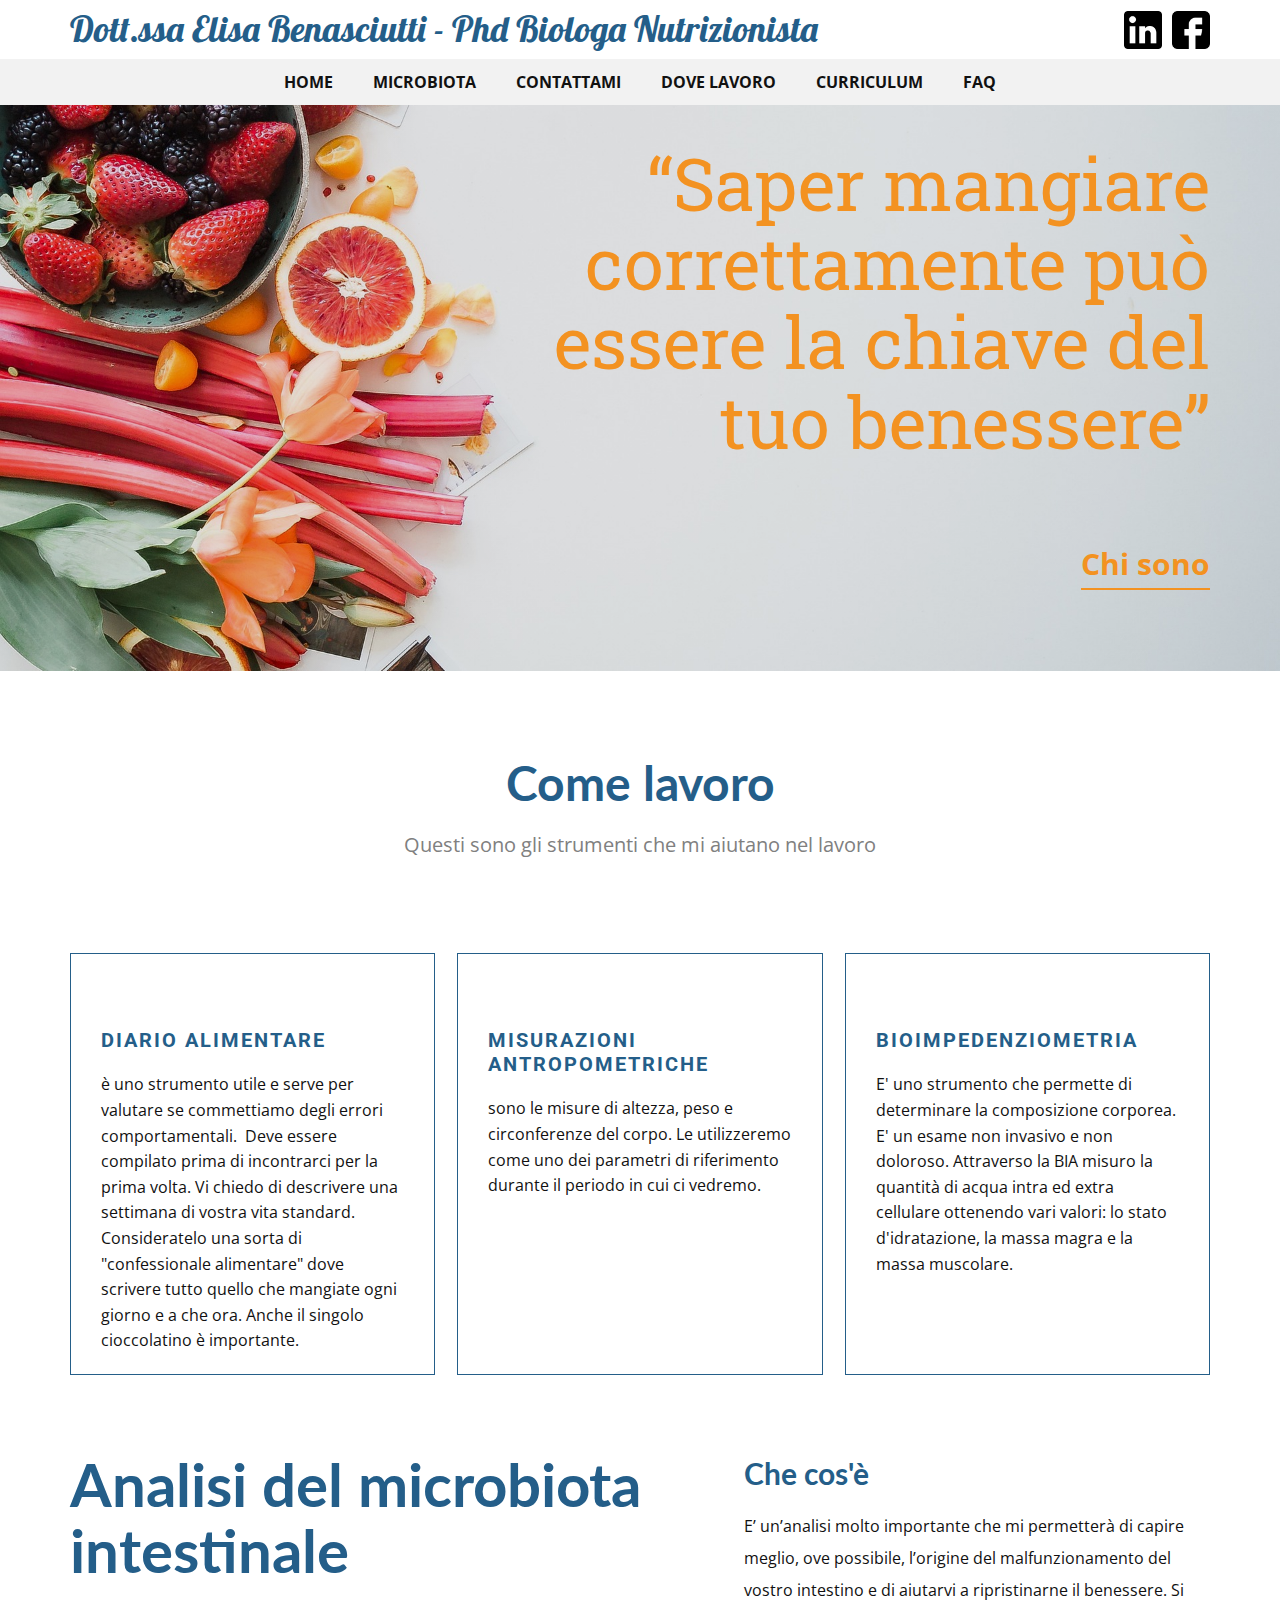
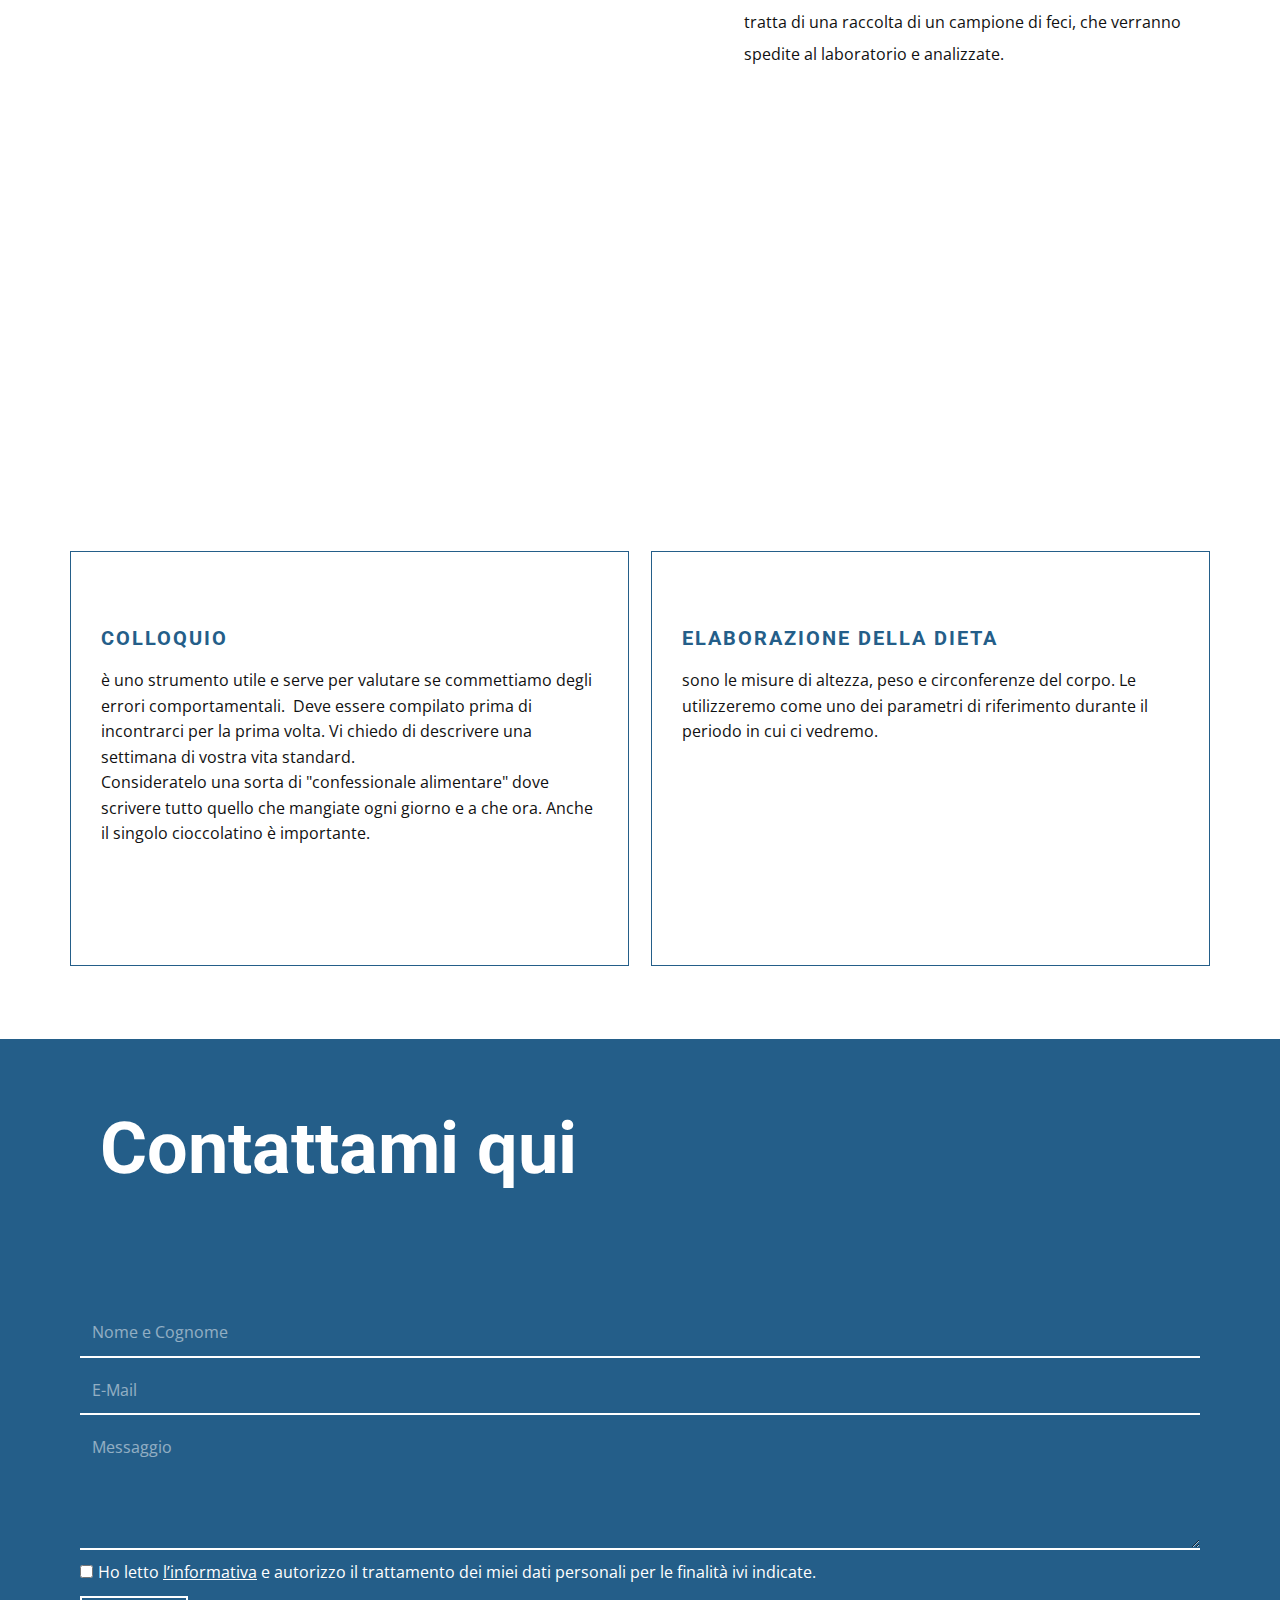
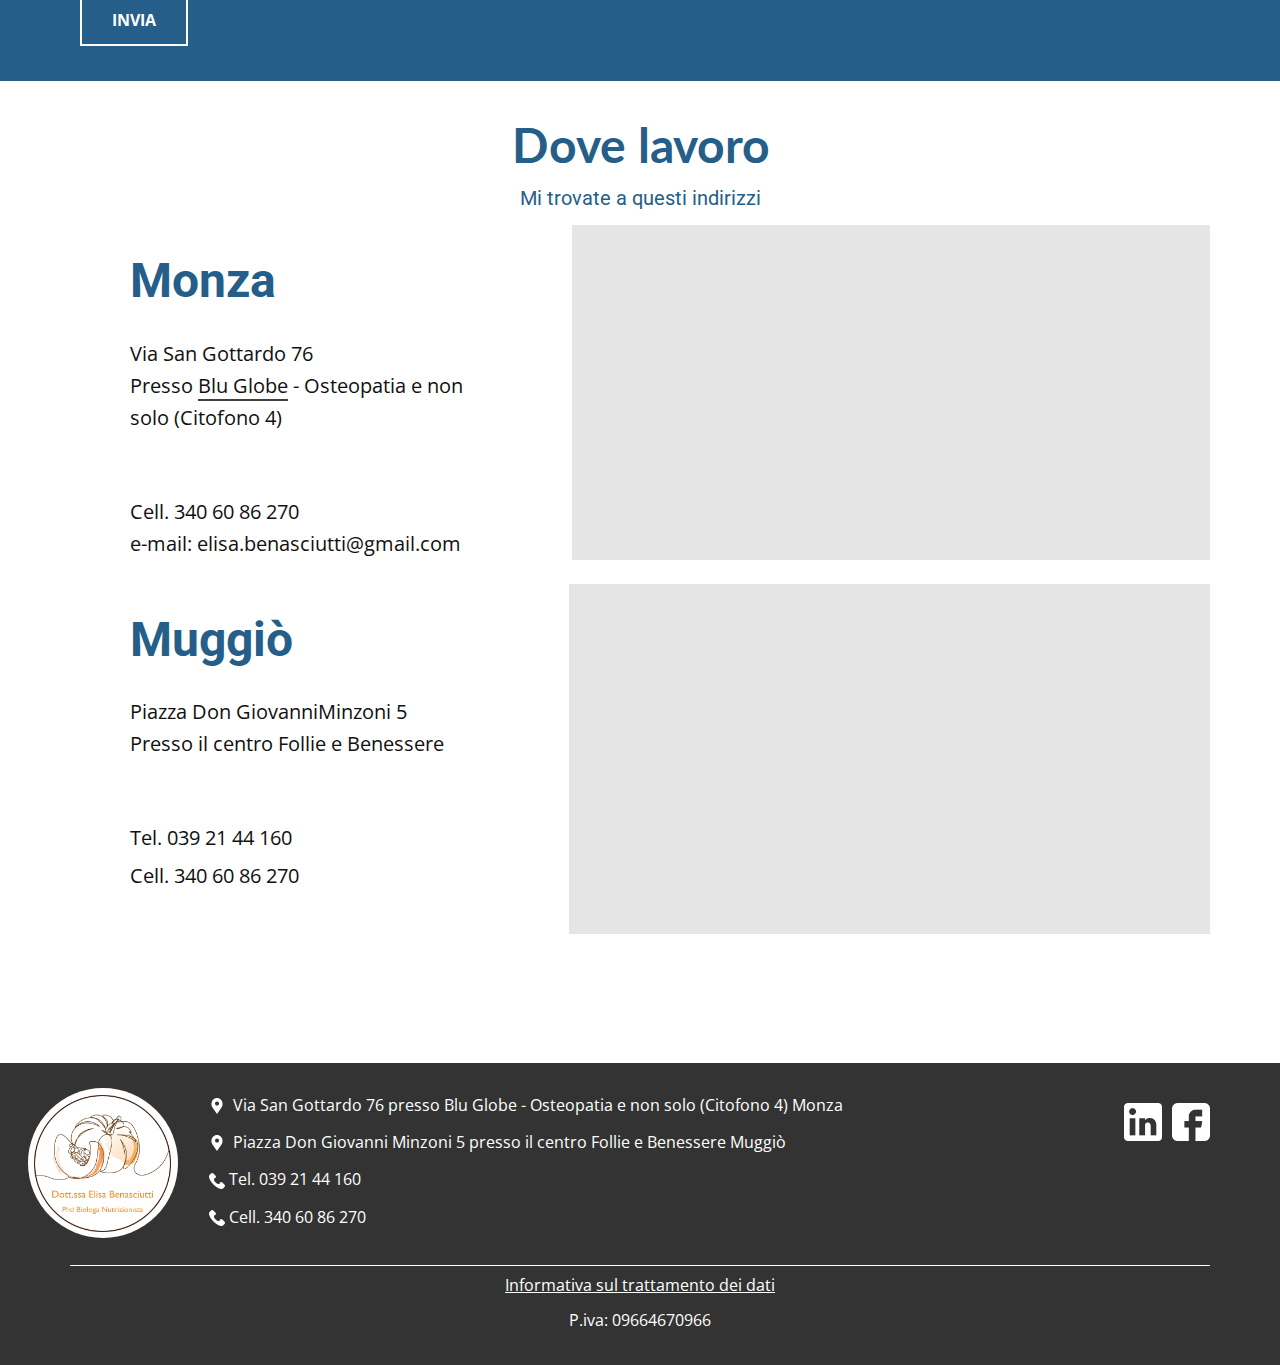
<file: index.html>
<!DOCTYPE html>
<html style="font-size: 16px;" lang="it-IT"><head>
    <meta name="viewport" content="width=device-width, initial-scale=1.0">
    <meta charset="utf-8">
    <meta name="keywords" content="Med center, Medical Services, Common Lab Tests, Lab Tests Online, ​Why Choose Our Clinic?, 24/7, ​Medical Center System, Our Services, 001-234-5678​001-987-7654, biologa nutrizionista, diete, dieta, cibo sano, dimagrire, monza, muggiò, analisi, microbiota, laureata, elisa benasciutti, fisico, dottoressa">
    <meta name="description" content="Sono una biologa nutrizionista e aiuto il paziente (soggetti sottopeso, sovrappeso, od obesi, bambini, adulti, anziani, donne in gravidanza, sportivi) a ritrovare il proprio benessere. Attraverso l’ascolto del racconto del suo stile di vita, delle modifiche della sua salute e del peso negli anni e, se necessario, l’analisi del microbiota intestinale, propongo al paziente, una dieta personalizzata, adeguata alle sue necessità, rispettando il più possibile le risorse a sua disposizione (mensa, cibo preparato a casa e portato in ufficio…) e i suoi gusti.">
    <title>Dott.ssa Elisa Benasciutti - Phd Biologa​​ Nutrizionista</title>
    <link rel="stylesheet" href="nicepage.css" media="screen">
<link rel="stylesheet" href="Home.css" media="screen">
    <script class="u-script" type="text/javascript" src="jquery-1.9.1.min.js" defer=""></script>
    <script class="u-script" type="text/javascript" src="nicepage.js" defer=""></script>
    <meta name="generator" content="Nicepage 6.4.4, nicepage.com">
    <meta name="referrer" content="origin">
    <meta property="og:title" content="Dott.ssa Elisa Benasciutti - Phd Biologa​​ Nutrizionista">
    <meta property="og:description" content="Sono una biologa nutrizionista e aiuto il paziente (soggetti sottopeso, sovrappeso, od obesi, bambini, adulti, anziani, donne in gravidanza, sportivi) a ritrovare il proprio benessere. Attraverso l’ascolto del racconto del suo stile di vita, delle modifiche della sua salute e del peso negli anni e, se necessario, l’analisi del microbiota intestinale, imposto, in accordo con il paziente, una dieta personalizzata, adeguata alle sue necessità, rispettando il più possibile le risorse a sua disposizione (mensa, cibo preparato a casa e portato in ufficio…) e i suoi gusti.">
    <meta property="og:image" content="/images/Senzanome-3.png">
    <meta property="og:url" content="benasciutti.com">
    <link rel="canonical" href="benasciutti.com">
    <link rel="icon" href="images/favicon.jpg">
    <link id="u-theme-google-font" rel="stylesheet" href="https://fonts.googleapis.com/css?family=Roboto:100,100i,300,300i,400,400i,500,500i,700,700i,900,900i|Open+Sans:300,300i,400,400i,500,500i,600,600i,700,700i,800,800i">
    <link id="u-page-google-font" rel="stylesheet" href="https://fonts.googleapis.com/css?family=Roboto+Slab:100,200,300,400,500,600,700,800,900|Lato:100,100i,300,300i,400,400i,700,700i,900,900i|Lobster:400">
    
    
    
    
    
    
    
    
    <script type="application/ld+json">{
		"@context": "http://schema.org",
		"@type": "Organization",
		"name": "Elisa Benasciutti",
		"url": "/",
		"logo": "/images/Senzanome-6.png",
		"sameAs": [
				"https://www.linkedin.com/in/elisa-benasciutti-92822229/",
				"https://m.facebook.com/people/Elisa-Benasciutti-Biologa-Nutrizionista/100071172397902/",
				"https://www.linkedin.com/in/elisa-benasciutti-92822229/",
				"https://m.facebook.com/people/Elisa-Benasciutti-Biologa-Nutrizionista/100071172397902/"
		]
}</script>
    <meta name="theme-color" content="#7391c4">
    <meta property="og:type" content="website">
  <script>
    function gdprConfirmed() {
        return true;
    }
    function dynamicLoadScript(src) {
        var script = document.createElement('script');
        script.src = src && typeof src === 'string' ? src : 'https://www.google.com/recaptcha/api.js?render=6LfZkGwkAAAAAAbkphLiCzeoemH5nNd55WUm_DW-';
        script.async = true;
        document.body.appendChild(script);
        script.onload = function() {
            let event = new CustomEvent("recaptchaLoaded");
            document.dispatchEvent(event);
        };
    }
    document.addEventListener('DOMContentLoaded', function () {
        var confirmButton = document.querySelector('.u-cookies-consent .u-button-confirm');
        if (confirmButton) {
            confirmButton.onclick = dynamicLoadScript;
        }
    });
    </script>
    <script>
        document.addEventListener("DOMContentLoaded", function(){
            if (!gdprConfirmed()) {
                return;
            }
            dynamicLoadScript('https://www.google.com/recaptcha/enterprise.js?render=6LfZkGwkAAAAAAbkphLiCzeoemH5nNd55WUm_DW-');
        });
    </script>
    <script>
        document.addEventListener("recaptchaLoaded", function() {
            if (!gdprConfirmed()) {
                return;
            }
            (function (grecaptcha, sitekey, actions) {
                var recaptcha = {
                    execute: function (action, submitFormCb) {
                        try {
                            grecaptcha.execute(
                                sitekey,
                                {action: action}
                            ).then(function (token) {
                                var forms = document.getElementsByTagName('form');

                                for (var i = 0; i < forms.length; i++) {
                                    var fields = forms[i].getElementsByTagName('input');

                                    for (var j = 0; j < fields.length; j++) {
                                        var field = fields[j];

                                        if ('recaptchaResponse' === field.getAttribute('name')) {
                                            field.setAttribute('value', token);
                                            break;
                                        }
                                    }
                                }
                                submitFormCb();
                            });
                        } catch (e) {
                            var formError = document.querySelector('.u-form-send-error');

                            if (formError) {
                                formError.innerText = 'Errore per il proprietario del sito: ' + e.message.replace(/:[\s\S]*/, '');
                                formError.style.display = 'block';
                            }
                        }
                    },

                    executeContact: function (submitFormCb) {
                        recaptcha.execute(actions['contact'], submitFormCb);
                    }
                };

                window.recaptchaObject = recaptcha;
            })(
                
                grecaptcha.enterprise,
                '6LfZkGwkAAAAAAbkphLiCzeoemH5nNd55WUm_DW-',
                {'contact': 'contact'}
            );
        });
    </script>
<meta data-intl-tel-input-cdn-path="intlTelInput/"></head>
  <body data-home-page="https://elisabenasciutti.nicepage.io/Home.html?version=270635c6-9932-2d2a-bad3-1181c678f4e1" data-home-page-title="Home" data-path-to-root="/" data-include-products="false" class="u-body u-xxl-mode" data-lang="it"><header class=" u-clearfix u-header u-section-row-container" id="sec-19d4"><div class="u-section-rows">
        <div class="u-section-row u-sticky u-sticky-e2a9 u-white u-section-row-1" id="sec-71fa">
          <div class="u-clearfix u-sheet u-valign-top-lg u-valign-top-xl u-sheet-1">
            <a href="https://www.benasciutti.com" class="u-hidden-lg u-hidden-xl u-hidden-xxl u-image u-logo u-image-1" data-image-width="9378" data-image-height="4022" title="Home">
              <img src="/images/Senzanome-6.png" class="u-logo-image u-logo-image-1" data-image-width="80">
            </a>
            <p class="u-custom-font u-font-lobster u-text u-text-default u-text-grey-5 u-text-1">
              <a class="u-active-none u-border-none u-btn u-button-link u-button-style u-hidden-md u-hidden-sm u-hidden-xs u-hover-none u-none u-text-custom-color-1 u-btn-1" href="https://www.benasciutti.com"> Dott.ssa Elisa Benasciutti - Phd Biologa​​ Nutrizionista</a>
            </p>
            <div class="u-align-left u-social-icons u-spacing-10 u-social-icons-1">
              <a class="u-social-url" title="Linkedin" target="_blank" href="https://www.linkedin.com/in/elisa-benasciutti-92822229/"><span class="u-file-icon u-icon u-social-facebook u-social-icon u-text-black u-icon-1"><img src="/images/61109-290d82b0.png" alt=""></span>
              </a>
              <a class="u-social-url" title="Facebook" target="_blank" href="https://m.facebook.com/people/Elisa-Benasciutti-Biologa-Nutrizionista/100071172397902/"><span class="u-file-icon u-icon u-social-icon u-social-twitter u-text-black u-icon-2"><img src="/images/1051309-238db84f.png" alt=""></span>
              </a>
            </div>
          </div>
          
          
          
          
          
          
        </div>
        <div class="u-grey-5 u-section-row u-sticky u-sticky-c88c u-section-row-2" id="sec-13b1">
          <div class="u-clearfix u-sheet u-valign-middle-sm u-valign-middle-xs u-valign-middle-xxl u-sheet-2">
            <nav class="u-menu u-menu-one-level u-offcanvas u-menu-1" data-responsive-from="MD">
              <div class="menu-collapse" style="font-size: 1rem; letter-spacing: 0px; font-weight: 700; text-transform: uppercase;">
                <a class="u-button-style u-custom-active-border-color u-custom-border u-custom-border-color u-custom-borders u-custom-hover-border-color u-custom-hover-color u-custom-left-right-menu-spacing u-custom-text-active-color u-custom-text-color u-custom-text-hover-color u-custom-top-bottom-menu-spacing u-nav-link" href="#" style="padding: 4px 0px; font-size: calc(1em + 8px);">
                  <svg class="u-svg-link" viewBox="0 0 24 24"><use xlink:href="#menu-hamburger"></use></svg>
                  <svg class="u-svg-content" version="1.1" id="menu-hamburger" viewBox="0 0 16 16" x="0px" y="0px" xmlns:xlink="http://www.w3.org/1999/xlink" xmlns="http://www.w3.org/2000/svg"><g><rect y="1" width="16" height="2"></rect><rect y="7" width="16" height="2"></rect><rect y="13" width="16" height="2"></rect>
</g></svg>
                </a>
              </div>
              <div class="u-custom-menu u-nav-container">
                <ul class="u-nav u-unstyled u-nav-1"><li class="u-nav-item"><a class="u-button-style u-nav-link u-text-active-custom-color-1 u-text-hover-custom-color-1" href="https://www.benasciutti.com" style="padding: 10px 20px;">Home</a>
</li><li class="u-nav-item"><a class="u-button-style u-nav-link u-text-active-custom-color-1 u-text-hover-custom-color-1" href="/Home.html#carousel_7a9d" style="padding: 10px 20px;">Microbiota</a>
</li><li class="u-nav-item"><a class="u-button-style u-nav-link u-text-active-custom-color-1 u-text-hover-custom-color-1" href="/Home.html#carousel_39e8" style="padding: 10px 20px;">Contattami</a>
</li><li class="u-nav-item"><a class="u-button-style u-nav-link u-text-active-custom-color-1 u-text-hover-custom-color-1" href="/Home.html#sec-0c1e" style="padding: 10px 20px;">Dove lavoro</a>
</li><li class="u-nav-item"><a class="u-button-style u-nav-link u-text-active-custom-color-1 u-text-hover-custom-color-1" href="/Curriculum.html" style="padding: 10px 20px;">Curriculum</a>
</li><li class="u-nav-item"><a class="u-button-style u-nav-link u-text-active-custom-color-1 u-text-hover-custom-color-1" href="/FAQ.html" style="padding: 10px 20px;">FAQ</a>
</li></ul>
              </div>
              <div class="u-custom-menu u-nav-container-collapse">
                <div class="u-black u-container-style u-inner-container-layout u-opacity u-opacity-95 u-sidenav">
                  <div class="u-inner-container-layout u-sidenav-overflow">
                    <div class="u-menu-close"></div>
                    <ul class="u-align-center u-nav u-popupmenu-items u-unstyled u-nav-2"><li class="u-nav-item"><a class="u-button-style u-nav-link" href="https://www.benasciutti.com">Home</a>
</li><li class="u-nav-item"><a class="u-button-style u-nav-link" href="/Home.html#carousel_7a9d">Microbiota</a>
</li><li class="u-nav-item"><a class="u-button-style u-nav-link" href="/Home.html#carousel_39e8">Contattami</a>
</li><li class="u-nav-item"><a class="u-button-style u-nav-link" href="/Home.html#sec-0c1e">Dove lavoro</a>
</li><li class="u-nav-item"><a class="u-button-style u-nav-link" href="/Curriculum.html">Curriculum</a>
</li><li class="u-nav-item"><a class="u-button-style u-nav-link" href="/FAQ.html">FAQ</a>
</li></ul>
                  </div>
                </div>
                <div class="u-black u-menu-overlay u-opacity u-opacity-70"></div>
              </div>
            </nav>
          </div>
          
          
          
          
          
          
        </div>
      </div></header>
    <section class="skrollable u-align-left u-clearfix u-image u-parallax u-shading u-valign-middle-sm u-valign-middle-xs u-section-1" id="carousel_b7e9" data-image-width="1920" data-image-height="1523">
      <div class="u-clearfix u-sheet u-sheet-1">
        <div class="u-clearfix u-expanded-width-xl u-expanded-width-xs u-expanded-width-xxl u-layout-wrap u-layout-wrap-1">
          <div class="u-gutter-0 u-layout">
            <div class="u-layout-row">
              <div class="u-align-right u-container-style u-layout-cell u-size-60 u-layout-cell-1">
                <div class="u-container-layout u-valign-bottom-lg u-valign-bottom-md u-valign-bottom-sm u-container-layout-1">
                  <h1 class="u-custom-font u-font-roboto-slab u-text u-text-custom-color-5 u-title u-text-1" data-animation-name="customAnimationIn" data-animation-duration="1000" data-animation-direction="" data-animation-out="1">“Saper mangiare correttamente può essere la chiave del tuo benessere​”</h1>
                  <a href="/Curriculum.html" class="u-active-none u-border-2 u-border-custom-color-5 u-border-hover-palette-3-dark-1 u-border-no-left u-border-no-right u-border-no-top u-btn u-button-style u-hover-none u-none u-text-custom-color-5 u-text-hover-palette-3-dark-1 u-btn-1">Chi sono</a>
                </div>
              </div>
            </div>
          </div>
        </div>
      </div>
    </section>
    <section class="u-align-center u-clearfix u-section-2" id="carousel_1559">
      <div class="u-clearfix u-sheet u-sheet-1">
        <h1 class="u-custom-font u-font-lato u-text u-text-custom-color-1 u-text-1">Come lavoro</h1>
        <p class="u-text u-text-grey-50 u-text-2"> Questi sono gli strumenti che mi aiutano nel lavoro</p>
        <div class="u-expanded-width u-list u-list-1">
          <div class="u-repeater u-repeater-1">
            <div class="u-align-left u-border-1 u-border-custom-color-1 u-container-style u-list-item u-repeater-item u-shape-rectangle u-white u-list-item-1">
              <div class="u-container-layout u-similar-container u-container-layout-1"><span class="u-border-2 u-border-palette-1-base u-file-icon u-icon u-icon-circle u-text-palette-1-base u-icon-1" data-animation-name="slideIn" data-animation-duration="2000" data-animation-direction="Down"><img src="/images/4e0d5af9-2f44-41c4-9c63-77a1ffebec38-7d2e6cf6.png" alt=""></span>
                <h4 class="u-text u-text-custom-color-1 u-text-3">Diario Alimentare</h4>
                <p class="u-text u-text-4"> è uno strumento utile e serve per valutare se commettiamo degli errori comportamentali.&nbsp; Deve essere compilato prima&nbsp;di incontrarci per la prima volta. Vi chiedo di descrivere una settimana di vostra vita standard.<br>Consideratelo una sorta di "confessionale alimentare" dove scrivere&nbsp;tutto&nbsp;quello che mangiate ogni giorno e a che ora.&nbsp;Anche il singolo cioccolatino è importante.
                </p>
              </div>
            </div>
            <div class="u-align-left u-border-1 u-border-custom-color-1 u-container-style u-list-item u-repeater-item u-shape-rectangle u-video-cover u-white">
              <div class="u-container-layout u-similar-container u-container-layout-2"><span class="u-border-2 u-border-palette-1-base u-file-icon u-icon u-icon-circle u-text-palette-1-base u-icon-2" data-animation-name="slideIn" data-animation-duration="2000" data-animation-direction="Down"><img src="/images/b58ba173-d089-4025-a6b8-2c1d0c3532fa-27640954.png" alt=""></span>
                <h4 class="u-text u-text-custom-color-1 u-text-5" spellcheck="false"> Misurazioni antropometriche</h4>
                <p class="u-text u-text-6"> sono le misure di altezza, peso e circonferenze del corpo. Le utilizzeremo come uno dei parametri di riferimento durante il periodo in cui ci vedremo.</p>
              </div>
            </div>
            <div class="u-align-left u-border-1 u-border-custom-color-1 u-container-style u-list-item u-repeater-item u-shape-rectangle u-video-cover u-white">
              <div class="u-container-layout u-similar-container u-container-layout-3"><span class="u-border-2 u-border-palette-1-base u-file-icon u-icon u-icon-circle u-text-palette-1-base u-icon-3" data-animation-name="slideIn" data-animation-duration="2000" data-animation-direction="Down"><img src="/images/049ec5ab-9894-46ae-a963-161e3df2bf59-58c916ed.png" alt=""></span>
                <h4 class="u-text u-text-custom-color-1 u-text-7">Bioimpedenziometria</h4>
                <p class="u-text u-text-8"> E' uno strumento che permette di determinare la composizione corporea. E' un esame&nbsp;non invasivo e non doloroso.&nbsp;Attraverso la BIA misuro la quantità di acqua intra ed extra cellulare ottenendo vari valori:&nbsp;lo stato d'idratazione,&nbsp;la&nbsp;massa magra e la massa muscolare.</p>
              </div>
            </div>
          </div>
        </div>
      </div>
    </section>
    <section class="u-clearfix u-section-3" id="carousel_7a9d">
      <div class="u-clearfix u-sheet u-sheet-1">
        <div class="u-clearfix u-expanded-width u-gutter-30 u-layout-wrap u-layout-wrap-1">
          <div class="u-gutter-0 u-layout">
            <div class="u-layout-row">
              <div class="u-size-33 u-size-60-md">
                <div class="u-layout-col">
                  <div class="u-align-left u-container-style u-layout-cell u-right-cell u-size-25 u-layout-cell-1">
                    <div class="u-container-layout u-container-layout-1">
                      <h1 class="u-custom-font u-font-lato u-text u-text-palette-4-base u-text-1">
                        <span style="font-weight: 700;" class="u-text-custom-color-1"> Analisi del microbiota intestinale</span>
                        <br>
                      </h1>
                    </div>
                  </div>
                  <div class="u-align-left u-container-style u-image u-layout-cell u-right-cell u-size-35 u-image-1" src="" data-image-width="1920" data-image-height="1282" data-animation-name="customAnimationIn" data-animation-duration="1250" data-animation-direction="">
                    <div class="u-container-layout u-container-layout-2" src=""></div>
                  </div>
                </div>
              </div>
              <div class="u-size-27 u-size-60-md">
                <div class="u-layout-col">
                  <div class="u-size-60">
                    <div class="u-layout-row">
                      <div class="u-align-left u-container-style u-layout-cell u-left-cell u-shape-rectangle u-size-60 u-layout-cell-3" src="">
                        <div class="u-container-layout u-container-layout-3" src="">
                          <h2 class="u-custom-font u-font-lato u-text u-text-palette-4-base u-text-2">
                            <span class="u-text-custom-color-1">Che cos'è</span>
                          </h2>
                          <p class="u-text u-text-3"> E’ un’analisi molto importante che mi permetterà di capire meglio, ove possibile, l’origine del malfunzionamento del vostro intestino e di aiutarvi a ripristinarne il benessere. Si tratta di una raccolta di un campione di feci, che verranno spedite al laboratorio e analizzate.</p>
                          <a href="/Microbiota.html" class="u-active-white u-border-2 u-border-grey-75 u-btn u-button-style u-custom-color-1 u-custom-font u-font-lato u-hover-white u-btn-1" data-animation-name="flipIn" data-animation-duration="2000" data-animation-direction="X">Leggi di più</a>
                        </div>
                      </div>
                    </div>
                  </div>
                </div>
              </div>
            </div>
          </div>
        </div>
        <div class="u-expanded-width u-list u-list-1">
          <div class="u-repeater u-repeater-1">
            <div class="u-align-left u-border-1 u-border-custom-color-1 u-container-style u-list-item u-repeater-item u-shape-rectangle u-white u-list-item-1">
              <div class="u-container-layout u-similar-container u-container-layout-4"><span class="u-border-2 u-border-palette-1-base u-file-icon u-icon u-icon-circle u-text-palette-1-base u-icon-1" data-animation-name="slideIn" data-animation-duration="2000" data-animation-direction="Down"><img src="/images/4fcacc1a-71f6-4191-b312-1fcabebb21d8-d23df046.png" alt=""></span>
                <h4 class="u-text u-text-custom-color-1 u-text-4">Colloquio</h4>
                <p class="u-text u-text-5"> è uno strumento utile e serve per valutare se commettiamo degli errori comportamentali.&nbsp; Deve essere compilato prima&nbsp;di incontrarci per la prima volta. Vi chiedo di descrivere una settimana di vostra vita standard.<br>Consideratelo una sorta di "confessionale alimentare" dove scrivere&nbsp;tutto&nbsp;quello che mangiate ogni giorno e a che ora.&nbsp;Anche il singolo cioccolatino è importante.
                </p>
              </div>
            </div>
            <div class="u-align-left u-border-1 u-border-custom-color-1 u-container-style u-list-item u-repeater-item u-shape-rectangle u-video-cover u-white">
              <div class="u-container-layout u-similar-container u-container-layout-5"><span class="u-border-2 u-border-palette-1-base u-file-icon u-icon u-icon-circle u-text-palette-1-base u-icon-2" data-animation-name="slideIn" data-animation-duration="2000" data-animation-direction="Down"><img src="/images/81beb8cf-7b12-4b3a-b02b-4eb554c3da81-c0262241.png" alt=""></span>
                <h4 class="u-text u-text-custom-color-1 u-text-6">Elaborazione della dieta</h4>
                <p class="u-text u-text-7"> sono le misure di altezza, peso e circonferenze del corpo. Le utilizzeremo come uno dei parametri di riferimento durante il periodo in cui ci vedremo.</p>
              </div>
            </div>
          </div>
        </div>
      </div>
    </section>
    <section class="u-align-left u-clearfix u-custom-color-1 u-section-4" id="carousel_39e8">
      <div class="u-clearfix u-sheet u-valign-middle-md u-valign-middle-sm u-sheet-1">
        <div class="u-clearfix u-custom-html u-expanded-width u-custom-html-1">
          <a name="contact"></a>
        </div>
        <div class="u-clearfix u-expanded-width u-layout-wrap u-layout-wrap-1">
          <div class="u-gutter-0 u-layout">
            <div class="u-layout-row">
              <div class="u-container-style u-layout-cell u-size-60 u-layout-cell-1">
                <div class="u-container-layout u-container-layout-1">
                  <h1 class="u-align-left u-text u-title u-text-1" spellcheck="false">Contattami qui<br>
                  </h1>
                  <h2 class="u-align-left u-text u-text-body-alt-color u-text-2" data-animation-name="slideIn" data-animation-duration="2000" data-animation-direction="Left">Per info e altro</h2><span class="u-icon u-icon-circle u-text-body-alt-color u-icon-1" data-animation-name="flipIn" data-animation-duration="2000" data-animation-direction="X"><svg class="u-svg-link" preserveAspectRatio="xMidYMin slice" viewBox="0 0 27.555 27.555" style=""><use xmlns:xlink="http://www.w3.org/1999/xlink" xlink:href="#svg-e2c8"></use></svg><svg class="u-svg-content" viewBox="0 0 27.555 27.555" x="0px" y="0px" id="svg-e2c8" style="enable-background:new 0 0 27.555 27.555;"><g><path d="M13.777,0C7.108,0,1.701,5.407,1.701,12.076c0,3.45,1.454,6.553,3.773,8.752L5.07,27.555l5.736-3.787   c0.952,0.241,1.944,0.383,2.971,0.383c6.67,0,12.076-5.406,12.076-12.076C25.854,5.407,20.447,0,13.777,0z M12.61,11.342   c0,1.24-0.258,2.219-0.774,2.936s-1.4,1.352-2.654,1.9l-0.945-1.789c0.771-0.361,1.304-0.722,1.598-1.08   c0.295-0.36,0.459-0.784,0.493-1.273H8.237V7.974h4.373V11.342z M19.317,11.342c0,1.24-0.258,2.219-0.774,2.936   c-0.516,0.719-1.4,1.352-2.654,1.9l-0.944-1.789c0.771-0.361,1.304-0.722,1.599-1.08c0.295-0.36,0.459-0.784,0.493-1.273h-2.091   V7.974h4.373L19.317,11.342L19.317,11.342z"></path>
</g></svg></span>
                  <div class="u-expanded-width u-form u-form-1">
                    <form action="https://forms.nicepagesrv.com/v2/form/process" class="u-clearfix u-form-spacing-10 u-form-vertical u-inner-form" source="email" name="Richiesta Info" style="padding: 10px;">
                      <div class="u-form-group u-form-name u-label-top">
                        <label for="name-3a69" class="u-form-control-hidden u-label"></label>
                        <input type="text" placeholder="Nome e Cognome" id="name-3a69" name="name" class="u-border-2 u-border-no-left u-border-no-right u-border-no-top u-border-white u-input u-input-rectangle u-none" spellcheck="false" required="required">
                      </div>
                      <div class="u-form-email u-form-group u-label-top">
                        <label for="email-3a69" class="u-form-control-hidden u-label"></label>
                        <input type="email" placeholder="E-Mail" id="email-3a69" name="email" class="u-border-2 u-border-no-left u-border-no-right u-border-no-top u-border-white u-input u-input-rectangle u-none" required="">
                      </div>
                      <div class="u-form-group u-form-message u-label-top">
                        <label for="message-3a69" class="u-form-control-hidden u-label"></label>
                        <textarea placeholder="Messaggio" rows="4" cols="50" id="message-3a69" name="message" class="u-border-2 u-border-no-left u-border-no-right u-border-no-top u-border-white u-input u-input-rectangle u-none" required="" spellcheck="false"></textarea>
                      </div>
                      <div class="u-form-agree u-form-group u-label-top u-form-group-4">
                        <label class="u-block-d8dd-39 u-field-label" style=""></label>
                        <input type="checkbox" id="agree-ac26" name="agree" class="u-agree-checkbox u-field-input" required="">
                        <label for="agree-ac26" class="u-agree-label u-block-d8dd-37 u-field-label" style=""> Ho letto <a href="/PrivacyPolicy.html" class="u-active-none u-border-none u-btn u-button-link u-button-style u-hover-none u-none u-text-body-alt-color u-btn-1">l’informativa</a> e autorizzo il trattamento dei miei dati personali per le finalità ivi indicate.
                        </label>
                      </div>
                      <div class="u-align-left u-form-group u-form-submit u-label-top">
                        <a href="#" class="u-active-white u-border-2 u-border-active-white u-border-hover-white u-border-white u-btn u-btn-submit u-button-style u-hover-white u-none u-text-active-black u-text-hover-black u-text-white u-btn-2">Invia</a>
                        <input type="submit" value="submit" class="u-form-control-hidden">
                      </div>
                      <div class="u-form-send-message u-form-send-success">Messaggio inviato. Ricordati di controllare la casella di posta in attesa di risposta</div>
                      <div class="u-form-send-error u-form-send-message">Impossibile inviare il messaggio. Si prega di correggere gli errori e riprovare a inviare.</div>
                      <input type="hidden" value="" name="recaptchaResponse">
                      <input type="hidden" name="formServices" value="430731268e33587d53a6883157e9eec7">
                      <input type="hidden" name="siteKey" value="6LfZkGwkAAAAAAbkphLiCzeoemH5nNd55WUm_DW-">
                    </form>
                  </div>
                </div>
              </div>
            </div>
          </div>
        </div>
      </div>
    </section>
    <section class="u-clearfix u-white u-section-5" id="sec-0c1e">
      <div class="u-clearfix u-sheet u-valign-middle-sm u-sheet-1">
        <h1 class="u-align-center u-custom-font u-font-lato u-text u-text-custom-color-1 u-text-1">Dove lavoro</h1>
        <h2 class="u-align-center u-text u-text-grey-50 u-text-2" data-animation-name="" data-animation-duration="0" data-animation-delay="0" data-animation-direction="">
          <span class="u-text-custom-color-1">Mi trovate a questi indirizzi</span>
        </h2>
        <div class="u-clearfix u-expanded-width u-gutter-18 u-layout-wrap u-layout-wrap-1">
          <div class="u-layout">
            <div class="u-layout-row">
              <div class="u-align-left u-container-style u-layout-cell u-left-cell u-size-26 u-layout-cell-1">
                <div class="u-container-layout u-container-layout-1">
                  <h1 class="u-text u-text-custom-color-1 u-text-3" spellcheck="false"> Monza</h1>
                  <p class="u-large-text u-text u-text-variant u-text-4"> Via San Gottardo 76</p>
                  <p class="u-large-text u-text u-text-variant u-text-5" spellcheck="true"> Presso <a href="http://www.bluglobe.it/" class="u-active-none u-border-2 u-border-grey-75 u-border-hover-grey-75 u-border-no-left u-border-no-right u-border-no-top u-bottom-left-radius-0 u-bottom-right-radius-0 u-btn u-button-link u-button-style u-hover-none u-none u-radius-0 u-text-body-color u-top-left-radius-0 u-top-right-radius-0 u-btn-1">Blu Globe</a>&nbsp;- Osteopatia e non solo (Citofono 4)
                  </p>
                  <p class="u-large-text u-text u-text-variant u-text-6" data-animation-name="" data-animation-duration="0" data-animation-delay="0" data-animation-direction=""> Cell.&nbsp;340 60 86 270</p>
                  <p class="u-large-text u-text u-text-variant u-text-7" data-animation-name="" data-animation-duration="0" data-animation-delay="0" data-animation-direction=""> e-mail: elisa.benasciutti@gmail.com</p>
                </div>
              </div>
              <div class="u-container-style u-layout-cell u-right-cell u-size-34 u-layout-cell-2">
                <div class="u-container-layout u-valign-middle u-container-layout-2">
                  <div class="u-absolute-hcenter-sm u-absolute-hcenter-xs u-expanded u-grey-10 u-map">
                    <div class="embed-responsive">
                      <iframe class="embed-responsive-item" src="//maps.google.com/maps?output=embed&amp;q=%E2%80%8B%E2%80%8BVia%20San%20Gottardo%2076%20Monza&amp;z=17&amp;t=m" data-map="[base64]"></iframe>
                    </div>
                  </div>
                </div>
              </div>
            </div>
          </div>
        </div>
        <div class="u-clearfix u-expanded-width u-gutter-12 u-layout-wrap u-layout-wrap-2">
          <div class="u-layout">
            <div class="u-layout-row">
              <div class="u-align-left u-container-style u-layout-cell u-left-cell u-size-26 u-layout-cell-3">
                <div class="u-container-layout u-container-layout-3">
                  <h1 class="u-text u-text-custom-color-1 u-text-8" spellcheck="false"> Muggiò</h1>
                  <p class="u-large-text u-text u-text-variant u-text-9"> Piazza Don Giovanni​Minzoni 5</p>
                  <p class="u-large-text u-text u-text-variant u-text-10"> Presso il centro Follie e&nbsp;Benessere</p>
                  <p class="u-large-text u-text u-text-variant u-text-11"> Tel. 039 21 44 160</p>
                  <p class="u-large-text u-text u-text-variant u-text-12" data-animation-name="" data-animation-duration="0" data-animation-delay="0" data-animation-direction=""> Cell.&nbsp;340 60 86 270</p>
                </div>
              </div>
              <div class="u-container-style u-layout-cell u-right-cell u-size-34 u-layout-cell-4">
                <div class="u-container-layout u-valign-middle u-container-layout-4">
                  <div class="u-absolute-hcenter-sm u-absolute-hcenter-xs u-expanded u-grey-10 u-map">
                    <div class="embed-responsive">
                      <iframe class="embed-responsive-item" src="//maps.google.com/maps?output=embed&amp;q=Piazza%20Don%20Giovanni%C2%A0Minzoni%C2%A05%20muggio&amp;z=17&amp;t=m" data-map="[base64]"></iframe>
                    </div>
                  </div>
                </div>
              </div>
            </div>
          </div>
        </div>
      </div>
    </section>
    
    
    
    
    <footer class="u-align-center-md u-align-center-sm u-align-center-xs u-clearfix u-footer u-grey-80" id="sec-08f1"><div class="u-clearfix u-sheet u-sheet-1">
        <div class="u-expanded-width-md u-expanded-width-sm u-expanded-width-xs u-hidden-lg u-hidden-xl u-hidden-xxl u-shape u-shape-rectangle u-white u-shape-1"></div>
        <div class="u-container-style u-group u-hidden-sm u-hidden-xs u-group-1">
          <div class="u-container-layout u-container-layout-1">
            <div class="u-align-center-lg u-align-center-md u-align-center-sm u-align-center-xs u-hidden-sm u-preserve-proportions u-shape u-shape-circle u-white u-shape-2"></div>
            <a href="https://www.benasciutti.com" class="u-align-center u-hidden-md u-hidden-sm u-hidden-xs u-image u-logo u-image-1" data-image-width="5362" data-image-height="5362" title="Home">
              <img src="/images/logosito02-1.png" class="u-logo-image u-logo-image-1">
            </a>
          </div>
        </div>
        <div class="u-expanded-width-sm u-expanded-width-xs u-list u-list-1">
          <div class="u-repeater u-repeater-1">
            <div class="u-container-style u-list-item u-repeater-item">
              <div class="u-container-layout u-similar-container u-container-layout-2">
                <p class="u-text u-text-1"><span class="u-icon" data-href="https://goo.gl/maps/ooYvX4STMBJq3zjL6"><svg class="u-svg-content" viewBox="0 0 54.757 54.757" x="0px" y="0px" style="width: 1em; height: 1em;"><path d="M40.94,5.617C37.318,1.995,32.502,0,27.38,0c-5.123,0-9.938,1.995-13.56,5.617c-6.703,6.702-7.536,19.312-1.804,26.952
	L27.38,54.757L42.721,32.6C48.476,24.929,47.643,12.319,40.94,5.617z M27.557,26c-3.859,0-7-3.141-7-7s3.141-7,7-7s7,3.141,7,7
	S31.416,26,27.557,26z"></path></svg></span>&nbsp;<a href="https://goo.gl/maps/ooYvX4STMBJq3zjL6" class="u-active-none u-border-none u-btn u-button-link u-button-style u-hover-none u-none u-text-body-alt-color u-btn-1"> Via San Gottardo 76 presso Blu Globe - Osteopatia e non solo (Citofono 4) Monza</a>
                </p>
              </div>
            </div>
            <div class="u-container-style u-list-item u-repeater-item">
              <div class="u-container-layout u-similar-container u-container-layout-3">
                <p class="u-text u-text-2"><span class="u-icon" data-href="https://www.google.it/maps/place/Follie+Estetica+E+Benessere+Di+Bragato+Katia/@45.5754707,9.2261759,17z/data=!3m1!4b1!4m6!3m5!1s0x4786b936ac58a75d:0x8e823681b58cac5e!8m2!3d45.5754707!4d9.2283646!16s%2Fg%2F1hcb36qky?coh=164777&amp;entry=tt"><svg class="u-svg-content" viewBox="0 0 54.757 54.757" x="0px" y="0px" style="width: 1em; height: 1em;"><path d="M40.94,5.617C37.318,1.995,32.502,0,27.38,0c-5.123,0-9.938,1.995-13.56,5.617c-6.703,6.702-7.536,19.312-1.804,26.952
	L27.38,54.757L42.721,32.6C48.476,24.929,47.643,12.319,40.94,5.617z M27.557,26c-3.859,0-7-3.141-7-7s3.141-7,7-7s7,3.141,7,7
	S31.416,26,27.557,26z"></path></svg></span>&nbsp; <a href="https://www.google.it/maps/place/Follie+Estetica+E+Benessere+Di+Bragato+Katia/@45.5754707,9.2261759,17z/data=!3m1!4b1!4m6!3m5!1s0x4786b936ac58a75d:0x8e823681b58cac5e!8m2!3d45.5754707!4d9.2283646!16s%2Fg%2F1hcb36qky?coh=164777&amp;entry=tt" class="u-active-none u-border-none u-btn u-button-link u-button-style u-hover-none u-none u-text-body-alt-color u-btn-2">Piazza Don Giovanni Minzoni 5 presso il centro Follie e Benessere Muggiò</a>
                </p>
              </div>
            </div>
            <div class="u-container-style u-list-item u-repeater-item">
              <div class="u-container-layout u-similar-container u-container-layout-4">
                <p class="u-text u-text-3"><span class="u-file-icon u-icon u-text-white"><img src="/images/597177-39fea02a.png" alt=""></span>&nbsp;Tel. 039 21 44 160
                </p>
              </div>
            </div>
            <div class="u-container-style u-list-item u-repeater-item">
              <div class="u-container-layout u-similar-container u-container-layout-5">
                <p class="u-text u-text-4"><span class="u-file-icon u-icon u-text-white"><img src="/images/597177-39fea02a.png" alt=""></span>&nbsp;​Cell.&nbsp;340 60 86 270
                </p>
              </div>
            </div>
          </div>
        </div>
        <div class="u-border-1 u-border-no-left u-border-no-right u-border-no-top u-border-white u-container-style u-expanded-width u-group u-group-2">
          <div class="u-container-layout u-container-layout-6"></div>
        </div>
        <div class="u-align-left-xl u-align-left-xxl u-social-icons u-spacing-10 u-social-icons-1">
          <a class="u-social-url" title="Linkedin" target="_blank" href="https://www.linkedin.com/in/elisa-benasciutti-92822229/"><span class="u-file-icon u-icon u-social-facebook u-social-icon u-text-white u-icon-5"><img src="/images/61109-bd6de119.png" alt=""></span>
          </a>
          <a class="u-social-url" title="Facebook" target="_blank" href="https://m.facebook.com/people/Elisa-Benasciutti-Biologa-Nutrizionista/100071172397902/"><span class="u-file-icon u-icon u-social-icon u-social-twitter u-text-white u-icon-6"><img src="/images/1051309-3ace20e8.png" alt=""></span>
          </a>
        </div>
        <p class="u-text u-text-5">
          <a class="u-active-none u-border-none u-btn u-button-link u-button-style u-hover-none u-none u-text-body-alt-color u-btn-3" href="/PrivacyPolicy.html">Informativa sul trattamento dei dati</a>
        </p>
        <p class="u-text u-text-default u-text-6"> P.iva: 09664670966</p>
      </div></footer><span style="height: 64px; width: 64px; margin-left: 0px; margin-right: auto; margin-top: 0px; background-image: none; right: 20px; bottom: 20px; padding: 15px" class="u-back-to-top u-icon u-icon-circle u-opacity u-opacity-85 u-palette-1-base u-spacing-15" data-href="#">
        <svg class="u-svg-link" preserveAspectRatio="xMidYMin slice" viewBox="0 0 551.13 551.13"><use xmlns:xlink="http://www.w3.org/1999/xlink" xlink:href="#svg-1d98"></use></svg>
        <svg class="u-svg-content" enable-background="new 0 0 551.13 551.13" viewBox="0 0 551.13 551.13" xmlns="http://www.w3.org/2000/svg" id="svg-1d98"><path d="m275.565 189.451 223.897 223.897h51.668l-275.565-275.565-275.565 275.565h51.668z"></path></svg>
    </span>
  
</body></html>
</file>
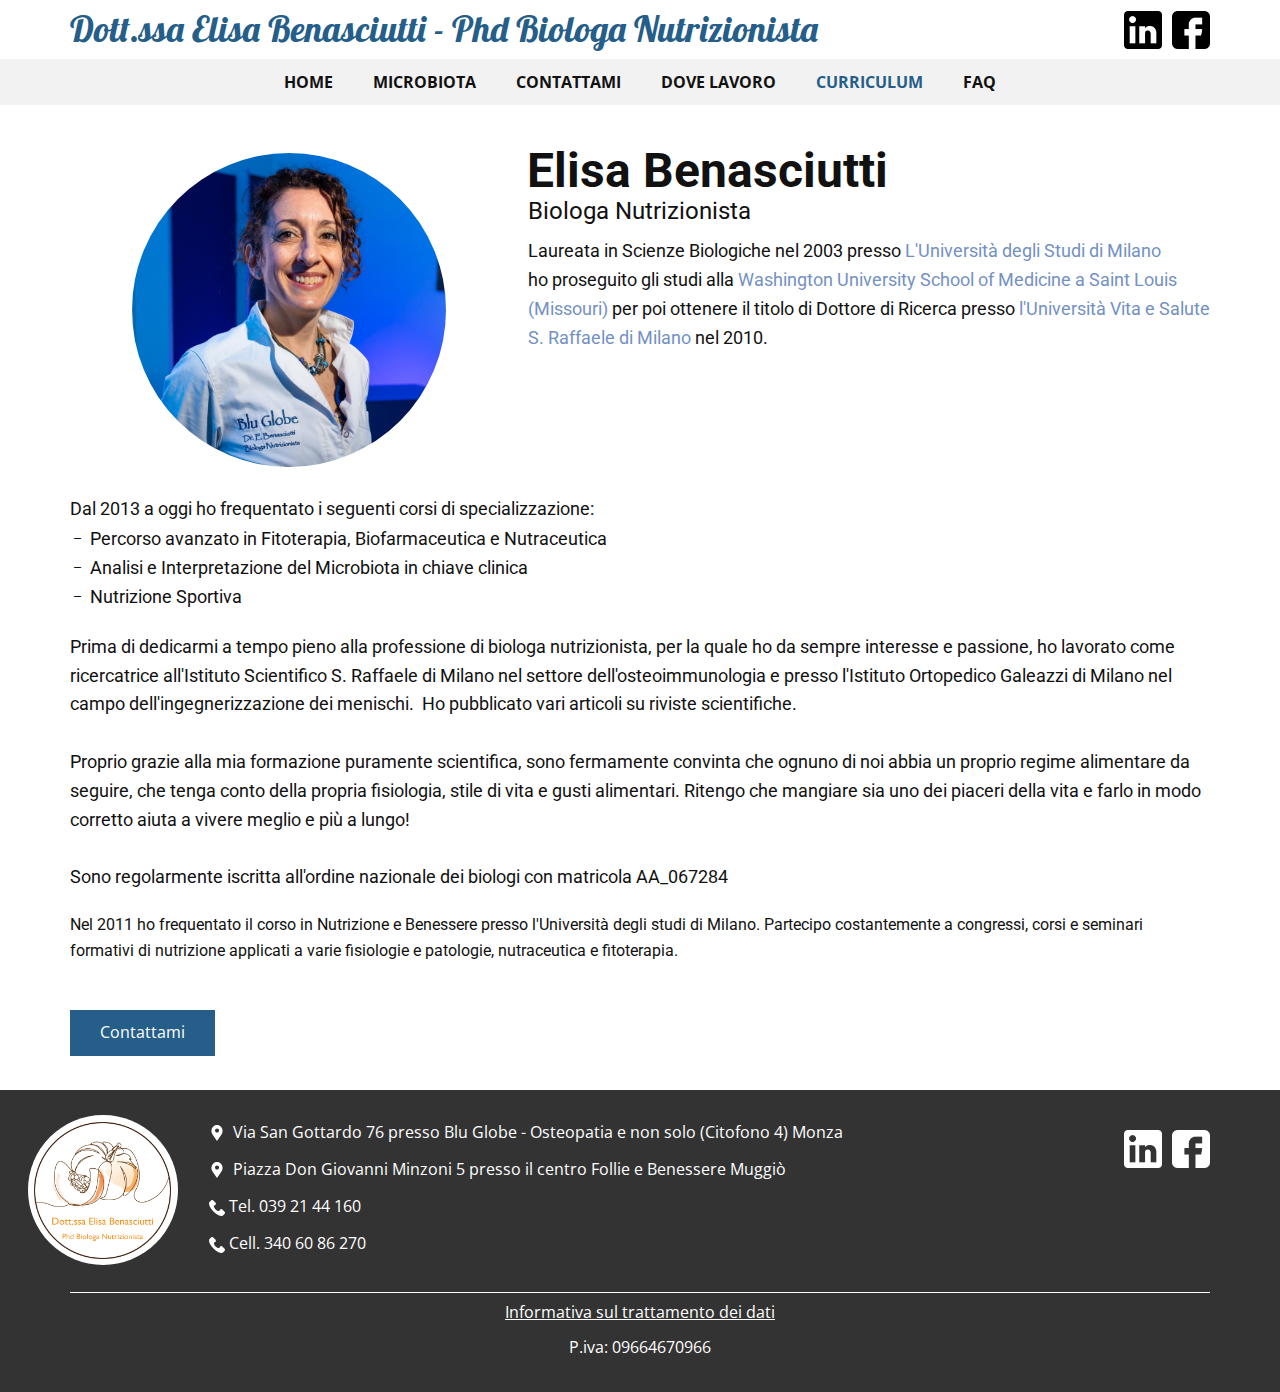
<file: Curriculum.html>
<!DOCTYPE html>
<html style="font-size: 16px;" lang="it-IT"><head>
    <meta name="viewport" content="width=device-width, initial-scale=1.0">
    <meta charset="utf-8">
    <meta name="keywords" content="biologa nutrizionista, diete, dieta, cibo sano, dimagrire, monza, muggiò, analisi, microbiota, laureata, elisa benasciutti, fisico, dottoressa, dottorato di ricerca, diario alimentare, MISURAZIONI ANTROPOMETRICHE, BIOIMPEDENZIOMETRIA, misurazioni, peso, perdita di peso, centro Follie e Benessere, Presso Blueglobe, dieta equilibrata, Med center, Medical Services, Common Lab Tests, Lab Tests Online, ​Why Choose Our Clinic?, 24/7, ​Medical Center System, Our Services, brava, bravo, il migliore, la migliore, patologie, disbiosi, competente, professionale,  empatica,  sport,  gravidanza, bambini,  vegetariani,  anziani, obesità, obeso, sovrappeso">
    <meta name="description" content="Diario alimentare, misurazioni antropometriche e Bioimpedenziometria: i primi passi per una dieta sana">
    <title>Curriculum</title>
    <link rel="stylesheet" href="nicepage.css" media="screen">
<link rel="stylesheet" href="Curriculum.css" media="screen">
    <script class="u-script" type="text/javascript" src="jquery-1.9.1.min.js" defer=""></script>
    <script class="u-script" type="text/javascript" src="nicepage.js" defer=""></script>
    <meta name="generator" content="Nicepage 6.4.4, nicepage.com">
    <meta name="referrer" content="origin">
    <meta property="og:title" content="Dott.ssa Elisa Benasciutti - Phd Biologa​​ Nutrizionista | Curriculum">
    <meta property="og:description" content="Laureata in Scienze Biologiche nel 2003 presso&nbsp;L'Università degli Studi di Milano.
Ho proseguito gli studi alla&nbsp;Washington University School of Medicine a Saint Louis (Missouri)&nbsp;per poi ottenere il titolo di Dottore di Ricerca presso l'Un​iversità Vita e Salute S. Raffaele di Milano&nbsp;nel 2010.">
    <meta property="og:image" content="https://www.benasciutti.com/images/IMG_03081.jpg">
    <meta property="og:url" content="https://www.benasciutti.com/Curriculum">
    <link rel="canonical" href="benasciutti.com">
    <link rel="icon" href="images/favicon.jpg">
    <link id="u-theme-google-font" rel="stylesheet" href="https://fonts.googleapis.com/css?family=Roboto:100,100i,300,300i,400,400i,500,500i,700,700i,900,900i|Open+Sans:300,300i,400,400i,500,500i,600,600i,700,700i,800,800i">
    <link id="u-page-google-font" rel="stylesheet" href="https://fonts.googleapis.com/css?family=Lobster:400">
    
    
    
    
    <script type="application/ld+json">{
		"@context": "http://schema.org",
		"@type": "Organization",
		"name": "Elisa Benasciutti",
		"url": "benasciutti.com",
		"logo": "/images/Senzanome-6.png",
		"sameAs": [
				"https://www.linkedin.com/in/elisa-benasciutti-92822229/",
				"https://m.facebook.com/people/Elisa-Benasciutti-Biologa-Nutrizionista/100071172397902/",
				"https://www.linkedin.com/in/elisa-benasciutti-92822229/",
				"https://m.facebook.com/people/Elisa-Benasciutti-Biologa-Nutrizionista/100071172397902/"
		]
}</script>
    <meta name="theme-color" content="#7391c4">
    <meta property="og:type" content="website">
  <meta data-intl-tel-input-cdn-path="intlTelInput/"></head>
  <body data-path-to-root="/" data-include-products="false" class="u-body u-xxl-mode" data-lang="it"><header class=" u-clearfix u-header u-section-row-container" id="sec-19d4"><div class="u-section-rows">
        <div class="u-section-row u-sticky u-sticky-e2a9 u-white u-section-row-1" id="sec-71fa">
          <div class="u-clearfix u-sheet u-valign-top-lg u-valign-top-xl u-sheet-1">
            <a href="https://www.benasciutti.com" class="u-hidden-lg u-hidden-xl u-hidden-xxl u-image u-logo u-image-1" data-image-width="9378" data-image-height="4022" title="Home">
              <img src="/images/Senzanome-6.png" class="u-logo-image u-logo-image-1" data-image-width="80">
            </a>
            <p class="u-custom-font u-font-lobster u-text u-text-default u-text-grey-5 u-text-1">
              <a class="u-active-none u-border-none u-btn u-button-link u-button-style u-hidden-md u-hidden-sm u-hidden-xs u-hover-none u-none u-text-custom-color-1 u-btn-1" href="https://www.benasciutti.com"> Dott.ssa Elisa Benasciutti - Phd Biologa​​ Nutrizionista</a>
            </p>
            <div class="u-align-left u-social-icons u-spacing-10 u-social-icons-1">
              <a class="u-social-url" title="Linkedin" target="_blank" href="https://www.linkedin.com/in/elisa-benasciutti-92822229/"><span class="u-file-icon u-icon u-social-facebook u-social-icon u-text-black u-icon-1"><img src="/images/61109-290d82b0.png" alt=""></span>
              </a>
              <a class="u-social-url" title="Facebook" target="_blank" href="https://m.facebook.com/people/Elisa-Benasciutti-Biologa-Nutrizionista/100071172397902/"><span class="u-file-icon u-icon u-social-icon u-social-twitter u-text-black u-icon-2"><img src="/images/1051309-238db84f.png" alt=""></span>
              </a>
            </div>
          </div>
          
          
          
          
          
          
        </div>
        <div class="u-grey-5 u-section-row u-sticky u-sticky-c88c u-section-row-2" id="sec-13b1">
          <div class="u-clearfix u-sheet u-valign-middle-sm u-valign-middle-xs u-valign-middle-xxl u-sheet-2">
            <nav class="u-menu u-menu-one-level u-offcanvas u-menu-1" data-responsive-from="MD">
              <div class="menu-collapse" style="font-size: 1rem; letter-spacing: 0px; font-weight: 700; text-transform: uppercase;">
                <a class="u-button-style u-custom-active-border-color u-custom-border u-custom-border-color u-custom-borders u-custom-hover-border-color u-custom-hover-color u-custom-left-right-menu-spacing u-custom-text-active-color u-custom-text-color u-custom-text-hover-color u-custom-top-bottom-menu-spacing u-nav-link" href="#" style="padding: 4px 0px; font-size: calc(1em + 8px);">
                  <svg class="u-svg-link" viewBox="0 0 24 24"><use xlink:href="#menu-hamburger"></use></svg>
                  <svg class="u-svg-content" version="1.1" id="menu-hamburger" viewBox="0 0 16 16" x="0px" y="0px" xmlns:xlink="http://www.w3.org/1999/xlink" xmlns="http://www.w3.org/2000/svg"><g><rect y="1" width="16" height="2"></rect><rect y="7" width="16" height="2"></rect><rect y="13" width="16" height="2"></rect>
</g></svg>
                </a>
              </div>
              <div class="u-custom-menu u-nav-container">
                <ul class="u-nav u-unstyled u-nav-1"><li class="u-nav-item"><a class="u-button-style u-nav-link u-text-active-custom-color-1 u-text-hover-custom-color-1" href="https://www.benasciutti.com" style="padding: 10px 20px;">Home</a>
</li><li class="u-nav-item"><a class="u-button-style u-nav-link u-text-active-custom-color-1 u-text-hover-custom-color-1" href="/Home.html#carousel_7a9d" style="padding: 10px 20px;">Microbiota</a>
</li><li class="u-nav-item"><a class="u-button-style u-nav-link u-text-active-custom-color-1 u-text-hover-custom-color-1" href="/Home.html#carousel_39e8" style="padding: 10px 20px;">Contattami</a>
</li><li class="u-nav-item"><a class="u-button-style u-nav-link u-text-active-custom-color-1 u-text-hover-custom-color-1" href="/Home.html#sec-0c1e" style="padding: 10px 20px;">Dove lavoro</a>
</li><li class="u-nav-item"><a class="u-button-style u-nav-link u-text-active-custom-color-1 u-text-hover-custom-color-1" href="/Curriculum.html" style="padding: 10px 20px;">Curriculum</a>
</li><li class="u-nav-item"><a class="u-button-style u-nav-link u-text-active-custom-color-1 u-text-hover-custom-color-1" href="/FAQ.html" style="padding: 10px 20px;">FAQ</a>
</li></ul>
              </div>
              <div class="u-custom-menu u-nav-container-collapse">
                <div class="u-black u-container-style u-inner-container-layout u-opacity u-opacity-95 u-sidenav">
                  <div class="u-inner-container-layout u-sidenav-overflow">
                    <div class="u-menu-close"></div>
                    <ul class="u-align-center u-nav u-popupmenu-items u-unstyled u-nav-2"><li class="u-nav-item"><a class="u-button-style u-nav-link" href="https://www.benasciutti.com">Home</a>
</li><li class="u-nav-item"><a class="u-button-style u-nav-link" href="/Home.html#carousel_7a9d">Microbiota</a>
</li><li class="u-nav-item"><a class="u-button-style u-nav-link" href="/Home.html#carousel_39e8">Contattami</a>
</li><li class="u-nav-item"><a class="u-button-style u-nav-link" href="/Home.html#sec-0c1e">Dove lavoro</a>
</li><li class="u-nav-item"><a class="u-button-style u-nav-link" href="/Curriculum.html">Curriculum</a>
</li><li class="u-nav-item"><a class="u-button-style u-nav-link" href="/FAQ.html">FAQ</a>
</li></ul>
                  </div>
                </div>
                <div class="u-black u-menu-overlay u-opacity u-opacity-70"></div>
              </div>
            </nav>
          </div>
          
          
          
          
          
          
        </div>
      </div></header>
    <section class="u-clearfix u-section-1" id="sec-b2fa">
      <div class="u-clearfix u-sheet u-sheet-1">
        <div class="u-clearfix u-expanded-width u-gutter-0 u-layout-wrap u-layout-wrap-1">
          <div class="u-layout" style="">
            <div class="u-layout-row" style="">
              <div class="u-align-center u-container-style u-layout-cell u-left-cell u-size-23 u-layout-cell-1">
                <div class="u-container-layout u-valign-top u-container-layout-1">
                  <div alt="" class="u-expanded-width-lg u-image u-image-circle u-image-1" data-image-width="1717" data-image-height="1920"></div>
                </div>
              </div>
              <div class="u-align-left u-container-style u-layout-cell u-right-cell u-size-37 u-layout-cell-2">
                <div class="u-container-layout u-container-layout-2">
                  <h2 class="u-text u-text-default u-text-1">Elisa Benasciutti</h2>
                  <h3 class="u-text u-text-2">Biologa Nutrizionista</h3>
                  <p class="u-custom-font u-heading-font u-text u-text-3">Laureata in Scienze
Biologiche nel 2003 presso&nbsp;<a href="https://www.unimi.it/it" class="u-active-none u-border-none u-btn u-button-link u-button-style u-hover-none u-none u-text-palette-1-base u-btn-1">L'Università degli Studi di Milano</a>
                    <br> ho proseguito gli studi alla&nbsp;<a href="https://medicine.wustl.edu/" class="u-active-none u-border-none u-btn u-button-link u-button-style u-hover-none u-none u-text-palette-1-base u-btn-2">Washington University School of Medicine a Saint Louis (Missouri)</a>&nbsp;per poi ottenere il titolo di Dottore di Ricerca presso <a href="https://www.unisr.it/" class="u-active-none u-border-none u-btn u-button-link u-button-style u-hover-none u-none u-text-palette-1-base u-btn-3">l'Un​iversità Vita e Salute S. Raffaele di Milano</a>&nbsp;nel 2010.<br>
                    <br>
                  </p>
                </div>
              </div>
            </div>
          </div>
        </div>
        <p class="u-custom-font u-heading-font u-text u-text-4" spellcheck="true"> Dal 2013 a oggi ho frequentato i seguenti corsi di specializzazione:<br>
        </p>
        <ul class="u-custom-font u-custom-list u-heading-font u-text u-text-5" spellcheck="false">
          <li>
            <div class="u-list-icon">
              <div>–</div>
            </div> Percorso avanzato in Fitoterapia, Biofarmaceutica e Nutraceutica
          </li>
          <li>
            <div class="u-list-icon">
              <div>–</div>
            </div>Analisi e Interpretazione del Microbiota in chiave clinica
          </li>
          <li>
            <div class="u-list-icon">
              <div>–</div>
            </div>Nutrizione Sportiva
          </li>
        </ul>
        <p class="u-custom-font u-heading-font u-text u-text-6" spellcheck="true"> Prima di dedicarmi a tempo pieno alla professione di biologa nutrizionista, per
la quale ho da sempre interesse e passione, ho lavorato come ricercatrice
all'Istituto Scientifico S. Raffaele di Milano nel settore
dell'osteoimmunologia e presso l'Istituto Ortopedico Galeazzi di Milano nel
campo dell'ingegnerizzazione dei menischi.&nbsp; Ho pubblicato vari articoli su
riviste scientifiche.<br>
          <br> Proprio grazie alla mia formazione puramente scientifica, sono fermamente
convinta che ognuno di noi abbia un proprio regime alimentare da seguire, che
tenga conto della propria fisiologia, stile di vita e gusti alimentari. Ritengo
che&nbsp;mangiare sia uno dei piaceri della vita&nbsp;e farlo in modo corretto
aiuta a vivere meglio e più a lungo!<br>
          <br> Sono regolarmente iscritta all'ordine nazionale dei biologi con matricola
AA_067284<br>
        </p>
        <p class="u-custom-font u-heading-font u-text u-text-7" spellcheck="true"> Nel 2011 ho frequentato il corso in Nutrizione e Benessere presso l'Università
degli studi di Milano. Partecipo costantemente a congressi, corsi e seminari
formativi di nutrizione applicati a varie fisiologie e patologie, nutraceutica
e fitoterapia.<br>
        </p>
        <a href="/Home.html#carousel_39e8" class="u-border-none u-btn u-button-style u-custom-color-1 u-btn-4">Contattami</a>
      </div>
    </section>
    
    
    
    
    <footer class="u-align-center-md u-align-center-sm u-align-center-xs u-clearfix u-footer u-grey-80" id="sec-08f1"><div class="u-clearfix u-sheet u-sheet-1">
        <div class="u-expanded-width-md u-expanded-width-sm u-expanded-width-xs u-hidden-lg u-hidden-xl u-hidden-xxl u-shape u-shape-rectangle u-white u-shape-1"></div>
        <div class="u-container-style u-group u-hidden-sm u-hidden-xs u-group-1">
          <div class="u-container-layout u-container-layout-1">
            <div class="u-align-center-lg u-align-center-md u-align-center-sm u-align-center-xs u-hidden-sm u-preserve-proportions u-shape u-shape-circle u-white u-shape-2"></div>
            <a href="https://www.benasciutti.com" class="u-align-center u-hidden-md u-hidden-sm u-hidden-xs u-image u-logo u-image-1" data-image-width="5362" data-image-height="5362" title="Home">
              <img src="/images/logosito02-1.png" class="u-logo-image u-logo-image-1">
            </a>
          </div>
        </div>
        <div class="u-expanded-width-sm u-expanded-width-xs u-list u-list-1">
          <div class="u-repeater u-repeater-1">
            <div class="u-container-style u-list-item u-repeater-item">
              <div class="u-container-layout u-similar-container u-container-layout-2">
                <p class="u-text u-text-1"><span class="u-icon" data-href="https://goo.gl/maps/ooYvX4STMBJq3zjL6"><svg class="u-svg-content" viewBox="0 0 54.757 54.757" x="0px" y="0px" style="width: 1em; height: 1em;"><path d="M40.94,5.617C37.318,1.995,32.502,0,27.38,0c-5.123,0-9.938,1.995-13.56,5.617c-6.703,6.702-7.536,19.312-1.804,26.952
	L27.38,54.757L42.721,32.6C48.476,24.929,47.643,12.319,40.94,5.617z M27.557,26c-3.859,0-7-3.141-7-7s3.141-7,7-7s7,3.141,7,7
	S31.416,26,27.557,26z"></path></svg></span>&nbsp;<a href="https://goo.gl/maps/ooYvX4STMBJq3zjL6" class="u-active-none u-border-none u-btn u-button-link u-button-style u-hover-none u-none u-text-body-alt-color u-btn-1"> Via San Gottardo 76 presso Blu Globe - Osteopatia e non solo (Citofono 4) Monza</a>
                </p>
              </div>
            </div>
            <div class="u-container-style u-list-item u-repeater-item">
              <div class="u-container-layout u-similar-container u-container-layout-3">
                <p class="u-text u-text-2"><span class="u-icon" data-href="https://www.google.it/maps/place/Follie+Estetica+E+Benessere+Di+Bragato+Katia/@45.5754707,9.2261759,17z/data=!3m1!4b1!4m6!3m5!1s0x4786b936ac58a75d:0x8e823681b58cac5e!8m2!3d45.5754707!4d9.2283646!16s%2Fg%2F1hcb36qky?coh=164777&amp;entry=tt"><svg class="u-svg-content" viewBox="0 0 54.757 54.757" x="0px" y="0px" style="width: 1em; height: 1em;"><path d="M40.94,5.617C37.318,1.995,32.502,0,27.38,0c-5.123,0-9.938,1.995-13.56,5.617c-6.703,6.702-7.536,19.312-1.804,26.952
	L27.38,54.757L42.721,32.6C48.476,24.929,47.643,12.319,40.94,5.617z M27.557,26c-3.859,0-7-3.141-7-7s3.141-7,7-7s7,3.141,7,7
	S31.416,26,27.557,26z"></path></svg></span>&nbsp; <a href="https://www.google.it/maps/place/Follie+Estetica+E+Benessere+Di+Bragato+Katia/@45.5754707,9.2261759,17z/data=!3m1!4b1!4m6!3m5!1s0x4786b936ac58a75d:0x8e823681b58cac5e!8m2!3d45.5754707!4d9.2283646!16s%2Fg%2F1hcb36qky?coh=164777&amp;entry=tt" class="u-active-none u-border-none u-btn u-button-link u-button-style u-hover-none u-none u-text-body-alt-color u-btn-2">Piazza Don Giovanni Minzoni 5 presso il centro Follie e Benessere Muggiò</a>
                </p>
              </div>
            </div>
            <div class="u-container-style u-list-item u-repeater-item">
              <div class="u-container-layout u-similar-container u-container-layout-4">
                <p class="u-text u-text-3"><span class="u-file-icon u-icon u-text-white"><img src="/images/597177-39fea02a.png" alt=""></span>&nbsp;Tel. 039 21 44 160
                </p>
              </div>
            </div>
            <div class="u-container-style u-list-item u-repeater-item">
              <div class="u-container-layout u-similar-container u-container-layout-5">
                <p class="u-text u-text-4"><span class="u-file-icon u-icon u-text-white"><img src="/images/597177-39fea02a.png" alt=""></span>&nbsp;​Cell.&nbsp;340 60 86 270
                </p>
              </div>
            </div>
          </div>
        </div>
        <div class="u-border-1 u-border-no-left u-border-no-right u-border-no-top u-border-white u-container-style u-expanded-width u-group u-group-2">
          <div class="u-container-layout u-container-layout-6"></div>
        </div>
        <div class="u-align-left-xl u-align-left-xxl u-social-icons u-spacing-10 u-social-icons-1">
          <a class="u-social-url" title="Linkedin" target="_blank" href="https://www.linkedin.com/in/elisa-benasciutti-92822229/"><span class="u-file-icon u-icon u-social-facebook u-social-icon u-text-white u-icon-5"><img src="/images/61109-bd6de119.png" alt=""></span>
          </a>
          <a class="u-social-url" title="Facebook" target="_blank" href="https://m.facebook.com/people/Elisa-Benasciutti-Biologa-Nutrizionista/100071172397902/"><span class="u-file-icon u-icon u-social-icon u-social-twitter u-text-white u-icon-6"><img src="/images/1051309-3ace20e8.png" alt=""></span>
          </a>
        </div>
        <p class="u-text u-text-5">
          <a class="u-active-none u-border-none u-btn u-button-link u-button-style u-hover-none u-none u-text-body-alt-color u-btn-3" href="/PrivacyPolicy.html">Informativa sul trattamento dei dati</a>
        </p>
        <p class="u-text u-text-default u-text-6"> P.iva: 09664670966</p>
      </div></footer>
  
</body></html>
</file>
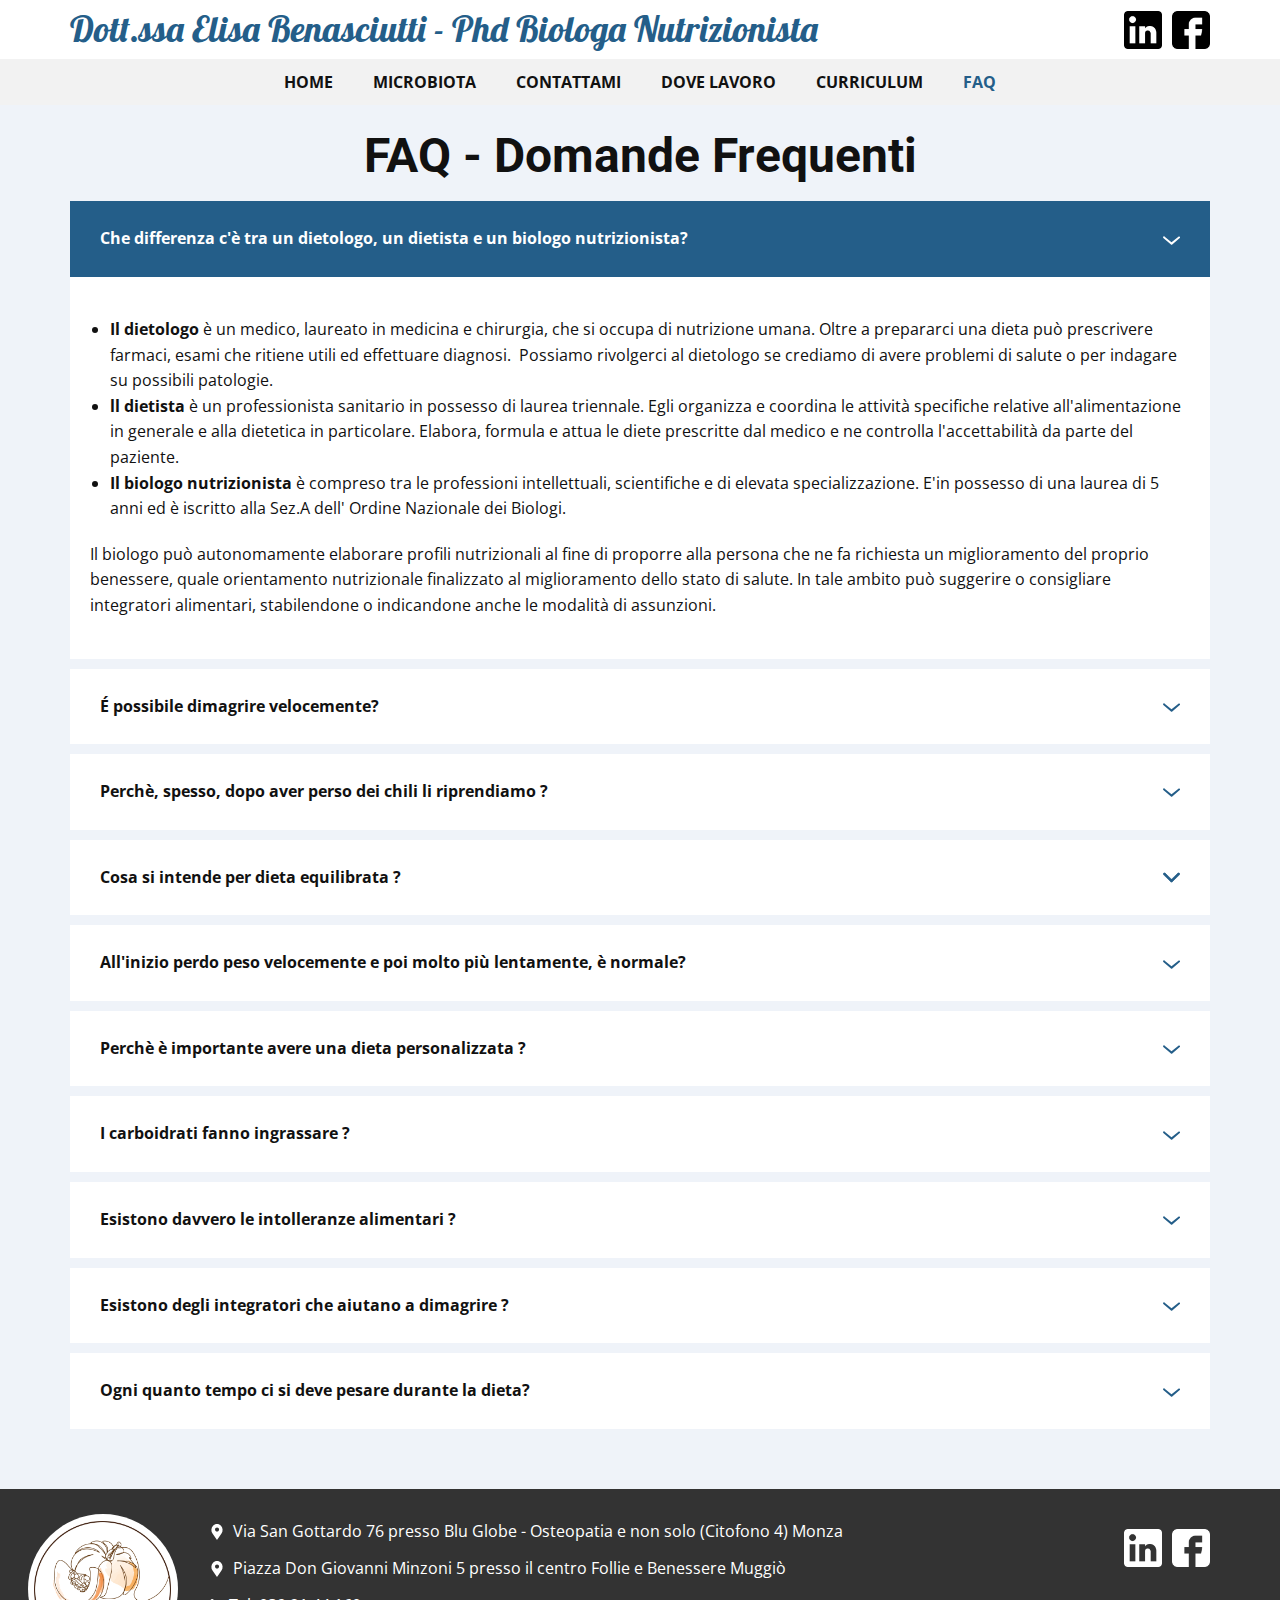
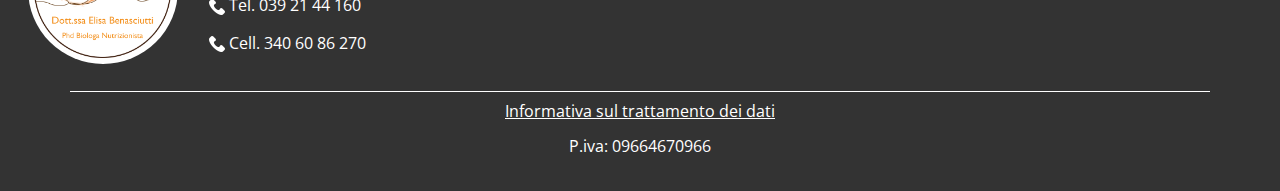
<file: FAQ.html>
<!DOCTYPE html>
<html style="font-size: 16px;" lang="it-IT"><head>
    <meta name="viewport" content="width=device-width, initial-scale=1.0">
    <meta charset="utf-8">
    <meta name="keywords" content="biologa nutrizionista, diete, dieta, cibo sano, dimagrire, monza, muggiò, analisi, microbiota, laureata, elisa benasciutti, fisico, dottoressa, dottorato di ricerca, diario alimentare, MISURAZIONI ANTROPOMETRICHE, BIOIMPEDENZIOMETRIA, misurazioni, peso, perdita di peso, centro Follie e Benessere, Presso Blueglobe, dieta equilibrata, Med center, Medical Services, Common Lab Tests, Lab Tests Online, ​Why Choose Our Clinic?, 24/7, ​Medical Center System, Our Services, brava, bravo, il migliore, la migliore, patologie, disbiosi, competente, professionale,  empatica,  sport,  gravidanza, bambini,  vegetariani,  anziani, obesità, obeso, sovrappeso">
    <meta name="description" content="Diario alimentare, misurazioni antropometriche e Bioimpedenziometria: i primi passi per una dieta sana">
    <title>FAQ</title>
    <link rel="stylesheet" href="nicepage.css" media="screen">
<link rel="stylesheet" href="FAQ.css" media="screen">
    <script class="u-script" type="text/javascript" src="jquery-1.9.1.min.js" defer=""></script>
    <script class="u-script" type="text/javascript" src="nicepage.js" defer=""></script>
    <meta name="generator" content="Nicepage 6.4.4, nicepage.com">
    <meta name="referrer" content="origin">
    <link rel="canonical" href="benasciutti.com">
    <link rel="icon" href="images/favicon.jpg">
    <link id="u-theme-google-font" rel="stylesheet" href="https://fonts.googleapis.com/css?family=Roboto:100,100i,300,300i,400,400i,500,500i,700,700i,900,900i|Open+Sans:300,300i,400,400i,500,500i,600,600i,700,700i,800,800i">
    <link id="u-page-google-font" rel="stylesheet" href="https://fonts.googleapis.com/css?family=Lobster:400">
    
    
    
    
    <script type="application/ld+json">{
		"@context": "http://schema.org",
		"@type": "Organization",
		"name": "Elisa Benasciutti",
		"url": "benasciutti.com",
		"logo": "/images/Senzanome-6.png",
		"sameAs": [
				"https://www.linkedin.com/in/elisa-benasciutti-92822229/",
				"https://m.facebook.com/people/Elisa-Benasciutti-Biologa-Nutrizionista/100071172397902/",
				"https://www.linkedin.com/in/elisa-benasciutti-92822229/",
				"https://m.facebook.com/people/Elisa-Benasciutti-Biologa-Nutrizionista/100071172397902/"
		]
}</script>
    <meta name="theme-color" content="#7391c4">
    <meta property="og:title" content="FAQ">
    <meta property="og:description" content="Diario alimentare, misurazioni antropometriche e Bioimpedenziometria: i primi passi per una dieta sana">
    <meta property="og:url" content="benasciutti.com">
    <meta property="og:type" content="website">
  <meta data-intl-tel-input-cdn-path="intlTelInput/"></head>
  <body data-path-to-root="/" data-include-products="false" class="u-body u-xxl-mode" data-lang="it"><header class=" u-clearfix u-header u-section-row-container" id="sec-19d4"><div class="u-section-rows">
        <div class="u-section-row u-sticky u-sticky-e2a9 u-white u-section-row-1" id="sec-71fa">
          <div class="u-clearfix u-sheet u-valign-top-lg u-valign-top-xl u-sheet-1">
            <a href="https://www.benasciutti.com" class="u-hidden-lg u-hidden-xl u-hidden-xxl u-image u-logo u-image-1" data-image-width="9378" data-image-height="4022" title="Home">
              <img src="/images/Senzanome-6.png" class="u-logo-image u-logo-image-1" data-image-width="80">
            </a>
            <p class="u-custom-font u-font-lobster u-text u-text-default u-text-grey-5 u-text-1">
              <a class="u-active-none u-border-none u-btn u-button-link u-button-style u-hidden-md u-hidden-sm u-hidden-xs u-hover-none u-none u-text-custom-color-1 u-btn-1" href="https://www.benasciutti.com"> Dott.ssa Elisa Benasciutti - Phd Biologa​​ Nutrizionista</a>
            </p>
            <div class="u-align-left u-social-icons u-spacing-10 u-social-icons-1">
              <a class="u-social-url" title="Linkedin" target="_blank" href="https://www.linkedin.com/in/elisa-benasciutti-92822229/"><span class="u-file-icon u-icon u-social-facebook u-social-icon u-text-black u-icon-1"><img src="/images/61109-290d82b0.png" alt=""></span>
              </a>
              <a class="u-social-url" title="Facebook" target="_blank" href="https://m.facebook.com/people/Elisa-Benasciutti-Biologa-Nutrizionista/100071172397902/"><span class="u-file-icon u-icon u-social-icon u-social-twitter u-text-black u-icon-2"><img src="/images/1051309-238db84f.png" alt=""></span>
              </a>
            </div>
          </div>
          
          
          
          
          
          
        </div>
        <div class="u-grey-5 u-section-row u-sticky u-sticky-c88c u-section-row-2" id="sec-13b1">
          <div class="u-clearfix u-sheet u-valign-middle-sm u-valign-middle-xs u-valign-middle-xxl u-sheet-2">
            <nav class="u-menu u-menu-one-level u-offcanvas u-menu-1" data-responsive-from="MD">
              <div class="menu-collapse" style="font-size: 1rem; letter-spacing: 0px; font-weight: 700; text-transform: uppercase;">
                <a class="u-button-style u-custom-active-border-color u-custom-border u-custom-border-color u-custom-borders u-custom-hover-border-color u-custom-hover-color u-custom-left-right-menu-spacing u-custom-text-active-color u-custom-text-color u-custom-text-hover-color u-custom-top-bottom-menu-spacing u-nav-link" href="#" style="padding: 4px 0px; font-size: calc(1em + 8px);">
                  <svg class="u-svg-link" viewBox="0 0 24 24"><use xlink:href="#menu-hamburger"></use></svg>
                  <svg class="u-svg-content" version="1.1" id="menu-hamburger" viewBox="0 0 16 16" x="0px" y="0px" xmlns:xlink="http://www.w3.org/1999/xlink" xmlns="http://www.w3.org/2000/svg"><g><rect y="1" width="16" height="2"></rect><rect y="7" width="16" height="2"></rect><rect y="13" width="16" height="2"></rect>
</g></svg>
                </a>
              </div>
              <div class="u-custom-menu u-nav-container">
                <ul class="u-nav u-unstyled u-nav-1"><li class="u-nav-item"><a class="u-button-style u-nav-link u-text-active-custom-color-1 u-text-hover-custom-color-1" href="https://www.benasciutti.com" style="padding: 10px 20px;">Home</a>
</li><li class="u-nav-item"><a class="u-button-style u-nav-link u-text-active-custom-color-1 u-text-hover-custom-color-1" href="/Home.html#carousel_7a9d" style="padding: 10px 20px;">Microbiota</a>
</li><li class="u-nav-item"><a class="u-button-style u-nav-link u-text-active-custom-color-1 u-text-hover-custom-color-1" href="/Home.html#carousel_39e8" style="padding: 10px 20px;">Contattami</a>
</li><li class="u-nav-item"><a class="u-button-style u-nav-link u-text-active-custom-color-1 u-text-hover-custom-color-1" href="/Home.html#sec-0c1e" style="padding: 10px 20px;">Dove lavoro</a>
</li><li class="u-nav-item"><a class="u-button-style u-nav-link u-text-active-custom-color-1 u-text-hover-custom-color-1" href="/Curriculum.html" style="padding: 10px 20px;">Curriculum</a>
</li><li class="u-nav-item"><a class="u-button-style u-nav-link u-text-active-custom-color-1 u-text-hover-custom-color-1" href="/FAQ.html" style="padding: 10px 20px;">FAQ</a>
</li></ul>
              </div>
              <div class="u-custom-menu u-nav-container-collapse">
                <div class="u-black u-container-style u-inner-container-layout u-opacity u-opacity-95 u-sidenav">
                  <div class="u-inner-container-layout u-sidenav-overflow">
                    <div class="u-menu-close"></div>
                    <ul class="u-align-center u-nav u-popupmenu-items u-unstyled u-nav-2"><li class="u-nav-item"><a class="u-button-style u-nav-link" href="https://www.benasciutti.com">Home</a>
</li><li class="u-nav-item"><a class="u-button-style u-nav-link" href="/Home.html#carousel_7a9d">Microbiota</a>
</li><li class="u-nav-item"><a class="u-button-style u-nav-link" href="/Home.html#carousel_39e8">Contattami</a>
</li><li class="u-nav-item"><a class="u-button-style u-nav-link" href="/Home.html#sec-0c1e">Dove lavoro</a>
</li><li class="u-nav-item"><a class="u-button-style u-nav-link" href="/Curriculum.html">Curriculum</a>
</li><li class="u-nav-item"><a class="u-button-style u-nav-link" href="/FAQ.html">FAQ</a>
</li></ul>
                  </div>
                </div>
                <div class="u-black u-menu-overlay u-opacity u-opacity-70"></div>
              </div>
            </nav>
          </div>
          
          
          
          
          
          
        </div>
      </div></header>
    <section class="u-align-center u-clearfix u-palette-1-light-3 u-section-1" id="sec-5fcf">
      <div class="u-clearfix u-sheet u-sheet-1">
        <h2 class="u-text u-text-default u-text-1">FAQ - Domande Frequenti</h2>
        <div class="u-accordion u-faq u-spacing-10 u-accordion-1">
          <div class="u-accordion-item u-accordion-item-1">
            <a class="active u-accordion-link u-active-custom-color-1 u-button-style u-hover-custom-color-1 u-white u-accordion-link-1" id="link-0260" aria-controls="0260" aria-selected="true">
              <span class="u-accordion-link-text"> Che differenza c'è tra un dietologo, un dietista e un biologo nutrizionista?</span><span class="u-accordion-link-icon u-icon u-text-active-white u-text-custom-color-1 u-text-hover-white u-icon-1"><svg class="u-svg-link" preserveAspectRatio="xMidYMin slice" viewBox="0 0 16 16" style=""><use xmlns:xlink="http://www.w3.org/1999/xlink" xlink:href="#svg-c82a"></use></svg><svg class="u-svg-content" viewBox="0 0 16 16" x="0px" y="0px" id="svg-c82a"><path d="M8,10.7L1.6,5.3c-0.4-0.4-1-0.4-1.3,0c-0.4,0.4-0.4,0.9,0,1.3l7.2,6.1c0.1,0.1,0.4,0.2,0.6,0.2s0.4-0.1,0.6-0.2l7.1-6
	c0.4-0.4,0.4-0.9,0-1.3c-0.4-0.4-1-0.4-1.3,0L8,10.7z"></path></svg></span>
            </a>
            <div class="u-accordion-active u-accordion-pane u-container-style u-white u-accordion-pane-1" id="0260" aria-labelledby="link-0260">
              <div class="u-container-layout u-container-layout-1">
                <div class="fr-view u-clearfix u-rich-text u-text">
                  <ul>
                    <li id="isPasted">
                      <span style="font-weight: 700;">Il dietologo</span> è un medico, laureato in medicina e chirurgia, che si occupa di nutrizione umana. Oltre a prepararci una dieta può prescrivere farmaci, esami che ritiene utili ed effettuare diagnosi. &nbsp;Possiamo rivolgerci al dietologo se crediamo di avere problemi di salute o per indagare su possibili patologie.
                    </li>
                    <li>
                      <span style="font-weight: 700;">ll dietista</span> è un professionista sanitario in possesso di laurea triennale. Egli organizza e coordina le attività specifiche relative all'alimentazione in generale e alla dietetica in particolare. Elabora, formula e attua le diete prescritte dal medico e ne controlla l'accettabilità da parte del paziente. &nbsp;
                    </li>
                    <li>
                      <span style="font-weight: 700;">Il biologo nutrizionista</span> è compreso tra le professioni intellettuali, scientifiche e di elevata specializzazione. E'in possesso di una laurea di 5 anni ed è iscritto alla Sez.A dell' Ordine Nazionale dei Biologi.&nbsp;
                    </li>
                  </ul>
                  <p>Il biologo può autonomamente elaborare profili nutrizionali al fine di proporre alla persona che ne fa richiesta un miglioramento del proprio benessere, quale orientamento nutrizionale finalizzato al miglioramento dello stato di salute. In tale ambito può suggerire o consigliare integratori alimentari, stabilendone o indicandone anche le modalità di assunzioni.</p>
                </div>
              </div>
            </div>
          </div>
          <div class="u-accordion-item u-accordion-item-2">
            <a class="u-accordion-link u-active-custom-color-1 u-button-style u-hover-custom-color-1 u-white u-accordion-link-2" id="link-5f0b" aria-controls="5f0b" aria-selected="false">
              <span class="u-accordion-link-text"> É&nbsp;possibile dimagrire velocemente?</span><span class="u-accordion-link-icon u-icon u-text-active-white u-text-custom-color-1 u-text-hover-white u-icon-2"><svg class="u-svg-link" preserveAspectRatio="xMidYMin slice" viewBox="0 0 16 16" style=""><use xmlns:xlink="http://www.w3.org/1999/xlink" xlink:href="#svg-3948"></use></svg><svg class="u-svg-content" viewBox="0 0 16 16" x="0px" y="0px" id="svg-3948"><path d="M8,10.7L1.6,5.3c-0.4-0.4-1-0.4-1.3,0c-0.4,0.4-0.4,0.9,0,1.3l7.2,6.1c0.1,0.1,0.4,0.2,0.6,0.2s0.4-0.1,0.6-0.2l7.1-6
	c0.4-0.4,0.4-0.9,0-1.3c-0.4-0.4-1-0.4-1.3,0L8,10.7z"></path></svg></span>
            </a>
            <div class="u-accordion-pane u-container-style u-white u-accordion-pane-2" id="5f0b" aria-labelledby="link-5f0b">
              <div class="u-container-layout u-container-layout-2">
                <div class="fr-view u-clearfix u-rich-text u-text">
                  <p>Certo, possiamo dimagrire velocemente, ma danneggiando l'organismo! Se seguiamo regimi dietetici troppo severi (diete squilibrate o che forniscono apporto energetico inferiore al metabolismo basale) sottoponiamo il nostro organismo a stress eccessivi. Anche se il risultato è quello di aver perso peso o massa grassa il tessuto muscolare e gli organi interni possono essere debilitati e mal funzionanti.
Inoltre, pochi mesi dopo aver terminato tali diete, accade spesso che ricadiamo negli errori del nostro stile di vita e abitudini alimentari che vanificano il sacrificio fatto durante il periodo di restrizione calorica</p>
                </div>
              </div>
            </div>
          </div>
          <div class="u-accordion-item u-accordion-item-3">
            <a class="u-accordion-link u-active-custom-color-1 u-button-style u-hover-custom-color-1 u-white u-accordion-link-3" id="link-712c" aria-controls="712c" aria-selected="false">
              <span class="u-accordion-link-text"> Perchè, spesso, dopo aver perso dei chili li riprendiamo ?</span><span class="u-accordion-link-icon u-icon u-text-active-white u-text-custom-color-1 u-text-hover-white u-icon-3"><svg class="u-svg-link" preserveAspectRatio="xMidYMin slice" viewBox="0 0 16 16" style=""><use xmlns:xlink="http://www.w3.org/1999/xlink" xlink:href="#svg-d306"></use></svg><svg class="u-svg-content" viewBox="0 0 16 16" x="0px" y="0px" id="svg-d306"><path d="M8,10.7L1.6,5.3c-0.4-0.4-1-0.4-1.3,0c-0.4,0.4-0.4,0.9,0,1.3l7.2,6.1c0.1,0.1,0.4,0.2,0.6,0.2s0.4-0.1,0.6-0.2l7.1-6
	c0.4-0.4,0.4-0.9,0-1.3c-0.4-0.4-1-0.4-1.3,0L8,10.7z"></path></svg></span>
            </a>
            <div class="u-accordion-pane u-container-style u-white u-accordion-pane-3" id="712c" aria-labelledby="link-712c">
              <div class="u-container-layout u-container-layout-3">
                <div class="fr-view u-clearfix u-rich-text u-text">
                  <p>Principalmente per due motivi:</p>
                  <ol>
                    <li>
                      <span style="font-weight: 700;">La riduzione del metabolismo basale</span> che è un normale processo di adattamento dell'organismo, che lo porta a risparmiare &nbsp;energie quando viene sottoposto a restrizione calorica. Terminata la dieta ci &nbsp;vuole del tempo prima che l'organismo si adatti al nuovo regime calorico e in &nbsp;quel periodo si può rimettere peso. Tuttavia, la dieta di mantenimento &nbsp;accompagna l'organismo nel suo adattamento, evitando lo sgradito aumento di peso.
                    </li>
                    <li>
                      <span style="font-weight: 700;">La mancanza di strumenti che ci aiutino a non incorrere negli stessi errori che ci hanno portato a ingrassare</span>. L'aumento di peso dipende inoltre dal tipo di dieta che abbiamo seguito. La dieta equilibrata personalizzata, va intesa infatti, come un percorso di educazione alimentare durante il quale impariamo come mangiare e acquisiamo autonomia nella corretta scelta dei cibi. Tutto ciò che avremo imparato durante il periodo di educazione alimentare, ci permetterà di mantenere la forma fisica ottenuta con la dieta e di non incorrere negli stessi errori che ci hanno portato a ingrassare
                    </li>
                  </ol>
                </div>
              </div>
            </div>
          </div>
          <div class="u-accordion-item u-accordion-item-4">
            <a class="u-accordion-link u-active-custom-color-1 u-button-style u-hover-custom-color-1 u-white u-accordion-link-4" id="link-accordion-854e" aria-controls="accordion-854e" aria-selected="false">
              <span class="u-accordion-link-text"> Cosa&nbsp;si intende per dieta equilibrata ?</span><span class="u-accordion-link-icon u-file-icon u-icon u-text-active-white u-text-custom-color-1 u-text-hover-white u-icon-4"><img src="/images/271210-4d90411a.png" alt=""></span>
            </a>
            <div class="u-accordion-pane u-container-style u-white u-accordion-pane-4" id="accordion-854e" aria-labelledby="link-accordion-854e">
              <div class="u-container-layout u-container-layout-4">
                <div class="fr-view u-clearfix u-rich-text u-text">
                  <p>Si tratta di una vera e propria educazione alimentare che rispetti le nostre esigenze e i nostri gusti. Al termine del percorso saremo dunque in grado di scegliere consapevolmente come alimentarci con piacere in modo corretto ed equilibrato </p>
                </div>
              </div>
            </div>
          </div>
          <div class="u-accordion-item u-accordion-item-5">
            <a class="u-accordion-link u-active-custom-color-1 u-button-style u-hover-custom-color-1 u-white u-accordion-link-5" id="link-32ac" aria-controls="32ac" aria-selected="false">
              <span class="u-accordion-link-text"> All'inizio perdo peso velocemente e poi molto più lentamente, è normale?</span><span class="u-accordion-link-icon u-icon u-text-active-white u-text-custom-color-1 u-text-hover-white u-icon-5"><svg class="u-svg-link" preserveAspectRatio="xMidYMin slice" viewBox="0 0 16 16" style=""><use xmlns:xlink="http://www.w3.org/1999/xlink" xlink:href="#svg-c4b5"></use></svg><svg class="u-svg-content" viewBox="0 0 16 16" x="0px" y="0px" id="svg-c4b5"><path d="M8,10.7L1.6,5.3c-0.4-0.4-1-0.4-1.3,0c-0.4,0.4-0.4,0.9,0,1.3l7.2,6.1c0.1,0.1,0.4,0.2,0.6,0.2s0.4-0.1,0.6-0.2l7.1-6
	c0.4-0.4,0.4-0.9,0-1.3c-0.4-0.4-1-0.4-1.3,0L8,10.7z"></path></svg></span>
            </a>
            <div class="u-accordion-pane u-container-style u-white u-accordion-pane-5" id="32ac" aria-labelledby="link-32ac">
              <div class="u-container-layout u-container-layout-5">
                <div class="fr-view u-clearfix u-rich-text u-text">
                  <p>Certo, durante le prime due settimane di dieta equilibrata capita spesso di perdere 1,5 o 2 kg a settimana (a volte anche di più). Ciò è dovuto al fatto che l'organismo elimina soprattutto i liquidi in eccesso. La percezione di chi segue la dieta è infatti quella di sentirsi meno gonfio. Successivamente si perdono 300-500 gr a settimana perchè il grasso è molto difficile da bruciare a causa della sua funzione di energia di riserva </p>
                </div>
              </div>
            </div>
          </div>
          <div class="u-accordion-item u-accordion-item-6">
            <a class="u-accordion-link u-active-custom-color-1 u-button-style u-hover-custom-color-1 u-white u-accordion-link-6" id="link-f671" aria-controls="f671" aria-selected="false">
              <span class="u-accordion-link-text"> Perchè è importante avere una dieta personalizzata ?</span><span class="u-accordion-link-icon u-icon u-text-active-white u-text-custom-color-1 u-text-hover-white u-icon-6"><svg class="u-svg-link" preserveAspectRatio="xMidYMin slice" viewBox="0 0 16 16" style=""><use xmlns:xlink="http://www.w3.org/1999/xlink" xlink:href="#svg-05a5"></use></svg><svg class="u-svg-content" viewBox="0 0 16 16" x="0px" y="0px" id="svg-05a5"><path d="M8,10.7L1.6,5.3c-0.4-0.4-1-0.4-1.3,0c-0.4,0.4-0.4,0.9,0,1.3l7.2,6.1c0.1,0.1,0.4,0.2,0.6,0.2s0.4-0.1,0.6-0.2l7.1-6
	c0.4-0.4,0.4-0.9,0-1.3c-0.4-0.4-1-0.4-1.3,0L8,10.7z"></path></svg></span>
            </a>
            <div class="u-accordion-pane u-container-style u-white u-accordion-pane-6" id="f671" aria-labelledby="link-f671">
              <div class="u-container-layout u-container-layout-6">
                <div class="fr-view u-clearfix u-rich-text u-text">
                  <p>Perchè ciascun individuo è unico in quanto a:</p>
                  <ul id="isPasted" style="padding: 0px 0px 0px 3em; color: rgb(36, 103, 141); font-family: &quot;Droid Sans&quot;; font-size: 20px; font-style: normal; font-variant-ligatures: normal; font-variant-caps: normal; font-weight: 400; letter-spacing: normal; orphans: 2; text-align: left; text-indent: 0px; text-transform: none; white-space: normal; widows: 2; word-spacing: 0px; -webkit-text-stroke-width: 0px; background-color: rgb(255, 255, 255); text-decoration-style: initial; text-decoration-color: initial; margin: 5px 0px; list-style: disc outside !important;">
                    <li style="padding: 0px 0px 0px 5px; margin: 3px 0px 0px; list-style: disc outside !important;">parametri antropometrici (peso, altezza, circonferenze delle varie parti del corpo)</li>
                    <li style="padding: 0px 0px 0px 5px; margin: 3px 0px 0px; list-style: disc outside !important;">attività fisiche giornaliere (lavoro, attività sportive e sociali, abitudini)</li>
                    <li style="padding: 0px 0px 0px 5px; margin: 3px 0px 0px; list-style: disc outside !important;">metabolismo</li>
                    <li style="padding: 0px 0px 0px 5px; margin: 3px 0px 0px; list-style: disc outside !important;">eventuali<br>patologie
                    </li>
                    <li style="padding: 0px 0px 0px 5px; margin: 3px 0px 0px; list-style: disc outside !important;">allergie, intolleranze e gusti alimentari</li>
                  </ul>
                  <p>Inoltre ci sono persone che hanno la possibilità di mangiare a casa oppure in mensa o ristorante, ma ci sono persone che sono obbligate a uno spuntino al bar o si devono portare il cibo da casa.</p>
                  <p>A fronte di tutte queste diversità, l'introito calorico della dieta non può essere uguale per tutti e deve essere modellata nel rispetto di tutte le caratteristiche elencate. Dunque la dieta che ha funzionato per il nostro amico molto probabilmente, così come è posta, &nbsp;non andrà bene per noi&nbsp;</p>
                </div>
              </div>
            </div>
          </div>
          <div class="u-accordion-item u-accordion-item-7">
            <a class="u-accordion-link u-active-custom-color-1 u-button-style u-hover-custom-color-1 u-white u-accordion-link-7" id="link-a380" aria-controls="a380" aria-selected="false">
              <span class="u-accordion-link-text"> I carboidrati fanno ingrassare ?</span><span class="u-accordion-link-icon u-icon u-text-active-white u-text-custom-color-1 u-text-hover-white u-icon-7"><svg class="u-svg-link" preserveAspectRatio="xMidYMin slice" viewBox="0 0 16 16" style=""><use xmlns:xlink="http://www.w3.org/1999/xlink" xlink:href="#svg-4cc9"></use></svg><svg class="u-svg-content" viewBox="0 0 16 16" x="0px" y="0px" id="svg-4cc9"><path d="M8,10.7L1.6,5.3c-0.4-0.4-1-0.4-1.3,0c-0.4,0.4-0.4,0.9,0,1.3l7.2,6.1c0.1,0.1,0.4,0.2,0.6,0.2s0.4-0.1,0.6-0.2l7.1-6
	c0.4-0.4,0.4-0.9,0-1.3c-0.4-0.4-1-0.4-1.3,0L8,10.7z"></path></svg></span>
            </a>
            <div class="u-accordion-pane u-container-style u-white u-accordion-pane-7" id="a380" aria-labelledby="link-a380">
              <div class="u-container-layout u-container-layout-7">
                <div class="fr-view u-clearfix u-rich-text u-text">
                  <p>I carboidrati sono una fonte fondamentale per l'organismo e fanno ingrassare solo se assunti in quantità eccessive rispetto al nostro fabbisogno. Dunque: sì a pane, pasta e pizza ma... con moderazione! </p>
                </div>
              </div>
            </div>
          </div>
          <div class="u-accordion-item u-accordion-item-8">
            <a class="u-accordion-link u-active-custom-color-1 u-button-style u-hover-custom-color-1 u-white u-accordion-link-8" id="link-801d" aria-controls="801d" aria-selected="false">
              <span class="u-accordion-link-text"> Esistono davvero le intolleranze alimentari ?</span><span class="u-accordion-link-icon u-icon u-text-active-white u-text-custom-color-1 u-text-hover-white u-icon-8"><svg class="u-svg-link" preserveAspectRatio="xMidYMin slice" viewBox="0 0 16 16" style=""><use xmlns:xlink="http://www.w3.org/1999/xlink" xlink:href="#svg-f738"></use></svg><svg class="u-svg-content" viewBox="0 0 16 16" x="0px" y="0px" id="svg-f738"><path d="M8,10.7L1.6,5.3c-0.4-0.4-1-0.4-1.3,0c-0.4,0.4-0.4,0.9,0,1.3l7.2,6.1c0.1,0.1,0.4,0.2,0.6,0.2s0.4-0.1,0.6-0.2l7.1-6
	c0.4-0.4,0.4-0.9,0-1.3c-0.4-0.4-1-0.4-1.3,0L8,10.7z"></path></svg></span>
            </a>
            <div class="u-accordion-pane u-container-style u-white u-accordion-pane-8" id="801d" aria-labelledby="link-801d">
              <div class="u-container-layout u-container-layout-8">
                <div class="fr-view u-clearfix u-rich-text u-text">
                  <p>Le intolleranze alimentari esistono davvero. Quelle che sono state spiegate con studi scientificamente validi sono l'intolleranza al lattosio e l'intolleranza al glutine (celiachia). Per tutte le altre sono necessari ancora numerosi studi che permettono di identificare quale molecola o famiglia di molecole presenti nell'alimento scateni l'intolleranza. Per questo motivo, ad esclusione di lattosio e glutine, non esistono test di intolleranze alimentari (peraltro molto costosi) scientificamente validi che permettano di identificare le intolleranze.<br style="color: rgb(36, 103, 141); font-family: &quot;Droid Sans&quot;; font-size: 20px; font-style: normal; font-variant-ligatures: normal; font-variant-caps: normal; font-weight: 400; letter-spacing: normal; orphans: 2; text-align: left; text-indent: 0px; text-transform: none; white-space: normal; widows: 2; word-spacing: 0px; -webkit-text-stroke-width: 0px; background-color: rgb(255, 255, 255); text-decoration-thickness: initial; text-decoration-style: initial; text-decoration-color: initial;" id="isPasted">In realtà, nella maggior parte dei casi, il paziente ha già identificato da sè i cibi a cui è intollerante. La scelta migliore, e indubbiamente la più economica, è quella di parlarne con il nutrizionista, il quale attraverso la visita, il colloquio, il diario e il piano alimentare costruito a misura del singolo paziente, lo aiuterà a gestire le proprie intolleranze 
                  </p>
                </div>
              </div>
            </div>
          </div>
          <div class="u-accordion-item u-accordion-item-9">
            <a class="u-accordion-link u-active-custom-color-1 u-button-style u-hover-custom-color-1 u-white u-accordion-link-9" id="link-6a0a" aria-controls="6a0a" aria-selected="false">
              <span class="u-accordion-link-text"> Esistono degli integratori che aiutano a dimagrire ?</span><span class="u-accordion-link-icon u-icon u-text-active-white u-text-custom-color-1 u-text-hover-white u-icon-9"><svg class="u-svg-link" preserveAspectRatio="xMidYMin slice" viewBox="0 0 16 16" style=""><use xmlns:xlink="http://www.w3.org/1999/xlink" xlink:href="#svg-9e53"></use></svg><svg class="u-svg-content" viewBox="0 0 16 16" x="0px" y="0px" id="svg-9e53"><path d="M8,10.7L1.6,5.3c-0.4-0.4-1-0.4-1.3,0c-0.4,0.4-0.4,0.9,0,1.3l7.2,6.1c0.1,0.1,0.4,0.2,0.6,0.2s0.4-0.1,0.6-0.2l7.1-6
	c0.4-0.4,0.4-0.9,0-1.3c-0.4-0.4-1-0.4-1.3,0L8,10.7z"></path></svg></span>
            </a>
            <div class="u-accordion-pane u-container-style u-white u-accordion-pane-9" id="6a0a" aria-labelledby="link-6a0a">
              <div class="u-container-layout u-container-layout-9">
                <div class="fr-view u-clearfix u-rich-text u-text">
                  <p>Esistono tante tipologie di integratori che aiutano a dimagrire ma sono di aiuto solo in caso si segua correttamente il regime dietetico al quale va sempre associata dell'attività fisica.<br style="color: rgb(36, 103, 141); font-family: &quot;Droid Sans&quot;; font-size: 20px; font-style: normal; font-variant-ligatures: normal; font-variant-caps: normal; font-weight: 400; letter-spacing: normal; orphans: 2; text-align: left; text-indent: 0px; text-transform: none; white-space: normal; widows: 2; word-spacing: 0px; -webkit-text-stroke-width: 0px; background-color: rgb(255, 255, 255); text-decoration-thickness: initial; text-decoration-style: initial; text-decoration-color: initial;" id="isPasted">Faccio&nbsp;alcuni esempi: ci sono integratori che riducono l'assorbimento di carboidrati assunti durante il pasto, oppure riducono l'assorbimento dei grassi assunti sempre&nbsp;durante i pasti.<br style="color: rgb(36, 103, 141); font-family: &quot;Droid Sans&quot;; font-size: 20px; font-style: normal; font-variant-ligatures: normal; font-variant-caps: normal; font-weight: 400; letter-spacing: normal; orphans: 2; text-align: left; text-indent: 0px; text-transform: none; white-space: normal; widows: 2; word-spacing: 0px; -webkit-text-stroke-width: 0px; background-color: rgb(255, 255, 255); text-decoration-thickness: initial; text-decoration-style: initial; text-decoration-color: initial;">Durante una dieta accade che il metabolismo basale si abbassi. Questa è la normale risposta dell'organismo alla riduzione di apporto calorico. E' dunque possibile assumere degli integratori che evitino l'abbassamento del metabolismo basale.<br style="color: rgb(36, 103, 141); font-family: &quot;Droid Sans&quot;; font-size: 20px; font-style: normal; font-variant-ligatures: normal; font-variant-caps: normal; font-weight: 400; letter-spacing: normal; orphans: 2; text-align: left; text-indent: 0px; text-transform: none; white-space: normal; widows: 2; word-spacing: 0px; -webkit-text-stroke-width: 0px; background-color: rgb(255, 255, 255); text-decoration-thickness: initial; text-decoration-style: initial; text-decoration-color: initial;">Il nutrizionista li consiglia quando possono essere di aiuto e in modo specifico a seconda delle esigenze del paziente 
                  </p>
                </div>
              </div>
            </div>
          </div>
          <div class="u-accordion-item u-accordion-item-10">
            <a class="u-accordion-link u-active-custom-color-1 u-button-style u-hover-custom-color-1 u-white u-accordion-link-10" id="link-16ae" aria-controls="16ae" aria-selected="false">
              <span class="u-accordion-link-text"> Ogni quanto tempo ci si deve pesare durante la dieta?</span><span class="u-accordion-link-icon u-icon u-text-active-white u-text-custom-color-1 u-text-hover-white u-icon-10"><svg class="u-svg-link" preserveAspectRatio="xMidYMin slice" viewBox="0 0 16 16" style=""><use xmlns:xlink="http://www.w3.org/1999/xlink" xlink:href="#svg-4834"></use></svg><svg class="u-svg-content" viewBox="0 0 16 16" x="0px" y="0px" id="svg-4834"><path d="M8,10.7L1.6,5.3c-0.4-0.4-1-0.4-1.3,0c-0.4,0.4-0.4,0.9,0,1.3l7.2,6.1c0.1,0.1,0.4,0.2,0.6,0.2s0.4-0.1,0.6-0.2l7.1-6
	c0.4-0.4,0.4-0.9,0-1.3c-0.4-0.4-1-0.4-1.3,0L8,10.7z"></path></svg></span>
            </a>
            <div class="u-accordion-pane u-container-style u-white u-accordion-pane-10" id="16ae" aria-labelledby="link-16ae">
              <div class="u-container-layout u-container-layout-10">
                <div class="fr-view u-clearfix u-rich-text u-text">
                  <p>Una volta alla settimana, possibilmente al mattino appena svegli, senza vestiti, a digiuno e subito dopo aver fatto pipì. Tuttavia, se si segue scrupolosamente la dieta e si esegue una regolare attività sportiva, la pesata settimanale risulta superflua, in quanto diminuisce la massa grassa e aumenta la massa magra.<br style="color: rgb(36, 103, 141); font-family: &quot;Droid Sans&quot;; font-size: 20px; font-style: normal; font-variant-ligatures: normal; font-variant-caps: normal; font-weight: 400; letter-spacing: normal; orphans: 2; text-align: left; text-indent: 0px; text-transform: none; white-space: normal; widows: 2; word-spacing: 0px; -webkit-text-stroke-width: 0px; background-color: rgb(255, 255, 255); text-decoration-thickness: initial; text-decoration-style: initial; text-decoration-color: initial;" id="isPasted">Pertanto andiamo incontro a un piacevole rimodellamento del nostro corpo che è più facilmente valutabile davanti a uno specchio o sentendo più comodi i vestiti che prima della dieta risultavano stretti. 
                  </p>
                </div>
              </div>
            </div>
          </div>
        </div>
      </div>
    </section>
    
    
    
    
    <footer class="u-align-center-md u-align-center-sm u-align-center-xs u-clearfix u-footer u-grey-80" id="sec-08f1"><div class="u-clearfix u-sheet u-sheet-1">
        <div class="u-expanded-width-md u-expanded-width-sm u-expanded-width-xs u-hidden-lg u-hidden-xl u-hidden-xxl u-shape u-shape-rectangle u-white u-shape-1"></div>
        <div class="u-container-style u-group u-hidden-sm u-hidden-xs u-group-1">
          <div class="u-container-layout u-container-layout-1">
            <div class="u-align-center-lg u-align-center-md u-align-center-sm u-align-center-xs u-hidden-sm u-preserve-proportions u-shape u-shape-circle u-white u-shape-2"></div>
            <a href="https://www.benasciutti.com" class="u-align-center u-hidden-md u-hidden-sm u-hidden-xs u-image u-logo u-image-1" data-image-width="5362" data-image-height="5362" title="Home">
              <img src="/images/logosito02-1.png" class="u-logo-image u-logo-image-1">
            </a>
          </div>
        </div>
        <div class="u-expanded-width-sm u-expanded-width-xs u-list u-list-1">
          <div class="u-repeater u-repeater-1">
            <div class="u-container-style u-list-item u-repeater-item">
              <div class="u-container-layout u-similar-container u-container-layout-2">
                <p class="u-text u-text-1"><span class="u-icon" data-href="https://goo.gl/maps/ooYvX4STMBJq3zjL6"><svg class="u-svg-content" viewBox="0 0 54.757 54.757" x="0px" y="0px" style="width: 1em; height: 1em;"><path d="M40.94,5.617C37.318,1.995,32.502,0,27.38,0c-5.123,0-9.938,1.995-13.56,5.617c-6.703,6.702-7.536,19.312-1.804,26.952
	L27.38,54.757L42.721,32.6C48.476,24.929,47.643,12.319,40.94,5.617z M27.557,26c-3.859,0-7-3.141-7-7s3.141-7,7-7s7,3.141,7,7
	S31.416,26,27.557,26z"></path></svg></span>&nbsp;<a href="https://goo.gl/maps/ooYvX4STMBJq3zjL6" class="u-active-none u-border-none u-btn u-button-link u-button-style u-hover-none u-none u-text-body-alt-color u-btn-1"> Via San Gottardo 76 presso Blu Globe - Osteopatia e non solo (Citofono 4) Monza</a>
                </p>
              </div>
            </div>
            <div class="u-container-style u-list-item u-repeater-item">
              <div class="u-container-layout u-similar-container u-container-layout-3">
                <p class="u-text u-text-2"><span class="u-icon" data-href="https://www.google.it/maps/place/Follie+Estetica+E+Benessere+Di+Bragato+Katia/@45.5754707,9.2261759,17z/data=!3m1!4b1!4m6!3m5!1s0x4786b936ac58a75d:0x8e823681b58cac5e!8m2!3d45.5754707!4d9.2283646!16s%2Fg%2F1hcb36qky?coh=164777&amp;entry=tt"><svg class="u-svg-content" viewBox="0 0 54.757 54.757" x="0px" y="0px" style="width: 1em; height: 1em;"><path d="M40.94,5.617C37.318,1.995,32.502,0,27.38,0c-5.123,0-9.938,1.995-13.56,5.617c-6.703,6.702-7.536,19.312-1.804,26.952
	L27.38,54.757L42.721,32.6C48.476,24.929,47.643,12.319,40.94,5.617z M27.557,26c-3.859,0-7-3.141-7-7s3.141-7,7-7s7,3.141,7,7
	S31.416,26,27.557,26z"></path></svg></span>&nbsp; <a href="https://www.google.it/maps/place/Follie+Estetica+E+Benessere+Di+Bragato+Katia/@45.5754707,9.2261759,17z/data=!3m1!4b1!4m6!3m5!1s0x4786b936ac58a75d:0x8e823681b58cac5e!8m2!3d45.5754707!4d9.2283646!16s%2Fg%2F1hcb36qky?coh=164777&amp;entry=tt" class="u-active-none u-border-none u-btn u-button-link u-button-style u-hover-none u-none u-text-body-alt-color u-btn-2">Piazza Don Giovanni Minzoni 5 presso il centro Follie e Benessere Muggiò</a>
                </p>
              </div>
            </div>
            <div class="u-container-style u-list-item u-repeater-item">
              <div class="u-container-layout u-similar-container u-container-layout-4">
                <p class="u-text u-text-3"><span class="u-file-icon u-icon u-text-white"><img src="/images/597177-39fea02a.png" alt=""></span>&nbsp;Tel. 039 21 44 160
                </p>
              </div>
            </div>
            <div class="u-container-style u-list-item u-repeater-item">
              <div class="u-container-layout u-similar-container u-container-layout-5">
                <p class="u-text u-text-4"><span class="u-file-icon u-icon u-text-white"><img src="/images/597177-39fea02a.png" alt=""></span>&nbsp;​Cell.&nbsp;340 60 86 270
                </p>
              </div>
            </div>
          </div>
        </div>
        <div class="u-border-1 u-border-no-left u-border-no-right u-border-no-top u-border-white u-container-style u-expanded-width u-group u-group-2">
          <div class="u-container-layout u-container-layout-6"></div>
        </div>
        <div class="u-align-left-xl u-align-left-xxl u-social-icons u-spacing-10 u-social-icons-1">
          <a class="u-social-url" title="Linkedin" target="_blank" href="https://www.linkedin.com/in/elisa-benasciutti-92822229/"><span class="u-file-icon u-icon u-social-facebook u-social-icon u-text-white u-icon-5"><img src="/images/61109-bd6de119.png" alt=""></span>
          </a>
          <a class="u-social-url" title="Facebook" target="_blank" href="https://m.facebook.com/people/Elisa-Benasciutti-Biologa-Nutrizionista/100071172397902/"><span class="u-file-icon u-icon u-social-icon u-social-twitter u-text-white u-icon-6"><img src="/images/1051309-3ace20e8.png" alt=""></span>
          </a>
        </div>
        <p class="u-text u-text-5">
          <a class="u-active-none u-border-none u-btn u-button-link u-button-style u-hover-none u-none u-text-body-alt-color u-btn-3" href="/PrivacyPolicy.html">Informativa sul trattamento dei dati</a>
        </p>
        <p class="u-text u-text-default u-text-6"> P.iva: 09664670966</p>
      </div></footer>
  
</body></html>
</file>
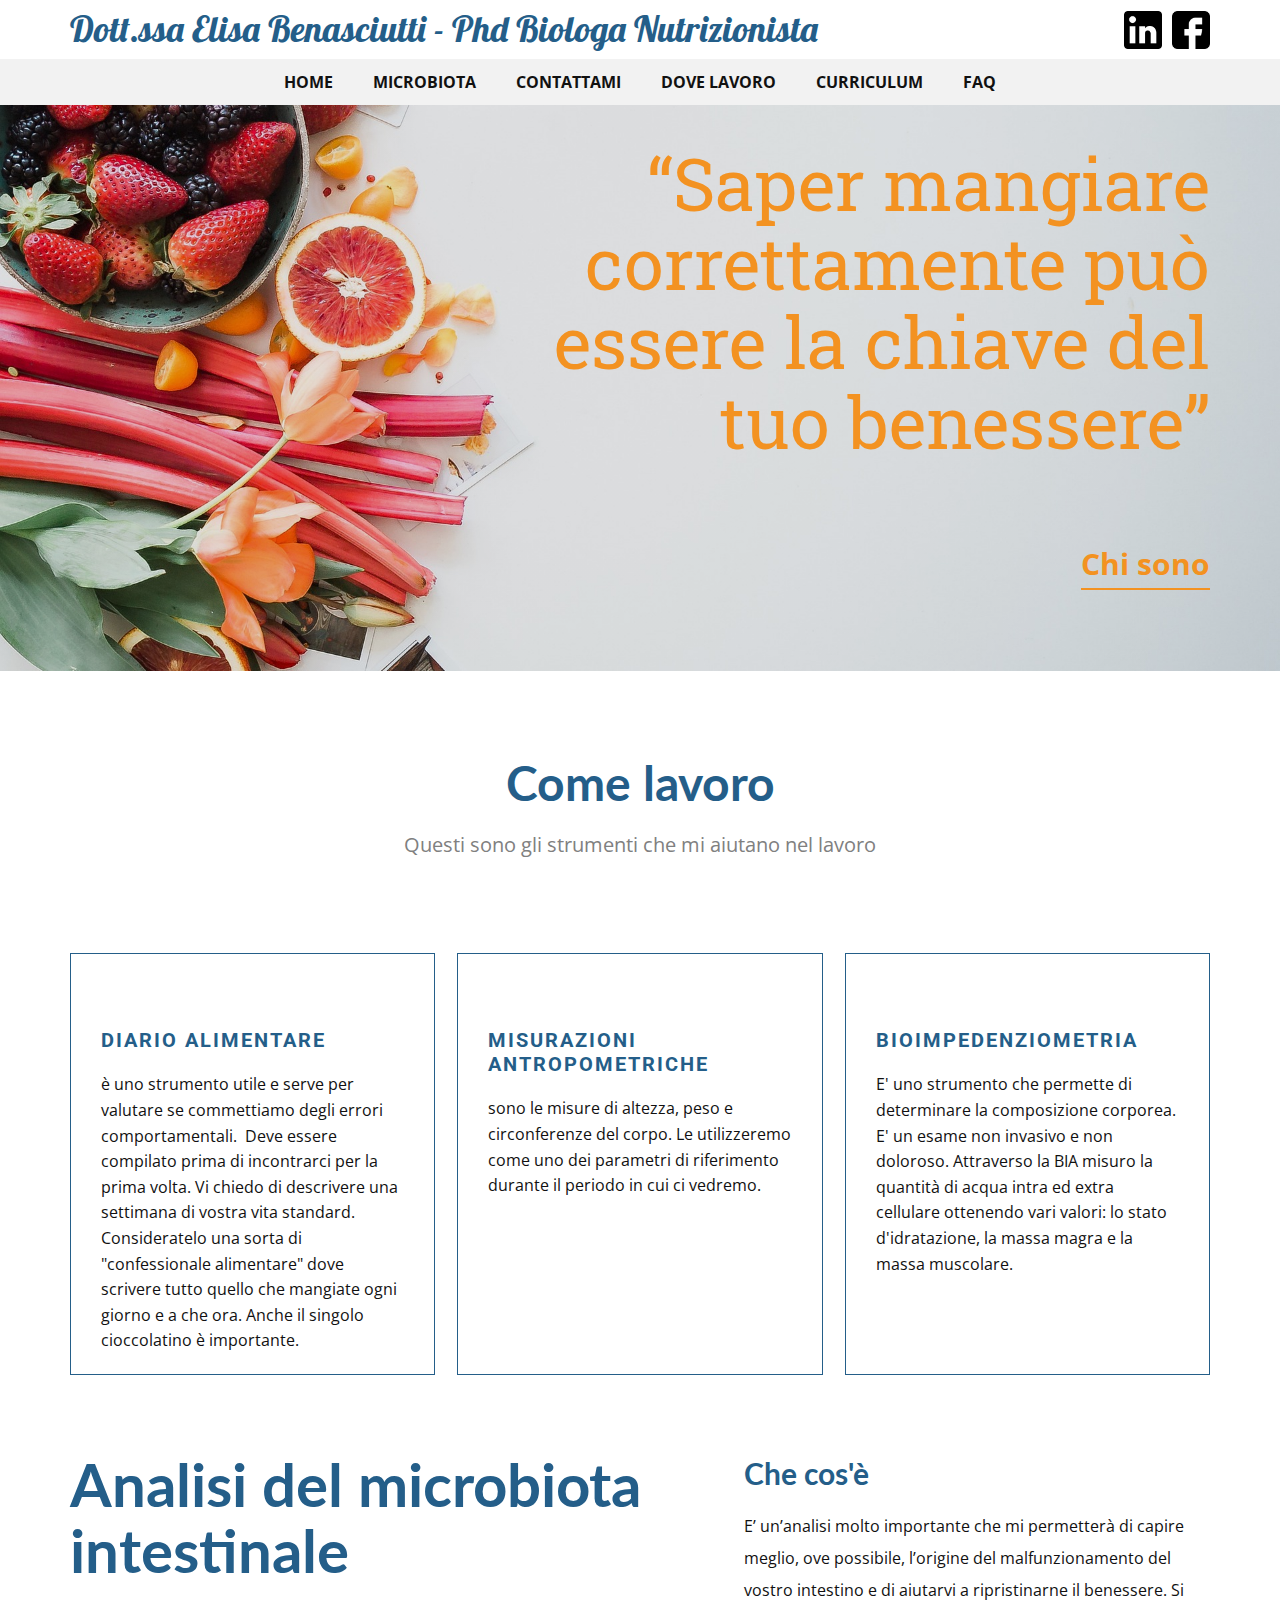
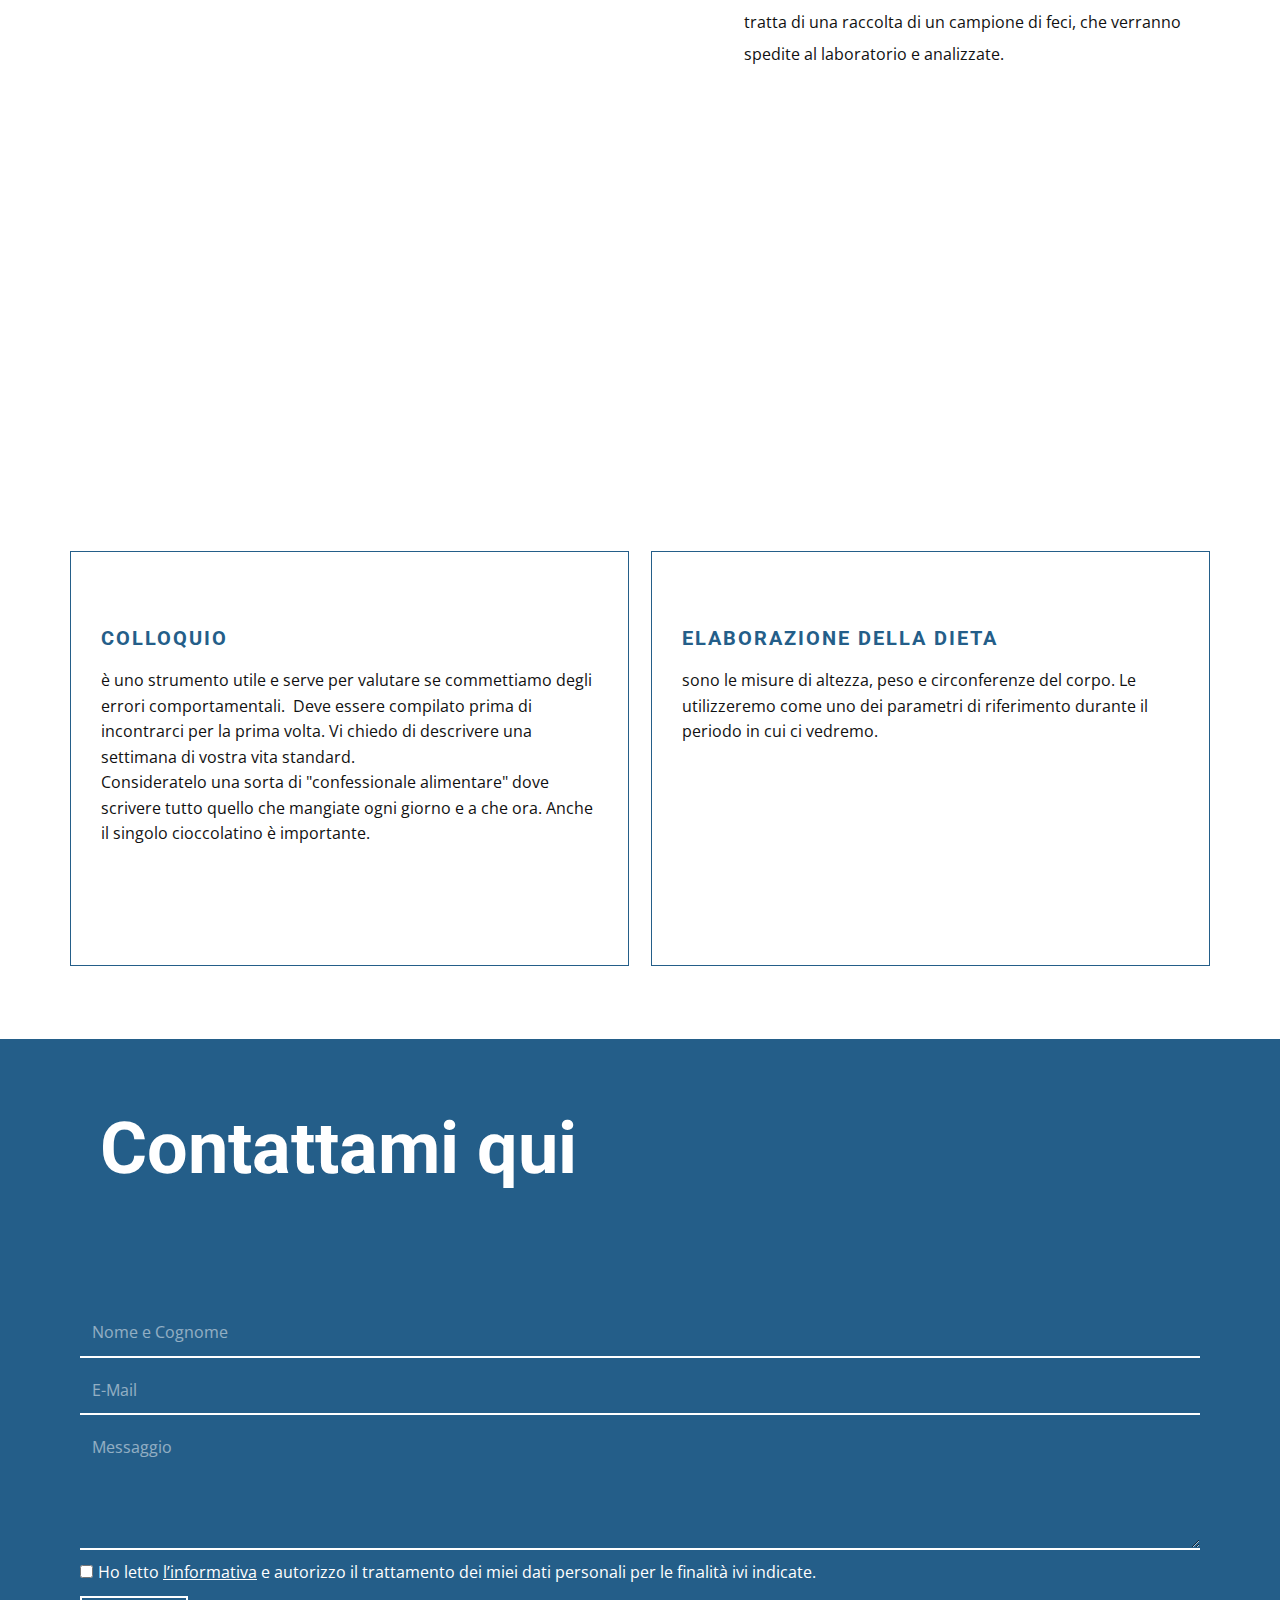
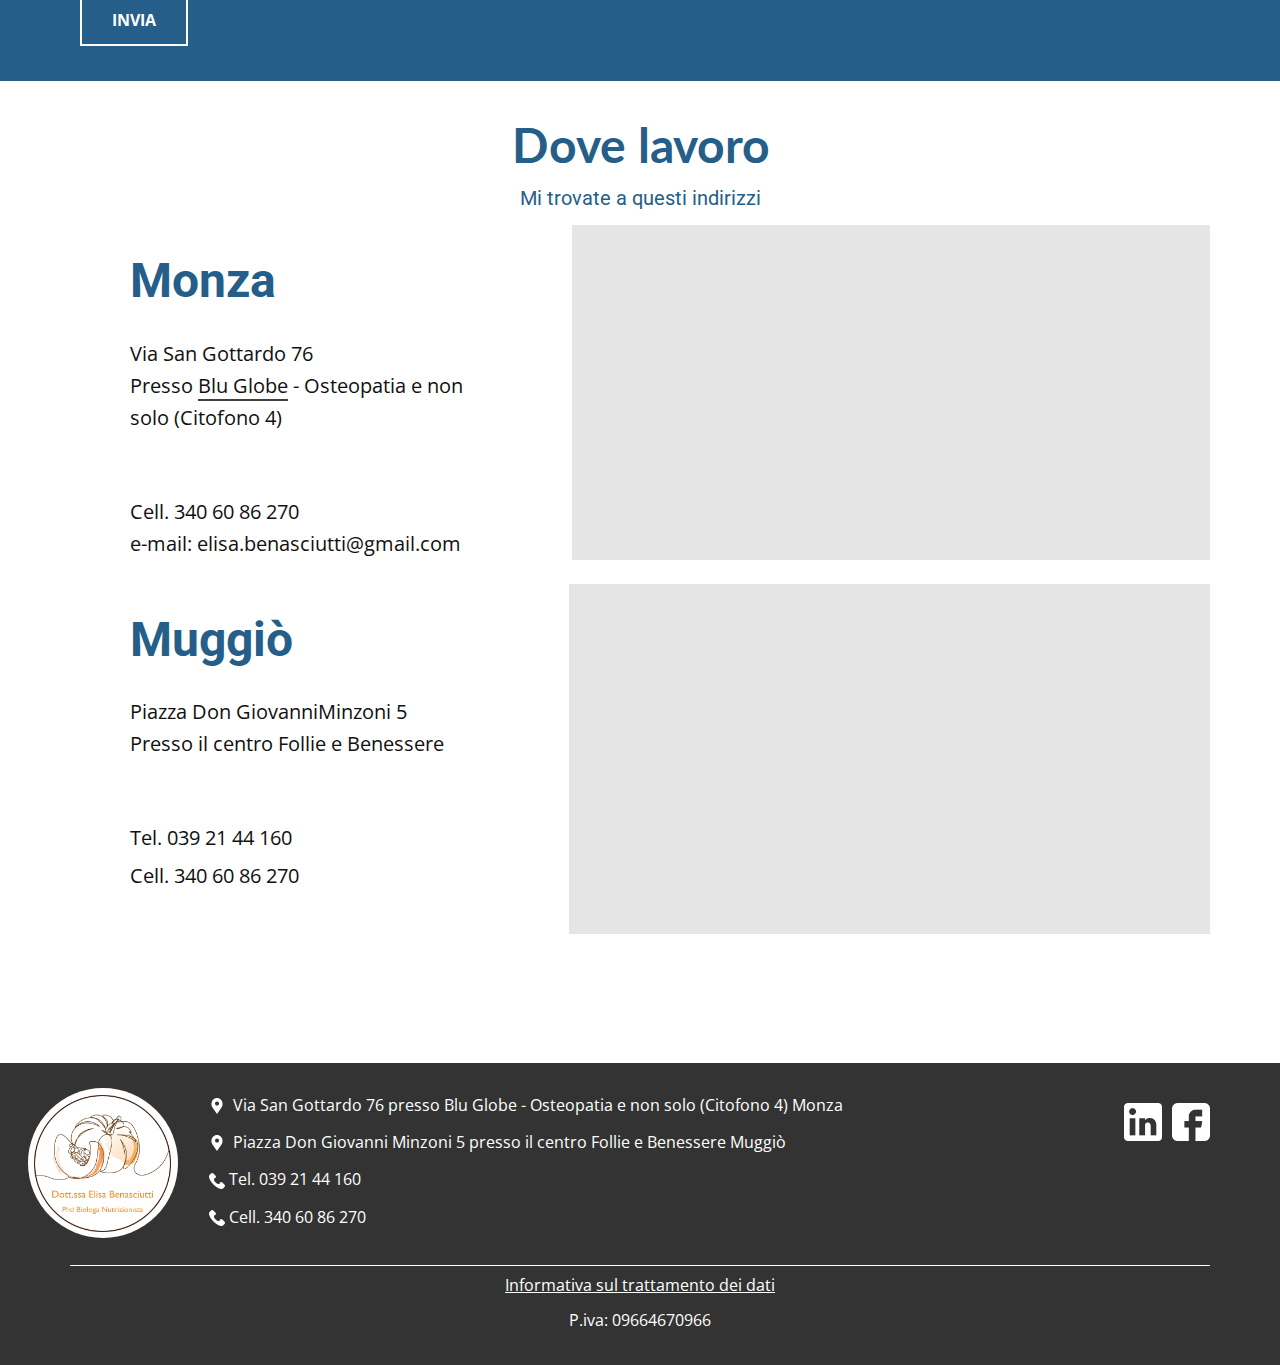
<file: Home.html>
<!DOCTYPE html>
<html style="font-size: 16px;" lang="it-IT"><head>
    <meta name="viewport" content="width=device-width, initial-scale=1.0">
    <meta charset="utf-8">
    <meta name="keywords" content="Med center, Medical Services, Common Lab Tests, Lab Tests Online, ​Why Choose Our Clinic?, 24/7, ​Medical Center System, Our Services, 001-234-5678​001-987-7654, biologa nutrizionista, diete, dieta, cibo sano, dimagrire, monza, muggiò, analisi, microbiota, laureata, elisa benasciutti, fisico, dottoressa">
    <meta name="description" content="Sono una biologa nutrizionista e aiuto il paziente (soggetti sottopeso, sovrappeso, od obesi, bambini, adulti, anziani, donne in gravidanza, sportivi) a ritrovare il proprio benessere. Attraverso l’ascolto del racconto del suo stile di vita, delle modifiche della sua salute e del peso negli anni e, se necessario, l’analisi del microbiota intestinale, propongo al paziente, una dieta personalizzata, adeguata alle sue necessità, rispettando il più possibile le risorse a sua disposizione (mensa, cibo preparato a casa e portato in ufficio…) e i suoi gusti.">
    <title>Dott.ssa Elisa Benasciutti - Phd Biologa​​ Nutrizionista</title>
    <link rel="stylesheet" href="nicepage.css" media="screen">
<link rel="stylesheet" href="Home.css" media="screen">
    <script class="u-script" type="text/javascript" src="jquery-1.9.1.min.js" defer=""></script>
    <script class="u-script" type="text/javascript" src="nicepage.js" defer=""></script>
    <meta name="generator" content="Nicepage 6.4.4, nicepage.com">
    <meta name="referrer" content="origin">
    <meta property="og:title" content="Dott.ssa Elisa Benasciutti - Phd Biologa​​ Nutrizionista">
    <meta property="og:description" content="Sono una biologa nutrizionista e aiuto il paziente (soggetti sottopeso, sovrappeso, od obesi, bambini, adulti, anziani, donne in gravidanza, sportivi) a ritrovare il proprio benessere. Attraverso l’ascolto del racconto del suo stile di vita, delle modifiche della sua salute e del peso negli anni e, se necessario, l’analisi del microbiota intestinale, imposto, in accordo con il paziente, una dieta personalizzata, adeguata alle sue necessità, rispettando il più possibile le risorse a sua disposizione (mensa, cibo preparato a casa e portato in ufficio…) e i suoi gusti.">
    <meta property="og:image" content="/images/Senzanome-3.png">
    <meta property="og:url" content="benasciutti.com">
    <link rel="canonical" href="benasciutti.com">
    <link rel="icon" href="images/favicon.jpg">
    <link id="u-theme-google-font" rel="stylesheet" href="https://fonts.googleapis.com/css?family=Roboto:100,100i,300,300i,400,400i,500,500i,700,700i,900,900i|Open+Sans:300,300i,400,400i,500,500i,600,600i,700,700i,800,800i">
    <link id="u-page-google-font" rel="stylesheet" href="https://fonts.googleapis.com/css?family=Roboto+Slab:100,200,300,400,500,600,700,800,900|Lato:100,100i,300,300i,400,400i,700,700i,900,900i|Lobster:400">
    
    
    
    
    
    
    
    
    <script type="application/ld+json">{
		"@context": "http://schema.org",
		"@type": "Organization",
		"name": "Elisa Benasciutti",
		"url": "/",
		"logo": "/images/Senzanome-6.png",
		"sameAs": [
				"https://www.linkedin.com/in/elisa-benasciutti-92822229/",
				"https://m.facebook.com/people/Elisa-Benasciutti-Biologa-Nutrizionista/100071172397902/",
				"https://www.linkedin.com/in/elisa-benasciutti-92822229/",
				"https://m.facebook.com/people/Elisa-Benasciutti-Biologa-Nutrizionista/100071172397902/"
		]
}</script>
    <meta name="theme-color" content="#7391c4">
    <meta property="og:type" content="website">
  <script>
    function gdprConfirmed() {
        return true;
    }
    function dynamicLoadScript(src) {
        var script = document.createElement('script');
        script.src = src && typeof src === 'string' ? src : 'https://www.google.com/recaptcha/api.js?render=6LfZkGwkAAAAAAbkphLiCzeoemH5nNd55WUm_DW-';
        script.async = true;
        document.body.appendChild(script);
        script.onload = function() {
            let event = new CustomEvent("recaptchaLoaded");
            document.dispatchEvent(event);
        };
    }
    document.addEventListener('DOMContentLoaded', function () {
        var confirmButton = document.querySelector('.u-cookies-consent .u-button-confirm');
        if (confirmButton) {
            confirmButton.onclick = dynamicLoadScript;
        }
    });
    </script>
    <script>
        document.addEventListener("DOMContentLoaded", function(){
            if (!gdprConfirmed()) {
                return;
            }
            dynamicLoadScript('https://www.google.com/recaptcha/enterprise.js?render=6LfZkGwkAAAAAAbkphLiCzeoemH5nNd55WUm_DW-');
        });
    </script>
    <script>
        document.addEventListener("recaptchaLoaded", function() {
            if (!gdprConfirmed()) {
                return;
            }
            (function (grecaptcha, sitekey, actions) {
                var recaptcha = {
                    execute: function (action, submitFormCb) {
                        try {
                            grecaptcha.execute(
                                sitekey,
                                {action: action}
                            ).then(function (token) {
                                var forms = document.getElementsByTagName('form');

                                for (var i = 0; i < forms.length; i++) {
                                    var fields = forms[i].getElementsByTagName('input');

                                    for (var j = 0; j < fields.length; j++) {
                                        var field = fields[j];

                                        if ('recaptchaResponse' === field.getAttribute('name')) {
                                            field.setAttribute('value', token);
                                            break;
                                        }
                                    }
                                }
                                submitFormCb();
                            });
                        } catch (e) {
                            var formError = document.querySelector('.u-form-send-error');

                            if (formError) {
                                formError.innerText = 'Errore per il proprietario del sito: ' + e.message.replace(/:[\s\S]*/, '');
                                formError.style.display = 'block';
                            }
                        }
                    },

                    executeContact: function (submitFormCb) {
                        recaptcha.execute(actions['contact'], submitFormCb);
                    }
                };

                window.recaptchaObject = recaptcha;
            })(
                
                grecaptcha.enterprise,
                '6LfZkGwkAAAAAAbkphLiCzeoemH5nNd55WUm_DW-',
                {'contact': 'contact'}
            );
        });
    </script>
<meta data-intl-tel-input-cdn-path="intlTelInput/"></head>
  <body data-path-to-root="/" data-include-products="false" class="u-body u-xxl-mode" data-lang="it"><header class=" u-clearfix u-header u-section-row-container" id="sec-19d4"><div class="u-section-rows">
        <div class="u-section-row u-sticky u-sticky-e2a9 u-white u-section-row-1" id="sec-71fa">
          <div class="u-clearfix u-sheet u-valign-top-lg u-valign-top-xl u-sheet-1">
            <a href="https://www.benasciutti.com" class="u-hidden-lg u-hidden-xl u-hidden-xxl u-image u-logo u-image-1" data-image-width="9378" data-image-height="4022" title="Home">
              <img src="/images/Senzanome-6.png" class="u-logo-image u-logo-image-1" data-image-width="80">
            </a>
            <p class="u-custom-font u-font-lobster u-text u-text-default u-text-grey-5 u-text-1">
              <a class="u-active-none u-border-none u-btn u-button-link u-button-style u-hidden-md u-hidden-sm u-hidden-xs u-hover-none u-none u-text-custom-color-1 u-btn-1" href="https://www.benasciutti.com"> Dott.ssa Elisa Benasciutti - Phd Biologa​​ Nutrizionista</a>
            </p>
            <div class="u-align-left u-social-icons u-spacing-10 u-social-icons-1">
              <a class="u-social-url" title="Linkedin" target="_blank" href="https://www.linkedin.com/in/elisa-benasciutti-92822229/"><span class="u-file-icon u-icon u-social-facebook u-social-icon u-text-black u-icon-1"><img src="/images/61109-290d82b0.png" alt=""></span>
              </a>
              <a class="u-social-url" title="Facebook" target="_blank" href="https://m.facebook.com/people/Elisa-Benasciutti-Biologa-Nutrizionista/100071172397902/"><span class="u-file-icon u-icon u-social-icon u-social-twitter u-text-black u-icon-2"><img src="/images/1051309-238db84f.png" alt=""></span>
              </a>
            </div>
          </div>
          
          
          
          
          
          
        </div>
        <div class="u-grey-5 u-section-row u-sticky u-sticky-c88c u-section-row-2" id="sec-13b1">
          <div class="u-clearfix u-sheet u-valign-middle-sm u-valign-middle-xs u-valign-middle-xxl u-sheet-2">
            <nav class="u-menu u-menu-one-level u-offcanvas u-menu-1" data-responsive-from="MD">
              <div class="menu-collapse" style="font-size: 1rem; letter-spacing: 0px; font-weight: 700; text-transform: uppercase;">
                <a class="u-button-style u-custom-active-border-color u-custom-border u-custom-border-color u-custom-borders u-custom-hover-border-color u-custom-hover-color u-custom-left-right-menu-spacing u-custom-text-active-color u-custom-text-color u-custom-text-hover-color u-custom-top-bottom-menu-spacing u-nav-link" href="#" style="padding: 4px 0px; font-size: calc(1em + 8px);">
                  <svg class="u-svg-link" viewBox="0 0 24 24"><use xlink:href="#menu-hamburger"></use></svg>
                  <svg class="u-svg-content" version="1.1" id="menu-hamburger" viewBox="0 0 16 16" x="0px" y="0px" xmlns:xlink="http://www.w3.org/1999/xlink" xmlns="http://www.w3.org/2000/svg"><g><rect y="1" width="16" height="2"></rect><rect y="7" width="16" height="2"></rect><rect y="13" width="16" height="2"></rect>
</g></svg>
                </a>
              </div>
              <div class="u-custom-menu u-nav-container">
                <ul class="u-nav u-unstyled u-nav-1"><li class="u-nav-item"><a class="u-button-style u-nav-link u-text-active-custom-color-1 u-text-hover-custom-color-1" href="https://www.benasciutti.com" style="padding: 10px 20px;">Home</a>
</li><li class="u-nav-item"><a class="u-button-style u-nav-link u-text-active-custom-color-1 u-text-hover-custom-color-1" href="/Home.html#carousel_7a9d" style="padding: 10px 20px;">Microbiota</a>
</li><li class="u-nav-item"><a class="u-button-style u-nav-link u-text-active-custom-color-1 u-text-hover-custom-color-1" href="/Home.html#carousel_39e8" style="padding: 10px 20px;">Contattami</a>
</li><li class="u-nav-item"><a class="u-button-style u-nav-link u-text-active-custom-color-1 u-text-hover-custom-color-1" href="/Home.html#sec-0c1e" style="padding: 10px 20px;">Dove lavoro</a>
</li><li class="u-nav-item"><a class="u-button-style u-nav-link u-text-active-custom-color-1 u-text-hover-custom-color-1" href="/Curriculum.html" style="padding: 10px 20px;">Curriculum</a>
</li><li class="u-nav-item"><a class="u-button-style u-nav-link u-text-active-custom-color-1 u-text-hover-custom-color-1" href="/FAQ.html" style="padding: 10px 20px;">FAQ</a>
</li></ul>
              </div>
              <div class="u-custom-menu u-nav-container-collapse">
                <div class="u-black u-container-style u-inner-container-layout u-opacity u-opacity-95 u-sidenav">
                  <div class="u-inner-container-layout u-sidenav-overflow">
                    <div class="u-menu-close"></div>
                    <ul class="u-align-center u-nav u-popupmenu-items u-unstyled u-nav-2"><li class="u-nav-item"><a class="u-button-style u-nav-link" href="https://www.benasciutti.com">Home</a>
</li><li class="u-nav-item"><a class="u-button-style u-nav-link" href="/Home.html#carousel_7a9d">Microbiota</a>
</li><li class="u-nav-item"><a class="u-button-style u-nav-link" href="/Home.html#carousel_39e8">Contattami</a>
</li><li class="u-nav-item"><a class="u-button-style u-nav-link" href="/Home.html#sec-0c1e">Dove lavoro</a>
</li><li class="u-nav-item"><a class="u-button-style u-nav-link" href="/Curriculum.html">Curriculum</a>
</li><li class="u-nav-item"><a class="u-button-style u-nav-link" href="/FAQ.html">FAQ</a>
</li></ul>
                  </div>
                </div>
                <div class="u-black u-menu-overlay u-opacity u-opacity-70"></div>
              </div>
            </nav>
          </div>
          
          
          
          
          
          
        </div>
      </div></header>
    <section class="skrollable u-align-left u-clearfix u-image u-parallax u-shading u-valign-middle-sm u-valign-middle-xs u-section-1" id="carousel_b7e9" data-image-width="1920" data-image-height="1523">
      <div class="u-clearfix u-sheet u-sheet-1">
        <div class="u-clearfix u-expanded-width-xl u-expanded-width-xs u-expanded-width-xxl u-layout-wrap u-layout-wrap-1">
          <div class="u-gutter-0 u-layout">
            <div class="u-layout-row">
              <div class="u-align-right u-container-style u-layout-cell u-size-60 u-layout-cell-1">
                <div class="u-container-layout u-valign-bottom-lg u-valign-bottom-md u-valign-bottom-sm u-container-layout-1">
                  <h1 class="u-custom-font u-font-roboto-slab u-text u-text-custom-color-5 u-title u-text-1" data-animation-name="customAnimationIn" data-animation-duration="1000" data-animation-direction="" data-animation-out="1">“Saper mangiare correttamente può essere la chiave del tuo benessere​”</h1>
                  <a href="/Curriculum.html" class="u-active-none u-border-2 u-border-custom-color-5 u-border-hover-palette-3-dark-1 u-border-no-left u-border-no-right u-border-no-top u-btn u-button-style u-hover-none u-none u-text-custom-color-5 u-text-hover-palette-3-dark-1 u-btn-1">Chi sono</a>
                </div>
              </div>
            </div>
          </div>
        </div>
      </div>
    </section>
    <section class="u-align-center u-clearfix u-section-2" id="carousel_1559">
      <div class="u-clearfix u-sheet u-sheet-1">
        <h1 class="u-custom-font u-font-lato u-text u-text-custom-color-1 u-text-1">Come lavoro</h1>
        <p class="u-text u-text-grey-50 u-text-2"> Questi sono gli strumenti che mi aiutano nel lavoro</p>
        <div class="u-expanded-width u-list u-list-1">
          <div class="u-repeater u-repeater-1">
            <div class="u-align-left u-border-1 u-border-custom-color-1 u-container-style u-list-item u-repeater-item u-shape-rectangle u-white u-list-item-1">
              <div class="u-container-layout u-similar-container u-container-layout-1"><span class="u-border-2 u-border-palette-1-base u-file-icon u-icon u-icon-circle u-text-palette-1-base u-icon-1" data-animation-name="slideIn" data-animation-duration="2000" data-animation-direction="Down"><img src="/images/4e0d5af9-2f44-41c4-9c63-77a1ffebec38-7d2e6cf6.png" alt=""></span>
                <h4 class="u-text u-text-custom-color-1 u-text-3">Diario Alimentare</h4>
                <p class="u-text u-text-4"> è uno strumento utile e serve per valutare se commettiamo degli errori comportamentali.&nbsp; Deve essere compilato prima&nbsp;di incontrarci per la prima volta. Vi chiedo di descrivere una settimana di vostra vita standard.<br>Consideratelo una sorta di "confessionale alimentare" dove scrivere&nbsp;tutto&nbsp;quello che mangiate ogni giorno e a che ora.&nbsp;Anche il singolo cioccolatino è importante.
                </p>
              </div>
            </div>
            <div class="u-align-left u-border-1 u-border-custom-color-1 u-container-style u-list-item u-repeater-item u-shape-rectangle u-video-cover u-white">
              <div class="u-container-layout u-similar-container u-container-layout-2"><span class="u-border-2 u-border-palette-1-base u-file-icon u-icon u-icon-circle u-text-palette-1-base u-icon-2" data-animation-name="slideIn" data-animation-duration="2000" data-animation-direction="Down"><img src="/images/b58ba173-d089-4025-a6b8-2c1d0c3532fa-27640954.png" alt=""></span>
                <h4 class="u-text u-text-custom-color-1 u-text-5" spellcheck="false"> Misurazioni antropometriche</h4>
                <p class="u-text u-text-6"> sono le misure di altezza, peso e circonferenze del corpo. Le utilizzeremo come uno dei parametri di riferimento durante il periodo in cui ci vedremo.</p>
              </div>
            </div>
            <div class="u-align-left u-border-1 u-border-custom-color-1 u-container-style u-list-item u-repeater-item u-shape-rectangle u-video-cover u-white">
              <div class="u-container-layout u-similar-container u-container-layout-3"><span class="u-border-2 u-border-palette-1-base u-file-icon u-icon u-icon-circle u-text-palette-1-base u-icon-3" data-animation-name="slideIn" data-animation-duration="2000" data-animation-direction="Down"><img src="/images/049ec5ab-9894-46ae-a963-161e3df2bf59-58c916ed.png" alt=""></span>
                <h4 class="u-text u-text-custom-color-1 u-text-7">Bioimpedenziometria</h4>
                <p class="u-text u-text-8"> E' uno strumento che permette di determinare la composizione corporea. E' un esame&nbsp;non invasivo e non doloroso.&nbsp;Attraverso la BIA misuro la quantità di acqua intra ed extra cellulare ottenendo vari valori:&nbsp;lo stato d'idratazione,&nbsp;la&nbsp;massa magra e la massa muscolare.</p>
              </div>
            </div>
          </div>
        </div>
      </div>
    </section>
    <section class="u-clearfix u-section-3" id="carousel_7a9d">
      <div class="u-clearfix u-sheet u-sheet-1">
        <div class="u-clearfix u-expanded-width u-gutter-30 u-layout-wrap u-layout-wrap-1">
          <div class="u-gutter-0 u-layout">
            <div class="u-layout-row">
              <div class="u-size-33 u-size-60-md">
                <div class="u-layout-col">
                  <div class="u-align-left u-container-style u-layout-cell u-right-cell u-size-25 u-layout-cell-1">
                    <div class="u-container-layout u-container-layout-1">
                      <h1 class="u-custom-font u-font-lato u-text u-text-palette-4-base u-text-1">
                        <span style="font-weight: 700;" class="u-text-custom-color-1"> Analisi del microbiota intestinale</span>
                        <br>
                      </h1>
                    </div>
                  </div>
                  <div class="u-align-left u-container-style u-image u-layout-cell u-right-cell u-size-35 u-image-1" src="" data-image-width="1920" data-image-height="1282" data-animation-name="customAnimationIn" data-animation-duration="1250" data-animation-direction="">
                    <div class="u-container-layout u-container-layout-2" src=""></div>
                  </div>
                </div>
              </div>
              <div class="u-size-27 u-size-60-md">
                <div class="u-layout-col">
                  <div class="u-size-60">
                    <div class="u-layout-row">
                      <div class="u-align-left u-container-style u-layout-cell u-left-cell u-shape-rectangle u-size-60 u-layout-cell-3" src="">
                        <div class="u-container-layout u-container-layout-3" src="">
                          <h2 class="u-custom-font u-font-lato u-text u-text-palette-4-base u-text-2">
                            <span class="u-text-custom-color-1">Che cos'è</span>
                          </h2>
                          <p class="u-text u-text-3"> E’ un’analisi molto importante che mi permetterà di capire meglio, ove possibile, l’origine del malfunzionamento del vostro intestino e di aiutarvi a ripristinarne il benessere. Si tratta di una raccolta di un campione di feci, che verranno spedite al laboratorio e analizzate.</p>
                          <a href="/Microbiota.html" class="u-active-white u-border-2 u-border-grey-75 u-btn u-button-style u-custom-color-1 u-custom-font u-font-lato u-hover-white u-btn-1" data-animation-name="flipIn" data-animation-duration="2000" data-animation-direction="X">Leggi di più</a>
                        </div>
                      </div>
                    </div>
                  </div>
                </div>
              </div>
            </div>
          </div>
        </div>
        <div class="u-expanded-width u-list u-list-1">
          <div class="u-repeater u-repeater-1">
            <div class="u-align-left u-border-1 u-border-custom-color-1 u-container-style u-list-item u-repeater-item u-shape-rectangle u-white u-list-item-1">
              <div class="u-container-layout u-similar-container u-container-layout-4"><span class="u-border-2 u-border-palette-1-base u-file-icon u-icon u-icon-circle u-text-palette-1-base u-icon-1" data-animation-name="slideIn" data-animation-duration="2000" data-animation-direction="Down"><img src="/images/4fcacc1a-71f6-4191-b312-1fcabebb21d8-d23df046.png" alt=""></span>
                <h4 class="u-text u-text-custom-color-1 u-text-4">Colloquio</h4>
                <p class="u-text u-text-5"> è uno strumento utile e serve per valutare se commettiamo degli errori comportamentali.&nbsp; Deve essere compilato prima&nbsp;di incontrarci per la prima volta. Vi chiedo di descrivere una settimana di vostra vita standard.<br>Consideratelo una sorta di "confessionale alimentare" dove scrivere&nbsp;tutto&nbsp;quello che mangiate ogni giorno e a che ora.&nbsp;Anche il singolo cioccolatino è importante.
                </p>
              </div>
            </div>
            <div class="u-align-left u-border-1 u-border-custom-color-1 u-container-style u-list-item u-repeater-item u-shape-rectangle u-video-cover u-white">
              <div class="u-container-layout u-similar-container u-container-layout-5"><span class="u-border-2 u-border-palette-1-base u-file-icon u-icon u-icon-circle u-text-palette-1-base u-icon-2" data-animation-name="slideIn" data-animation-duration="2000" data-animation-direction="Down"><img src="/images/81beb8cf-7b12-4b3a-b02b-4eb554c3da81-c0262241.png" alt=""></span>
                <h4 class="u-text u-text-custom-color-1 u-text-6">Elaborazione della dieta</h4>
                <p class="u-text u-text-7"> sono le misure di altezza, peso e circonferenze del corpo. Le utilizzeremo come uno dei parametri di riferimento durante il periodo in cui ci vedremo.</p>
              </div>
            </div>
          </div>
        </div>
      </div>
    </section>
    <section class="u-align-left u-clearfix u-custom-color-1 u-section-4" id="carousel_39e8">
      <div class="u-clearfix u-sheet u-valign-middle-md u-valign-middle-sm u-sheet-1">
        <div class="u-clearfix u-custom-html u-expanded-width u-custom-html-1">
          <a name="contact"></a>
        </div>
        <div class="u-clearfix u-expanded-width u-layout-wrap u-layout-wrap-1">
          <div class="u-gutter-0 u-layout">
            <div class="u-layout-row">
              <div class="u-container-style u-layout-cell u-size-60 u-layout-cell-1">
                <div class="u-container-layout u-container-layout-1">
                  <h1 class="u-align-left u-text u-title u-text-1" spellcheck="false">Contattami qui<br>
                  </h1>
                  <h2 class="u-align-left u-text u-text-body-alt-color u-text-2" data-animation-name="slideIn" data-animation-duration="2000" data-animation-direction="Left">Per info e altro</h2><span class="u-icon u-icon-circle u-text-body-alt-color u-icon-1" data-animation-name="flipIn" data-animation-duration="2000" data-animation-direction="X"><svg class="u-svg-link" preserveAspectRatio="xMidYMin slice" viewBox="0 0 27.555 27.555" style=""><use xmlns:xlink="http://www.w3.org/1999/xlink" xlink:href="#svg-e2c8"></use></svg><svg class="u-svg-content" viewBox="0 0 27.555 27.555" x="0px" y="0px" id="svg-e2c8" style="enable-background:new 0 0 27.555 27.555;"><g><path d="M13.777,0C7.108,0,1.701,5.407,1.701,12.076c0,3.45,1.454,6.553,3.773,8.752L5.07,27.555l5.736-3.787   c0.952,0.241,1.944,0.383,2.971,0.383c6.67,0,12.076-5.406,12.076-12.076C25.854,5.407,20.447,0,13.777,0z M12.61,11.342   c0,1.24-0.258,2.219-0.774,2.936s-1.4,1.352-2.654,1.9l-0.945-1.789c0.771-0.361,1.304-0.722,1.598-1.08   c0.295-0.36,0.459-0.784,0.493-1.273H8.237V7.974h4.373V11.342z M19.317,11.342c0,1.24-0.258,2.219-0.774,2.936   c-0.516,0.719-1.4,1.352-2.654,1.9l-0.944-1.789c0.771-0.361,1.304-0.722,1.599-1.08c0.295-0.36,0.459-0.784,0.493-1.273h-2.091   V7.974h4.373L19.317,11.342L19.317,11.342z"></path>
</g></svg></span>
                  <div class="u-expanded-width u-form u-form-1">
                    <form action="https://forms.nicepagesrv.com/v2/form/process" class="u-clearfix u-form-spacing-10 u-form-vertical u-inner-form" source="email" name="Richiesta Info" style="padding: 10px;">
                      <div class="u-form-group u-form-name u-label-top">
                        <label for="name-3a69" class="u-form-control-hidden u-label"></label>
                        <input type="text" placeholder="Nome e Cognome" id="name-3a69" name="name" class="u-border-2 u-border-no-left u-border-no-right u-border-no-top u-border-white u-input u-input-rectangle u-none" spellcheck="false" required="required">
                      </div>
                      <div class="u-form-email u-form-group u-label-top">
                        <label for="email-3a69" class="u-form-control-hidden u-label"></label>
                        <input type="email" placeholder="E-Mail" id="email-3a69" name="email" class="u-border-2 u-border-no-left u-border-no-right u-border-no-top u-border-white u-input u-input-rectangle u-none" required="">
                      </div>
                      <div class="u-form-group u-form-message u-label-top">
                        <label for="message-3a69" class="u-form-control-hidden u-label"></label>
                        <textarea placeholder="Messaggio" rows="4" cols="50" id="message-3a69" name="message" class="u-border-2 u-border-no-left u-border-no-right u-border-no-top u-border-white u-input u-input-rectangle u-none" required="" spellcheck="false"></textarea>
                      </div>
                      <div class="u-form-agree u-form-group u-label-top u-form-group-4">
                        <label class="u-block-d8dd-39 u-field-label" style=""></label>
                        <input type="checkbox" id="agree-ac26" name="agree" class="u-agree-checkbox u-field-input" required="">
                        <label for="agree-ac26" class="u-agree-label u-block-d8dd-37 u-field-label" style=""> Ho letto <a href="/PrivacyPolicy.html" class="u-active-none u-border-none u-btn u-button-link u-button-style u-hover-none u-none u-text-body-alt-color u-btn-1">l’informativa</a> e autorizzo il trattamento dei miei dati personali per le finalità ivi indicate.
                        </label>
                      </div>
                      <div class="u-align-left u-form-group u-form-submit u-label-top">
                        <a href="#" class="u-active-white u-border-2 u-border-active-white u-border-hover-white u-border-white u-btn u-btn-submit u-button-style u-hover-white u-none u-text-active-black u-text-hover-black u-text-white u-btn-2">Invia</a>
                        <input type="submit" value="submit" class="u-form-control-hidden">
                      </div>
                      <div class="u-form-send-message u-form-send-success">Messaggio inviato. Ricordati di controllare la casella di posta in attesa di risposta</div>
                      <div class="u-form-send-error u-form-send-message">Impossibile inviare il messaggio. Si prega di correggere gli errori e riprovare a inviare.</div>
                      <input type="hidden" value="" name="recaptchaResponse">
                      <input type="hidden" name="formServices" value="430731268e33587d53a6883157e9eec7">
                      <input type="hidden" name="siteKey" value="6LfZkGwkAAAAAAbkphLiCzeoemH5nNd55WUm_DW-">
                    </form>
                  </div>
                </div>
              </div>
            </div>
          </div>
        </div>
      </div>
    </section>
    <section class="u-clearfix u-white u-section-5" id="sec-0c1e">
      <div class="u-clearfix u-sheet u-valign-middle-sm u-sheet-1">
        <h1 class="u-align-center u-custom-font u-font-lato u-text u-text-custom-color-1 u-text-1">Dove lavoro</h1>
        <h2 class="u-align-center u-text u-text-grey-50 u-text-2" data-animation-name="" data-animation-duration="0" data-animation-delay="0" data-animation-direction="">
          <span class="u-text-custom-color-1">Mi trovate a questi indirizzi</span>
        </h2>
        <div class="u-clearfix u-expanded-width u-gutter-18 u-layout-wrap u-layout-wrap-1">
          <div class="u-layout">
            <div class="u-layout-row">
              <div class="u-align-left u-container-style u-layout-cell u-left-cell u-size-26 u-layout-cell-1">
                <div class="u-container-layout u-container-layout-1">
                  <h1 class="u-text u-text-custom-color-1 u-text-3" spellcheck="false"> Monza</h1>
                  <p class="u-large-text u-text u-text-variant u-text-4"> Via San Gottardo 76</p>
                  <p class="u-large-text u-text u-text-variant u-text-5" spellcheck="true"> Presso <a href="http://www.bluglobe.it/" class="u-active-none u-border-2 u-border-grey-75 u-border-hover-grey-75 u-border-no-left u-border-no-right u-border-no-top u-bottom-left-radius-0 u-bottom-right-radius-0 u-btn u-button-link u-button-style u-hover-none u-none u-radius-0 u-text-body-color u-top-left-radius-0 u-top-right-radius-0 u-btn-1">Blu Globe</a>&nbsp;- Osteopatia e non solo (Citofono 4)
                  </p>
                  <p class="u-large-text u-text u-text-variant u-text-6" data-animation-name="" data-animation-duration="0" data-animation-delay="0" data-animation-direction=""> Cell.&nbsp;340 60 86 270</p>
                  <p class="u-large-text u-text u-text-variant u-text-7" data-animation-name="" data-animation-duration="0" data-animation-delay="0" data-animation-direction=""> e-mail: elisa.benasciutti@gmail.com</p>
                </div>
              </div>
              <div class="u-container-style u-layout-cell u-right-cell u-size-34 u-layout-cell-2">
                <div class="u-container-layout u-valign-middle u-container-layout-2">
                  <div class="u-absolute-hcenter-sm u-absolute-hcenter-xs u-expanded u-grey-10 u-map">
                    <div class="embed-responsive">
                      <iframe class="embed-responsive-item" src="//maps.google.com/maps?output=embed&amp;q=%E2%80%8B%E2%80%8BVia%20San%20Gottardo%2076%20Monza&amp;z=17&amp;t=m" data-map="[base64]"></iframe>
                    </div>
                  </div>
                </div>
              </div>
            </div>
          </div>
        </div>
        <div class="u-clearfix u-expanded-width u-gutter-12 u-layout-wrap u-layout-wrap-2">
          <div class="u-layout">
            <div class="u-layout-row">
              <div class="u-align-left u-container-style u-layout-cell u-left-cell u-size-26 u-layout-cell-3">
                <div class="u-container-layout u-container-layout-3">
                  <h1 class="u-text u-text-custom-color-1 u-text-8" spellcheck="false"> Muggiò</h1>
                  <p class="u-large-text u-text u-text-variant u-text-9"> Piazza Don Giovanni​Minzoni 5</p>
                  <p class="u-large-text u-text u-text-variant u-text-10"> Presso il centro Follie e&nbsp;Benessere</p>
                  <p class="u-large-text u-text u-text-variant u-text-11"> Tel. 039 21 44 160</p>
                  <p class="u-large-text u-text u-text-variant u-text-12" data-animation-name="" data-animation-duration="0" data-animation-delay="0" data-animation-direction=""> Cell.&nbsp;340 60 86 270</p>
                </div>
              </div>
              <div class="u-container-style u-layout-cell u-right-cell u-size-34 u-layout-cell-4">
                <div class="u-container-layout u-valign-middle u-container-layout-4">
                  <div class="u-absolute-hcenter-sm u-absolute-hcenter-xs u-expanded u-grey-10 u-map">
                    <div class="embed-responsive">
                      <iframe class="embed-responsive-item" src="//maps.google.com/maps?output=embed&amp;q=Piazza%20Don%20Giovanni%C2%A0Minzoni%C2%A05%20muggio&amp;z=17&amp;t=m" data-map="[base64]"></iframe>
                    </div>
                  </div>
                </div>
              </div>
            </div>
          </div>
        </div>
      </div>
    </section>
    
    
    
    
    <footer class="u-align-center-md u-align-center-sm u-align-center-xs u-clearfix u-footer u-grey-80" id="sec-08f1"><div class="u-clearfix u-sheet u-sheet-1">
        <div class="u-expanded-width-md u-expanded-width-sm u-expanded-width-xs u-hidden-lg u-hidden-xl u-hidden-xxl u-shape u-shape-rectangle u-white u-shape-1"></div>
        <div class="u-container-style u-group u-hidden-sm u-hidden-xs u-group-1">
          <div class="u-container-layout u-container-layout-1">
            <div class="u-align-center-lg u-align-center-md u-align-center-sm u-align-center-xs u-hidden-sm u-preserve-proportions u-shape u-shape-circle u-white u-shape-2"></div>
            <a href="https://www.benasciutti.com" class="u-align-center u-hidden-md u-hidden-sm u-hidden-xs u-image u-logo u-image-1" data-image-width="5362" data-image-height="5362" title="Home">
              <img src="/images/logosito02-1.png" class="u-logo-image u-logo-image-1">
            </a>
          </div>
        </div>
        <div class="u-expanded-width-sm u-expanded-width-xs u-list u-list-1">
          <div class="u-repeater u-repeater-1">
            <div class="u-container-style u-list-item u-repeater-item">
              <div class="u-container-layout u-similar-container u-container-layout-2">
                <p class="u-text u-text-1"><span class="u-icon" data-href="https://goo.gl/maps/ooYvX4STMBJq3zjL6"><svg class="u-svg-content" viewBox="0 0 54.757 54.757" x="0px" y="0px" style="width: 1em; height: 1em;"><path d="M40.94,5.617C37.318,1.995,32.502,0,27.38,0c-5.123,0-9.938,1.995-13.56,5.617c-6.703,6.702-7.536,19.312-1.804,26.952
	L27.38,54.757L42.721,32.6C48.476,24.929,47.643,12.319,40.94,5.617z M27.557,26c-3.859,0-7-3.141-7-7s3.141-7,7-7s7,3.141,7,7
	S31.416,26,27.557,26z"></path></svg></span>&nbsp;<a href="https://goo.gl/maps/ooYvX4STMBJq3zjL6" class="u-active-none u-border-none u-btn u-button-link u-button-style u-hover-none u-none u-text-body-alt-color u-btn-1"> Via San Gottardo 76 presso Blu Globe - Osteopatia e non solo (Citofono 4) Monza</a>
                </p>
              </div>
            </div>
            <div class="u-container-style u-list-item u-repeater-item">
              <div class="u-container-layout u-similar-container u-container-layout-3">
                <p class="u-text u-text-2"><span class="u-icon" data-href="https://www.google.it/maps/place/Follie+Estetica+E+Benessere+Di+Bragato+Katia/@45.5754707,9.2261759,17z/data=!3m1!4b1!4m6!3m5!1s0x4786b936ac58a75d:0x8e823681b58cac5e!8m2!3d45.5754707!4d9.2283646!16s%2Fg%2F1hcb36qky?coh=164777&amp;entry=tt"><svg class="u-svg-content" viewBox="0 0 54.757 54.757" x="0px" y="0px" style="width: 1em; height: 1em;"><path d="M40.94,5.617C37.318,1.995,32.502,0,27.38,0c-5.123,0-9.938,1.995-13.56,5.617c-6.703,6.702-7.536,19.312-1.804,26.952
	L27.38,54.757L42.721,32.6C48.476,24.929,47.643,12.319,40.94,5.617z M27.557,26c-3.859,0-7-3.141-7-7s3.141-7,7-7s7,3.141,7,7
	S31.416,26,27.557,26z"></path></svg></span>&nbsp; <a href="https://www.google.it/maps/place/Follie+Estetica+E+Benessere+Di+Bragato+Katia/@45.5754707,9.2261759,17z/data=!3m1!4b1!4m6!3m5!1s0x4786b936ac58a75d:0x8e823681b58cac5e!8m2!3d45.5754707!4d9.2283646!16s%2Fg%2F1hcb36qky?coh=164777&amp;entry=tt" class="u-active-none u-border-none u-btn u-button-link u-button-style u-hover-none u-none u-text-body-alt-color u-btn-2">Piazza Don Giovanni Minzoni 5 presso il centro Follie e Benessere Muggiò</a>
                </p>
              </div>
            </div>
            <div class="u-container-style u-list-item u-repeater-item">
              <div class="u-container-layout u-similar-container u-container-layout-4">
                <p class="u-text u-text-3"><span class="u-file-icon u-icon u-text-white"><img src="/images/597177-39fea02a.png" alt=""></span>&nbsp;Tel. 039 21 44 160
                </p>
              </div>
            </div>
            <div class="u-container-style u-list-item u-repeater-item">
              <div class="u-container-layout u-similar-container u-container-layout-5">
                <p class="u-text u-text-4"><span class="u-file-icon u-icon u-text-white"><img src="/images/597177-39fea02a.png" alt=""></span>&nbsp;​Cell.&nbsp;340 60 86 270
                </p>
              </div>
            </div>
          </div>
        </div>
        <div class="u-border-1 u-border-no-left u-border-no-right u-border-no-top u-border-white u-container-style u-expanded-width u-group u-group-2">
          <div class="u-container-layout u-container-layout-6"></div>
        </div>
        <div class="u-align-left-xl u-align-left-xxl u-social-icons u-spacing-10 u-social-icons-1">
          <a class="u-social-url" title="Linkedin" target="_blank" href="https://www.linkedin.com/in/elisa-benasciutti-92822229/"><span class="u-file-icon u-icon u-social-facebook u-social-icon u-text-white u-icon-5"><img src="/images/61109-bd6de119.png" alt=""></span>
          </a>
          <a class="u-social-url" title="Facebook" target="_blank" href="https://m.facebook.com/people/Elisa-Benasciutti-Biologa-Nutrizionista/100071172397902/"><span class="u-file-icon u-icon u-social-icon u-social-twitter u-text-white u-icon-6"><img src="/images/1051309-3ace20e8.png" alt=""></span>
          </a>
        </div>
        <p class="u-text u-text-5">
          <a class="u-active-none u-border-none u-btn u-button-link u-button-style u-hover-none u-none u-text-body-alt-color u-btn-3" href="/PrivacyPolicy.html">Informativa sul trattamento dei dati</a>
        </p>
        <p class="u-text u-text-default u-text-6"> P.iva: 09664670966</p>
      </div></footer><span style="height: 64px; width: 64px; margin-left: 0px; margin-right: auto; margin-top: 0px; background-image: none; right: 20px; bottom: 20px; padding: 15px" class="u-back-to-top u-icon u-icon-circle u-opacity u-opacity-85 u-palette-1-base u-spacing-15" data-href="#">
        <svg class="u-svg-link" preserveAspectRatio="xMidYMin slice" viewBox="0 0 551.13 551.13"><use xmlns:xlink="http://www.w3.org/1999/xlink" xlink:href="#svg-1d98"></use></svg>
        <svg class="u-svg-content" enable-background="new 0 0 551.13 551.13" viewBox="0 0 551.13 551.13" xmlns="http://www.w3.org/2000/svg" id="svg-1d98"><path d="m275.565 189.451 223.897 223.897h51.668l-275.565-275.565-275.565 275.565h51.668z"></path></svg>
    </span>
  
</body></html>
</file>
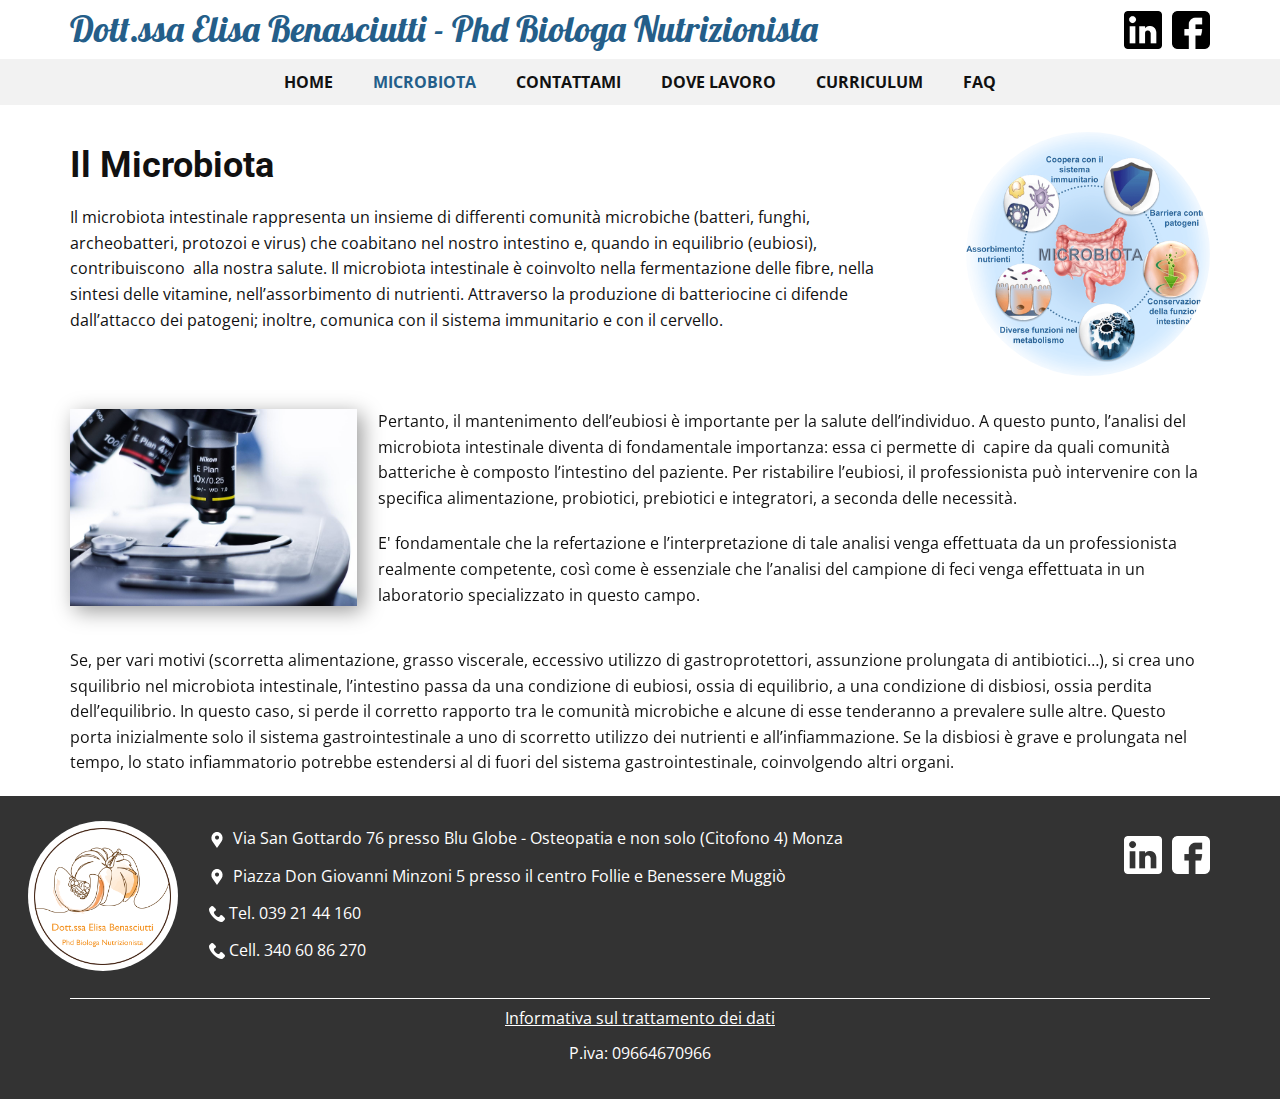
<file: Microbiota.html>
<!DOCTYPE html>
<html style="font-size: 16px;" lang="it-IT"><head>
    <meta name="viewport" content="width=device-width, initial-scale=1.0">
    <meta charset="utf-8">
    <meta name="keywords" content="biologa nutrizionista, diete, dieta, cibo sano, dimagrire, monza, muggiò, analisi, microbiota, laureata, elisa benasciutti, fisico, dottoressa, dottorato di ricerca, diario alimentare, MISURAZIONI ANTROPOMETRICHE, BIOIMPEDENZIOMETRIA, misurazioni, peso, perdita di peso, centro Follie e Benessere, Presso Blueglobe, dieta equilibrata, Med center, Medical Services, Common Lab Tests, Lab Tests Online, ​Why Choose Our Clinic?, 24/7, ​Medical Center System, Our Services, brava, bravo, il migliore, la migliore, patologie, disbiosi, competente, professionale,  empatica,  sport,  gravidanza, bambini,  vegetariani,  anziani, obesità, obeso, sovrappeso">
    <meta name="description" content="Diario alimentare, misurazioni antropometriche e Bioimpedenziometria: i primi passi per una dieta sana">
    <title>Microbiota</title>
    <link rel="stylesheet" href="nicepage.css" media="screen">
<link rel="stylesheet" href="Microbiota.css" media="screen">
    <script class="u-script" type="text/javascript" src="jquery-1.9.1.min.js" defer=""></script>
    <script class="u-script" type="text/javascript" src="nicepage.js" defer=""></script>
    <meta name="generator" content="Nicepage 6.4.4, nicepage.com">
    <meta name="referrer" content="origin">
    <link rel="canonical" href="benasciutti.com">
    <link rel="icon" href="images/favicon.jpg">
    <link id="u-theme-google-font" rel="stylesheet" href="https://fonts.googleapis.com/css?family=Roboto:100,100i,300,300i,400,400i,500,500i,700,700i,900,900i|Open+Sans:300,300i,400,400i,500,500i,600,600i,700,700i,800,800i">
    <link id="u-page-google-font" rel="stylesheet" href="https://fonts.googleapis.com/css?family=Lobster:400">
    
    
    
    
    <script type="application/ld+json">{
		"@context": "http://schema.org",
		"@type": "Organization",
		"name": "Elisa Benasciutti",
		"url": "benasciutti.com",
		"logo": "/images/Senzanome-6.png",
		"sameAs": [
				"https://www.linkedin.com/in/elisa-benasciutti-92822229/",
				"https://m.facebook.com/people/Elisa-Benasciutti-Biologa-Nutrizionista/100071172397902/",
				"https://www.linkedin.com/in/elisa-benasciutti-92822229/",
				"https://m.facebook.com/people/Elisa-Benasciutti-Biologa-Nutrizionista/100071172397902/"
		]
}</script>
    <meta name="theme-color" content="#7391c4">
    <meta property="og:title" content="Microbiota">
    <meta property="og:description" content="Diario alimentare, misurazioni antropometriche e Bioimpedenziometria: i primi passi per una dieta sana">
    <meta property="og:url" content="benasciutti.com">
    <meta property="og:type" content="website">
  <meta data-intl-tel-input-cdn-path="intlTelInput/"></head>
  <body data-path-to-root="/" data-include-products="false" class="u-body u-xxl-mode" data-lang="it"><header class=" u-clearfix u-header u-section-row-container" id="sec-19d4"><div class="u-section-rows">
        <div class="u-section-row u-sticky u-sticky-e2a9 u-white u-section-row-1" id="sec-71fa">
          <div class="u-clearfix u-sheet u-valign-top-lg u-valign-top-xl u-sheet-1">
            <a href="https://www.benasciutti.com" class="u-hidden-lg u-hidden-xl u-hidden-xxl u-image u-logo u-image-1" data-image-width="9378" data-image-height="4022" title="Home">
              <img src="/images/Senzanome-6.png" class="u-logo-image u-logo-image-1" data-image-width="80">
            </a>
            <p class="u-custom-font u-font-lobster u-text u-text-default u-text-grey-5 u-text-1">
              <a class="u-active-none u-border-none u-btn u-button-link u-button-style u-hidden-md u-hidden-sm u-hidden-xs u-hover-none u-none u-text-custom-color-1 u-btn-1" href="https://www.benasciutti.com"> Dott.ssa Elisa Benasciutti - Phd Biologa​​ Nutrizionista</a>
            </p>
            <div class="u-align-left u-social-icons u-spacing-10 u-social-icons-1">
              <a class="u-social-url" title="Linkedin" target="_blank" href="https://www.linkedin.com/in/elisa-benasciutti-92822229/"><span class="u-file-icon u-icon u-social-facebook u-social-icon u-text-black u-icon-1"><img src="/images/61109-290d82b0.png" alt=""></span>
              </a>
              <a class="u-social-url" title="Facebook" target="_blank" href="https://m.facebook.com/people/Elisa-Benasciutti-Biologa-Nutrizionista/100071172397902/"><span class="u-file-icon u-icon u-social-icon u-social-twitter u-text-black u-icon-2"><img src="/images/1051309-238db84f.png" alt=""></span>
              </a>
            </div>
          </div>
          
          
          
          
          
          
        </div>
        <div class="u-grey-5 u-section-row u-sticky u-sticky-c88c u-section-row-2" id="sec-13b1">
          <div class="u-clearfix u-sheet u-valign-middle-sm u-valign-middle-xs u-valign-middle-xxl u-sheet-2">
            <nav class="u-menu u-menu-one-level u-offcanvas u-menu-1" data-responsive-from="MD">
              <div class="menu-collapse" style="font-size: 1rem; letter-spacing: 0px; font-weight: 700; text-transform: uppercase;">
                <a class="u-button-style u-custom-active-border-color u-custom-border u-custom-border-color u-custom-borders u-custom-hover-border-color u-custom-hover-color u-custom-left-right-menu-spacing u-custom-text-active-color u-custom-text-color u-custom-text-hover-color u-custom-top-bottom-menu-spacing u-nav-link" href="#" style="padding: 4px 0px; font-size: calc(1em + 8px);">
                  <svg class="u-svg-link" viewBox="0 0 24 24"><use xlink:href="#menu-hamburger"></use></svg>
                  <svg class="u-svg-content" version="1.1" id="menu-hamburger" viewBox="0 0 16 16" x="0px" y="0px" xmlns:xlink="http://www.w3.org/1999/xlink" xmlns="http://www.w3.org/2000/svg"><g><rect y="1" width="16" height="2"></rect><rect y="7" width="16" height="2"></rect><rect y="13" width="16" height="2"></rect>
</g></svg>
                </a>
              </div>
              <div class="u-custom-menu u-nav-container">
                <ul class="u-nav u-unstyled u-nav-1"><li class="u-nav-item"><a class="u-button-style u-nav-link u-text-active-custom-color-1 u-text-hover-custom-color-1" href="https://www.benasciutti.com" style="padding: 10px 20px;">Home</a>
</li><li class="u-nav-item"><a class="u-button-style u-nav-link u-text-active-custom-color-1 u-text-hover-custom-color-1" href="/Home.html#carousel_7a9d" style="padding: 10px 20px;">Microbiota</a>
</li><li class="u-nav-item"><a class="u-button-style u-nav-link u-text-active-custom-color-1 u-text-hover-custom-color-1" href="/Home.html#carousel_39e8" style="padding: 10px 20px;">Contattami</a>
</li><li class="u-nav-item"><a class="u-button-style u-nav-link u-text-active-custom-color-1 u-text-hover-custom-color-1" href="/Home.html#sec-0c1e" style="padding: 10px 20px;">Dove lavoro</a>
</li><li class="u-nav-item"><a class="u-button-style u-nav-link u-text-active-custom-color-1 u-text-hover-custom-color-1" href="/Curriculum.html" style="padding: 10px 20px;">Curriculum</a>
</li><li class="u-nav-item"><a class="u-button-style u-nav-link u-text-active-custom-color-1 u-text-hover-custom-color-1" href="/FAQ.html" style="padding: 10px 20px;">FAQ</a>
</li></ul>
              </div>
              <div class="u-custom-menu u-nav-container-collapse">
                <div class="u-black u-container-style u-inner-container-layout u-opacity u-opacity-95 u-sidenav">
                  <div class="u-inner-container-layout u-sidenav-overflow">
                    <div class="u-menu-close"></div>
                    <ul class="u-align-center u-nav u-popupmenu-items u-unstyled u-nav-2"><li class="u-nav-item"><a class="u-button-style u-nav-link" href="https://www.benasciutti.com">Home</a>
</li><li class="u-nav-item"><a class="u-button-style u-nav-link" href="/Home.html#carousel_7a9d">Microbiota</a>
</li><li class="u-nav-item"><a class="u-button-style u-nav-link" href="/Home.html#carousel_39e8">Contattami</a>
</li><li class="u-nav-item"><a class="u-button-style u-nav-link" href="/Home.html#sec-0c1e">Dove lavoro</a>
</li><li class="u-nav-item"><a class="u-button-style u-nav-link" href="/Curriculum.html">Curriculum</a>
</li><li class="u-nav-item"><a class="u-button-style u-nav-link" href="/FAQ.html">FAQ</a>
</li></ul>
                  </div>
                </div>
                <div class="u-black u-menu-overlay u-opacity u-opacity-70"></div>
              </div>
            </nav>
          </div>
          
          
          
          
          
          
        </div>
      </div></header>
    <section class="u-align-left u-clearfix u-section-1" id="sec-f689">
      <div class="u-clearfix u-sheet u-valign-middle-lg u-valign-middle-xs u-sheet-1">
        <div class="fr-view u-align-left u-clearfix u-rich-text u-text u-text-1">
          <h2 style="text-align: left;">
            <span style="font-weight: 700;">Il Microbiota</span>
          </h2>
          <p>Il microbiota intestinale rappresenta un insieme di differenti comunità microbiche (batteri, funghi, archeobatteri, protozoi e virus) che coabitano nel nostro intestino e, quando in equilibrio (eubiosi), contribuiscono &nbsp;alla nostra salute. Il microbiota intestinale è coinvolto nella fermentazione delle fibre, nella sintesi delle vitamine, nell’assorbimento di nutrienti. Attraverso la produzione di batteriocine ci difende dall’attacco dei patogeni; inoltre, comunica con il sistema immunitario e con il cervello. &nbsp;</p>
        </div>
        <img class="u-image u-image-circle u-image-1" src="/images/3b599fcd-7d71-489f-bf4f-abf3a2cec7d0.png" alt="" data-image-width="381" data-image-height="388" data-animation-name="customAnimationIn" data-animation-duration="1000">
        <div class="fr-view u-align-left u-clearfix u-rich-text u-text u-text-2" data-animation-name="customAnimationIn" data-animation-duration="1000">
          <p id="isPasted">Pertanto, il mantenimento dell’eubiosi è importante per la salute dell’individuo. A questo punto, l’analisi del microbiota intestinale diventa di fondamentale importanza: essa ci permette di &nbsp;capire da quali comunità batteriche è composto l’intestino del paziente. Per ristabilire l’eubiosi, il professionista può intervenire con la specifica alimentazione, probiotici, prebiotici e integratori, a seconda delle necessità.</p>
          <p>E' fondamentale che la refertazione e l’interpretazione di tale analisi venga effettuata da un professionista realmente competente, così come è essenziale che l’analisi del campione di feci venga effettuata in un laboratorio specializzato in questo campo.</p>
        </div>
        <img class="u-expanded-width-xs u-image u-image-default u-image-2" src="/images/fef22322-ddd5-4471-acff-efe0109a190f.jpg" alt="" data-image-width="1920" data-image-height="1280" data-animation-name="customAnimationIn" data-animation-duration="1000">
        <div class="fr-view u-align-left u-clearfix u-rich-text u-text u-text-3" data-animation-name="customAnimationIn" data-animation-duration="1000">
          <p>Se, per vari motivi (scorretta alimentazione, grasso viscerale, eccessivo utilizzo di gastroprotettori, assunzione prolungata di antibiotici…), si crea uno squilibrio nel microbiota intestinale, l’intestino passa da una condizione di eubiosi, ossia di equilibrio, a una condizione di disbiosi, ossia perdita dell’equilibrio. In questo caso, si perde il corretto rapporto tra le comunità microbiche e alcune di esse tenderanno a prevalere sulle altre. Questo porta inizialmente solo il sistema gastrointestinale a uno di scorretto utilizzo dei nutrienti e all’infiammazione. Se la disbiosi è grave e prolungata nel tempo, lo stato infiammatorio potrebbe estendersi al di fuori del sistema gastrointestinale, coinvolgendo altri organi.</p>
        </div>
      </div>
    </section>
    
    
    
    
    <footer class="u-align-center-md u-align-center-sm u-align-center-xs u-clearfix u-footer u-grey-80" id="sec-08f1"><div class="u-clearfix u-sheet u-sheet-1">
        <div class="u-expanded-width-md u-expanded-width-sm u-expanded-width-xs u-hidden-lg u-hidden-xl u-hidden-xxl u-shape u-shape-rectangle u-white u-shape-1"></div>
        <div class="u-container-style u-group u-hidden-sm u-hidden-xs u-group-1">
          <div class="u-container-layout u-container-layout-1">
            <div class="u-align-center-lg u-align-center-md u-align-center-sm u-align-center-xs u-hidden-sm u-preserve-proportions u-shape u-shape-circle u-white u-shape-2"></div>
            <a href="https://www.benasciutti.com" class="u-align-center u-hidden-md u-hidden-sm u-hidden-xs u-image u-logo u-image-1" data-image-width="5362" data-image-height="5362" title="Home">
              <img src="/images/logosito02-1.png" class="u-logo-image u-logo-image-1">
            </a>
          </div>
        </div>
        <div class="u-expanded-width-sm u-expanded-width-xs u-list u-list-1">
          <div class="u-repeater u-repeater-1">
            <div class="u-container-style u-list-item u-repeater-item">
              <div class="u-container-layout u-similar-container u-container-layout-2">
                <p class="u-text u-text-1"><span class="u-icon" data-href="https://goo.gl/maps/ooYvX4STMBJq3zjL6"><svg class="u-svg-content" viewBox="0 0 54.757 54.757" x="0px" y="0px" style="width: 1em; height: 1em;"><path d="M40.94,5.617C37.318,1.995,32.502,0,27.38,0c-5.123,0-9.938,1.995-13.56,5.617c-6.703,6.702-7.536,19.312-1.804,26.952
	L27.38,54.757L42.721,32.6C48.476,24.929,47.643,12.319,40.94,5.617z M27.557,26c-3.859,0-7-3.141-7-7s3.141-7,7-7s7,3.141,7,7
	S31.416,26,27.557,26z"></path></svg></span>&nbsp;<a href="https://goo.gl/maps/ooYvX4STMBJq3zjL6" class="u-active-none u-border-none u-btn u-button-link u-button-style u-hover-none u-none u-text-body-alt-color u-btn-1"> Via San Gottardo 76 presso Blu Globe - Osteopatia e non solo (Citofono 4) Monza</a>
                </p>
              </div>
            </div>
            <div class="u-container-style u-list-item u-repeater-item">
              <div class="u-container-layout u-similar-container u-container-layout-3">
                <p class="u-text u-text-2"><span class="u-icon" data-href="https://www.google.it/maps/place/Follie+Estetica+E+Benessere+Di+Bragato+Katia/@45.5754707,9.2261759,17z/data=!3m1!4b1!4m6!3m5!1s0x4786b936ac58a75d:0x8e823681b58cac5e!8m2!3d45.5754707!4d9.2283646!16s%2Fg%2F1hcb36qky?coh=164777&amp;entry=tt"><svg class="u-svg-content" viewBox="0 0 54.757 54.757" x="0px" y="0px" style="width: 1em; height: 1em;"><path d="M40.94,5.617C37.318,1.995,32.502,0,27.38,0c-5.123,0-9.938,1.995-13.56,5.617c-6.703,6.702-7.536,19.312-1.804,26.952
	L27.38,54.757L42.721,32.6C48.476,24.929,47.643,12.319,40.94,5.617z M27.557,26c-3.859,0-7-3.141-7-7s3.141-7,7-7s7,3.141,7,7
	S31.416,26,27.557,26z"></path></svg></span>&nbsp; <a href="https://www.google.it/maps/place/Follie+Estetica+E+Benessere+Di+Bragato+Katia/@45.5754707,9.2261759,17z/data=!3m1!4b1!4m6!3m5!1s0x4786b936ac58a75d:0x8e823681b58cac5e!8m2!3d45.5754707!4d9.2283646!16s%2Fg%2F1hcb36qky?coh=164777&amp;entry=tt" class="u-active-none u-border-none u-btn u-button-link u-button-style u-hover-none u-none u-text-body-alt-color u-btn-2">Piazza Don Giovanni Minzoni 5 presso il centro Follie e Benessere Muggiò</a>
                </p>
              </div>
            </div>
            <div class="u-container-style u-list-item u-repeater-item">
              <div class="u-container-layout u-similar-container u-container-layout-4">
                <p class="u-text u-text-3"><span class="u-file-icon u-icon u-text-white"><img src="/images/597177-39fea02a.png" alt=""></span>&nbsp;Tel. 039 21 44 160
                </p>
              </div>
            </div>
            <div class="u-container-style u-list-item u-repeater-item">
              <div class="u-container-layout u-similar-container u-container-layout-5">
                <p class="u-text u-text-4"><span class="u-file-icon u-icon u-text-white"><img src="/images/597177-39fea02a.png" alt=""></span>&nbsp;​Cell.&nbsp;340 60 86 270
                </p>
              </div>
            </div>
          </div>
        </div>
        <div class="u-border-1 u-border-no-left u-border-no-right u-border-no-top u-border-white u-container-style u-expanded-width u-group u-group-2">
          <div class="u-container-layout u-container-layout-6"></div>
        </div>
        <div class="u-align-left-xl u-align-left-xxl u-social-icons u-spacing-10 u-social-icons-1">
          <a class="u-social-url" title="Linkedin" target="_blank" href="https://www.linkedin.com/in/elisa-benasciutti-92822229/"><span class="u-file-icon u-icon u-social-facebook u-social-icon u-text-white u-icon-5"><img src="/images/61109-bd6de119.png" alt=""></span>
          </a>
          <a class="u-social-url" title="Facebook" target="_blank" href="https://m.facebook.com/people/Elisa-Benasciutti-Biologa-Nutrizionista/100071172397902/"><span class="u-file-icon u-icon u-social-icon u-social-twitter u-text-white u-icon-6"><img src="/images/1051309-3ace20e8.png" alt=""></span>
          </a>
        </div>
        <p class="u-text u-text-5">
          <a class="u-active-none u-border-none u-btn u-button-link u-button-style u-hover-none u-none u-text-body-alt-color u-btn-3" href="/PrivacyPolicy.html">Informativa sul trattamento dei dati</a>
        </p>
        <p class="u-text u-text-default u-text-6"> P.iva: 09664670966</p>
      </div></footer>
  
</body></html>
</file>
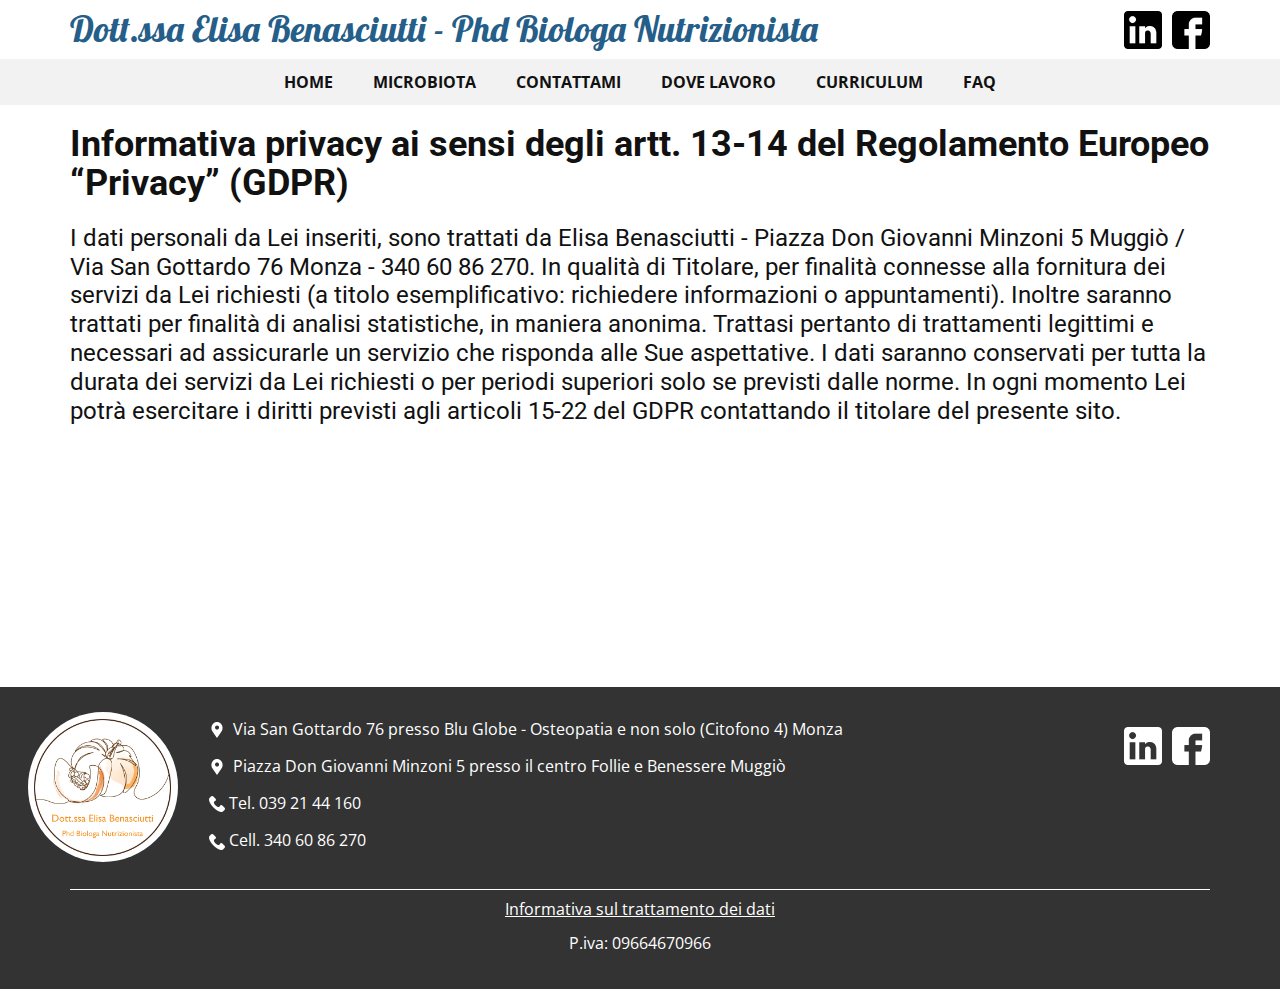
<file: PrivacyPolicy.html>
<!DOCTYPE html>
<html style="font-size: 16px;" lang="it-IT"><head>
    <meta name="viewport" content="width=device-width, initial-scale=1.0">
    <meta charset="utf-8">
    <meta name="keywords" content="biologa nutrizionista, diete, dieta, cibo sano, dimagrire, monza, muggiò, analisi, microbiota, laureata, elisa benasciutti, fisico, dottoressa, dottorato di ricerca, diario alimentare, MISURAZIONI ANTROPOMETRICHE, BIOIMPEDENZIOMETRIA, misurazioni, peso, perdita di peso, centro Follie e Benessere, Presso Blueglobe, dieta equilibrata, Med center, Medical Services, Common Lab Tests, Lab Tests Online, ​Why Choose Our Clinic?, 24/7, ​Medical Center System, Our Services, brava, bravo, il migliore, la migliore, patologie, disbiosi, competente, professionale,  empatica,  sport,  gravidanza, bambini,  vegetariani,  anziani, obesità, obeso, sovrappeso">
    <meta name="description" content="Diario alimentare, misurazioni antropometriche e Bioimpedenziometria: i primi passi per una dieta sana">
    <title>PrivacyPolicy</title>
    <link rel="stylesheet" href="nicepage.css" media="screen">
<link rel="stylesheet" href="PrivacyPolicy.css" media="screen">
    <script class="u-script" type="text/javascript" src="jquery-1.9.1.min.js" defer=""></script>
    <script class="u-script" type="text/javascript" src="nicepage.js" defer=""></script>
    <meta name="generator" content="Nicepage 6.4.4, nicepage.com">
    <meta name="referrer" content="origin">
    <link rel="canonical" href="benasciutti.com">
    <link rel="icon" href="images/favicon.jpg">
    <link id="u-theme-google-font" rel="stylesheet" href="https://fonts.googleapis.com/css?family=Roboto:100,100i,300,300i,400,400i,500,500i,700,700i,900,900i|Open+Sans:300,300i,400,400i,500,500i,600,600i,700,700i,800,800i">
    <link id="u-page-google-font" rel="stylesheet" href="https://fonts.googleapis.com/css?family=Lobster:400">
    
    
    
    
    <script type="application/ld+json">{
		"@context": "http://schema.org",
		"@type": "Organization",
		"name": "Elisa Benasciutti",
		"url": "benasciutti.com",
		"logo": "/images/Senzanome-6.png",
		"sameAs": [
				"https://www.linkedin.com/in/elisa-benasciutti-92822229/",
				"https://m.facebook.com/people/Elisa-Benasciutti-Biologa-Nutrizionista/100071172397902/",
				"https://www.linkedin.com/in/elisa-benasciutti-92822229/",
				"https://m.facebook.com/people/Elisa-Benasciutti-Biologa-Nutrizionista/100071172397902/"
		]
}</script>
    <meta name="theme-color" content="#7391c4">
    <meta property="og:title" content="PrivacyPolicy">
    <meta property="og:description" content="Diario alimentare, misurazioni antropometriche e Bioimpedenziometria: i primi passi per una dieta sana">
    <meta property="og:url" content="benasciutti.com">
    <meta property="og:type" content="website">
  <meta data-intl-tel-input-cdn-path="intlTelInput/"></head>
  <body data-path-to-root="/" data-include-products="false" class="u-body u-xxl-mode" data-lang="it"><header class=" u-clearfix u-header u-section-row-container" id="sec-19d4"><div class="u-section-rows">
        <div class="u-section-row u-sticky u-sticky-e2a9 u-white u-section-row-1" id="sec-71fa">
          <div class="u-clearfix u-sheet u-valign-top-lg u-valign-top-xl u-sheet-1">
            <a href="https://www.benasciutti.com" class="u-hidden-lg u-hidden-xl u-hidden-xxl u-image u-logo u-image-1" data-image-width="9378" data-image-height="4022" title="Home">
              <img src="/images/Senzanome-6.png" class="u-logo-image u-logo-image-1" data-image-width="80">
            </a>
            <p class="u-custom-font u-font-lobster u-text u-text-default u-text-grey-5 u-text-1">
              <a class="u-active-none u-border-none u-btn u-button-link u-button-style u-hidden-md u-hidden-sm u-hidden-xs u-hover-none u-none u-text-custom-color-1 u-btn-1" href="https://www.benasciutti.com"> Dott.ssa Elisa Benasciutti - Phd Biologa​​ Nutrizionista</a>
            </p>
            <div class="u-align-left u-social-icons u-spacing-10 u-social-icons-1">
              <a class="u-social-url" title="Linkedin" target="_blank" href="https://www.linkedin.com/in/elisa-benasciutti-92822229/"><span class="u-file-icon u-icon u-social-facebook u-social-icon u-text-black u-icon-1"><img src="/images/61109-290d82b0.png" alt=""></span>
              </a>
              <a class="u-social-url" title="Facebook" target="_blank" href="https://m.facebook.com/people/Elisa-Benasciutti-Biologa-Nutrizionista/100071172397902/"><span class="u-file-icon u-icon u-social-icon u-social-twitter u-text-black u-icon-2"><img src="/images/1051309-238db84f.png" alt=""></span>
              </a>
            </div>
          </div>
          
          
          
          
          
          
        </div>
        <div class="u-grey-5 u-section-row u-sticky u-sticky-c88c u-section-row-2" id="sec-13b1">
          <div class="u-clearfix u-sheet u-valign-middle-sm u-valign-middle-xs u-valign-middle-xxl u-sheet-2">
            <nav class="u-menu u-menu-one-level u-offcanvas u-menu-1" data-responsive-from="MD">
              <div class="menu-collapse" style="font-size: 1rem; letter-spacing: 0px; font-weight: 700; text-transform: uppercase;">
                <a class="u-button-style u-custom-active-border-color u-custom-border u-custom-border-color u-custom-borders u-custom-hover-border-color u-custom-hover-color u-custom-left-right-menu-spacing u-custom-text-active-color u-custom-text-color u-custom-text-hover-color u-custom-top-bottom-menu-spacing u-nav-link" href="#" style="padding: 4px 0px; font-size: calc(1em + 8px);">
                  <svg class="u-svg-link" viewBox="0 0 24 24"><use xlink:href="#menu-hamburger"></use></svg>
                  <svg class="u-svg-content" version="1.1" id="menu-hamburger" viewBox="0 0 16 16" x="0px" y="0px" xmlns:xlink="http://www.w3.org/1999/xlink" xmlns="http://www.w3.org/2000/svg"><g><rect y="1" width="16" height="2"></rect><rect y="7" width="16" height="2"></rect><rect y="13" width="16" height="2"></rect>
</g></svg>
                </a>
              </div>
              <div class="u-custom-menu u-nav-container">
                <ul class="u-nav u-unstyled u-nav-1"><li class="u-nav-item"><a class="u-button-style u-nav-link u-text-active-custom-color-1 u-text-hover-custom-color-1" href="https://www.benasciutti.com" style="padding: 10px 20px;">Home</a>
</li><li class="u-nav-item"><a class="u-button-style u-nav-link u-text-active-custom-color-1 u-text-hover-custom-color-1" href="/Home.html#carousel_7a9d" style="padding: 10px 20px;">Microbiota</a>
</li><li class="u-nav-item"><a class="u-button-style u-nav-link u-text-active-custom-color-1 u-text-hover-custom-color-1" href="/Home.html#carousel_39e8" style="padding: 10px 20px;">Contattami</a>
</li><li class="u-nav-item"><a class="u-button-style u-nav-link u-text-active-custom-color-1 u-text-hover-custom-color-1" href="/Home.html#sec-0c1e" style="padding: 10px 20px;">Dove lavoro</a>
</li><li class="u-nav-item"><a class="u-button-style u-nav-link u-text-active-custom-color-1 u-text-hover-custom-color-1" href="/Curriculum.html" style="padding: 10px 20px;">Curriculum</a>
</li><li class="u-nav-item"><a class="u-button-style u-nav-link u-text-active-custom-color-1 u-text-hover-custom-color-1" href="/FAQ.html" style="padding: 10px 20px;">FAQ</a>
</li></ul>
              </div>
              <div class="u-custom-menu u-nav-container-collapse">
                <div class="u-black u-container-style u-inner-container-layout u-opacity u-opacity-95 u-sidenav">
                  <div class="u-inner-container-layout u-sidenav-overflow">
                    <div class="u-menu-close"></div>
                    <ul class="u-align-center u-nav u-popupmenu-items u-unstyled u-nav-2"><li class="u-nav-item"><a class="u-button-style u-nav-link" href="https://www.benasciutti.com">Home</a>
</li><li class="u-nav-item"><a class="u-button-style u-nav-link" href="/Home.html#carousel_7a9d">Microbiota</a>
</li><li class="u-nav-item"><a class="u-button-style u-nav-link" href="/Home.html#carousel_39e8">Contattami</a>
</li><li class="u-nav-item"><a class="u-button-style u-nav-link" href="/Home.html#sec-0c1e">Dove lavoro</a>
</li><li class="u-nav-item"><a class="u-button-style u-nav-link" href="/Curriculum.html">Curriculum</a>
</li><li class="u-nav-item"><a class="u-button-style u-nav-link" href="/FAQ.html">FAQ</a>
</li></ul>
                  </div>
                </div>
                <div class="u-black u-menu-overlay u-opacity u-opacity-70"></div>
              </div>
            </nav>
          </div>
          
          
          
          
          
          
        </div>
      </div></header>
    <section class="u-clearfix u-section-1" id="sec-3d72">
      <div class="u-clearfix u-sheet u-sheet-1">
        <h2 class="u-text u-text-default u-text-1" spellcheck="false"> Informativa privacy ai sensi degli artt. 13-14 del Regolamento Europeo “Privacy” (GDPR)</h2>
        <h4 class="u-text u-text-default u-text-2" spellcheck="true"> I dati personali da Lei inseriti, sono trattati da Elisa Benasciutti - ​Piazza Don Giovanni&nbsp;Minzoni&nbsp;5 Muggiò / Via San Gottardo 76 Monza - 340 60 86 270. In qualità di Titolare, per finalità connesse alla fornitura dei servizi da Lei richiesti (a titolo esemplificativo: richiedere informazioni o appuntamenti).&nbsp;Inoltre saranno trattati per finalità di analisi statistiche, in maniera anonima. Trattasi pertanto di trattamenti legittimi e necessari ad assicurarle un servizio che risponda alle Sue aspettative. I dati saranno conservati per tutta la durata dei servizi da Lei richiesti o per periodi superiori solo se previsti dalle norme. In ogni momento Lei potrà esercitare i diritti previsti agli articoli 15-22 del GDPR contattando il titolare del presente sito.</h4>
      </div>
    </section>
    
    
    
    
    <footer class="u-align-center-md u-align-center-sm u-align-center-xs u-clearfix u-footer u-grey-80" id="sec-08f1"><div class="u-clearfix u-sheet u-sheet-1">
        <div class="u-expanded-width-md u-expanded-width-sm u-expanded-width-xs u-hidden-lg u-hidden-xl u-hidden-xxl u-shape u-shape-rectangle u-white u-shape-1"></div>
        <div class="u-container-style u-group u-hidden-sm u-hidden-xs u-group-1">
          <div class="u-container-layout u-container-layout-1">
            <div class="u-align-center-lg u-align-center-md u-align-center-sm u-align-center-xs u-hidden-sm u-preserve-proportions u-shape u-shape-circle u-white u-shape-2"></div>
            <a href="https://www.benasciutti.com" class="u-align-center u-hidden-md u-hidden-sm u-hidden-xs u-image u-logo u-image-1" data-image-width="5362" data-image-height="5362" title="Home">
              <img src="/images/logosito02-1.png" class="u-logo-image u-logo-image-1">
            </a>
          </div>
        </div>
        <div class="u-expanded-width-sm u-expanded-width-xs u-list u-list-1">
          <div class="u-repeater u-repeater-1">
            <div class="u-container-style u-list-item u-repeater-item">
              <div class="u-container-layout u-similar-container u-container-layout-2">
                <p class="u-text u-text-1"><span class="u-icon" data-href="https://goo.gl/maps/ooYvX4STMBJq3zjL6"><svg class="u-svg-content" viewBox="0 0 54.757 54.757" x="0px" y="0px" style="width: 1em; height: 1em;"><path d="M40.94,5.617C37.318,1.995,32.502,0,27.38,0c-5.123,0-9.938,1.995-13.56,5.617c-6.703,6.702-7.536,19.312-1.804,26.952
	L27.38,54.757L42.721,32.6C48.476,24.929,47.643,12.319,40.94,5.617z M27.557,26c-3.859,0-7-3.141-7-7s3.141-7,7-7s7,3.141,7,7
	S31.416,26,27.557,26z"></path></svg></span>&nbsp;<a href="https://goo.gl/maps/ooYvX4STMBJq3zjL6" class="u-active-none u-border-none u-btn u-button-link u-button-style u-hover-none u-none u-text-body-alt-color u-btn-1"> Via San Gottardo 76 presso Blu Globe - Osteopatia e non solo (Citofono 4) Monza</a>
                </p>
              </div>
            </div>
            <div class="u-container-style u-list-item u-repeater-item">
              <div class="u-container-layout u-similar-container u-container-layout-3">
                <p class="u-text u-text-2"><span class="u-icon" data-href="https://www.google.it/maps/place/Follie+Estetica+E+Benessere+Di+Bragato+Katia/@45.5754707,9.2261759,17z/data=!3m1!4b1!4m6!3m5!1s0x4786b936ac58a75d:0x8e823681b58cac5e!8m2!3d45.5754707!4d9.2283646!16s%2Fg%2F1hcb36qky?coh=164777&amp;entry=tt"><svg class="u-svg-content" viewBox="0 0 54.757 54.757" x="0px" y="0px" style="width: 1em; height: 1em;"><path d="M40.94,5.617C37.318,1.995,32.502,0,27.38,0c-5.123,0-9.938,1.995-13.56,5.617c-6.703,6.702-7.536,19.312-1.804,26.952
	L27.38,54.757L42.721,32.6C48.476,24.929,47.643,12.319,40.94,5.617z M27.557,26c-3.859,0-7-3.141-7-7s3.141-7,7-7s7,3.141,7,7
	S31.416,26,27.557,26z"></path></svg></span>&nbsp; <a href="https://www.google.it/maps/place/Follie+Estetica+E+Benessere+Di+Bragato+Katia/@45.5754707,9.2261759,17z/data=!3m1!4b1!4m6!3m5!1s0x4786b936ac58a75d:0x8e823681b58cac5e!8m2!3d45.5754707!4d9.2283646!16s%2Fg%2F1hcb36qky?coh=164777&amp;entry=tt" class="u-active-none u-border-none u-btn u-button-link u-button-style u-hover-none u-none u-text-body-alt-color u-btn-2">Piazza Don Giovanni Minzoni 5 presso il centro Follie e Benessere Muggiò</a>
                </p>
              </div>
            </div>
            <div class="u-container-style u-list-item u-repeater-item">
              <div class="u-container-layout u-similar-container u-container-layout-4">
                <p class="u-text u-text-3"><span class="u-file-icon u-icon u-text-white"><img src="/images/597177-39fea02a.png" alt=""></span>&nbsp;Tel. 039 21 44 160
                </p>
              </div>
            </div>
            <div class="u-container-style u-list-item u-repeater-item">
              <div class="u-container-layout u-similar-container u-container-layout-5">
                <p class="u-text u-text-4"><span class="u-file-icon u-icon u-text-white"><img src="/images/597177-39fea02a.png" alt=""></span>&nbsp;​Cell.&nbsp;340 60 86 270
                </p>
              </div>
            </div>
          </div>
        </div>
        <div class="u-border-1 u-border-no-left u-border-no-right u-border-no-top u-border-white u-container-style u-expanded-width u-group u-group-2">
          <div class="u-container-layout u-container-layout-6"></div>
        </div>
        <div class="u-align-left-xl u-align-left-xxl u-social-icons u-spacing-10 u-social-icons-1">
          <a class="u-social-url" title="Linkedin" target="_blank" href="https://www.linkedin.com/in/elisa-benasciutti-92822229/"><span class="u-file-icon u-icon u-social-facebook u-social-icon u-text-white u-icon-5"><img src="/images/61109-bd6de119.png" alt=""></span>
          </a>
          <a class="u-social-url" title="Facebook" target="_blank" href="https://m.facebook.com/people/Elisa-Benasciutti-Biologa-Nutrizionista/100071172397902/"><span class="u-file-icon u-icon u-social-icon u-social-twitter u-text-white u-icon-6"><img src="/images/1051309-3ace20e8.png" alt=""></span>
          </a>
        </div>
        <p class="u-text u-text-5">
          <a class="u-active-none u-border-none u-btn u-button-link u-button-style u-hover-none u-none u-text-body-alt-color u-btn-3" href="/PrivacyPolicy.html">Informativa sul trattamento dei dati</a>
        </p>
        <p class="u-text u-text-default u-text-6"> P.iva: 09664670966</p>
      </div></footer>
  
</body></html>
</file>
